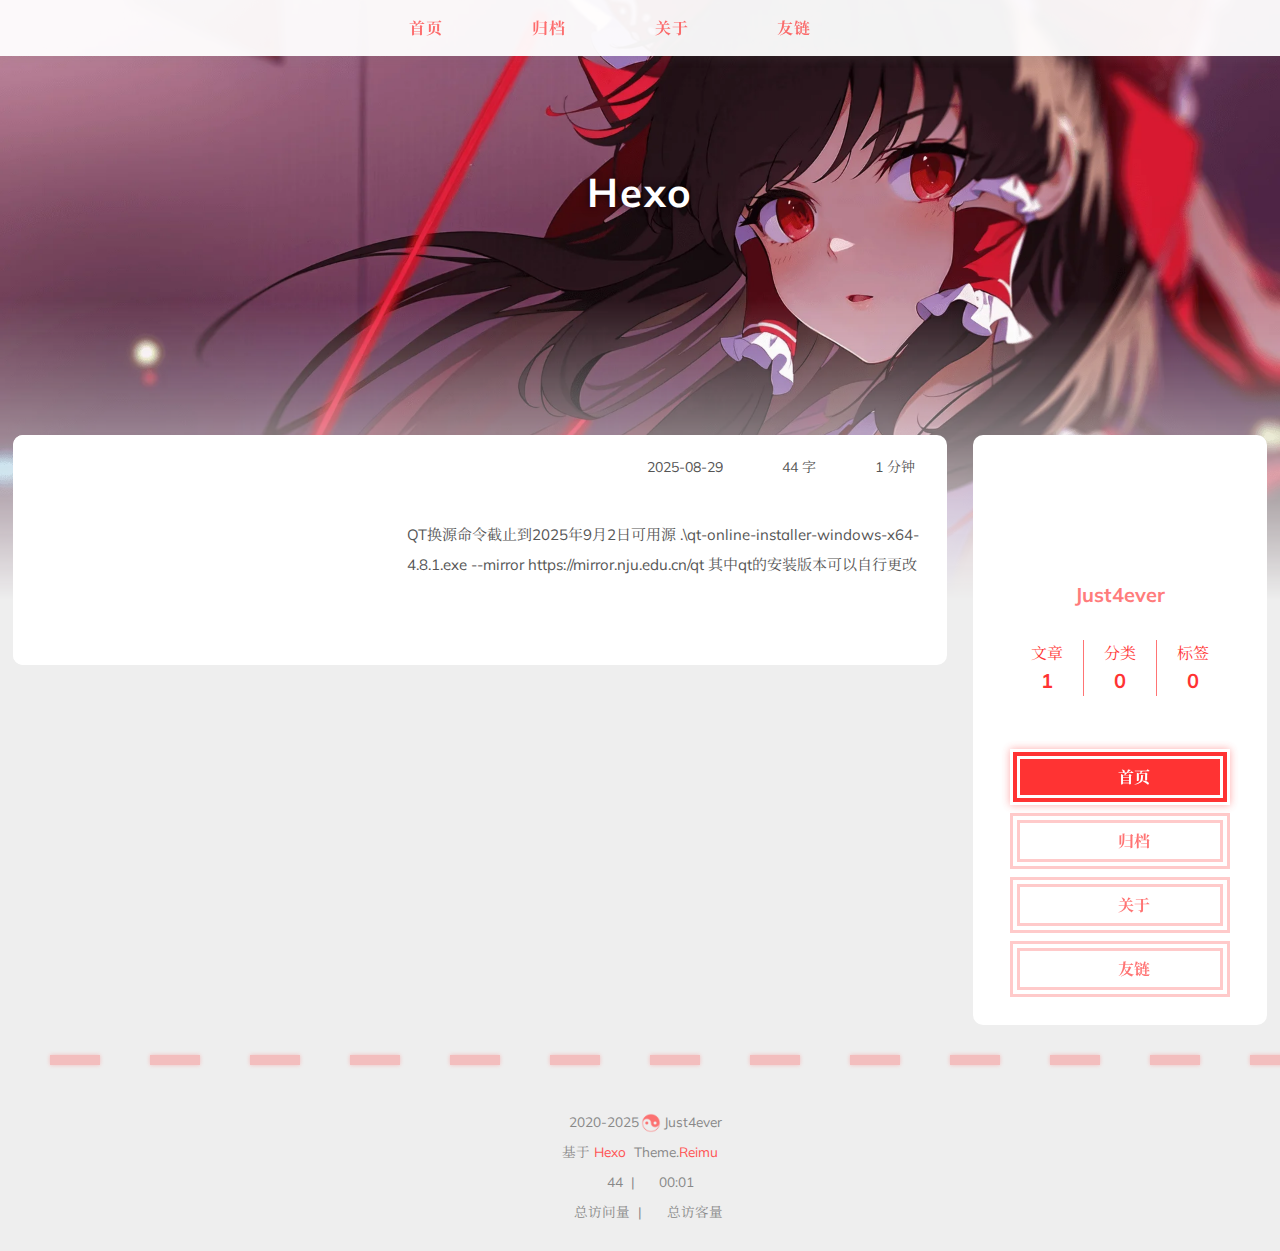
<file: index.html>
<!DOCTYPE html>
  <html lang="zh-CN"  
    
      data-theme-mode="auto"
    
  >
  <head>
  
  <meta charset="utf-8">
  

  

  

  <script>window.REIMU_CONFIG = {};window.REIMU_CONFIG.icon_font = '4552607_4k4bc36ef96';window.REIMU_CONFIG.clipboard_tips = {"success":{"en":"Copy successfully (*^▽^*)","zh-CN":"复制成功 (*^▽^*)","zh-TW":"複製成功 (*^▽^*)","ja":"コピー成功 (*^▽^*)","pt-BR":"Copiado com sucesso (*^▽^*)"},"fail":{"en":"Copy failed (ﾟ⊿ﾟ)ﾂ","zh-CN":"复制失败 (ﾟ⊿ﾟ)ﾂ","zh-TW":"複製失敗 (ﾟ⊿ﾟ)ﾂ","ja":"コピー失敗 (ﾟ⊿ﾟ)ﾂ","pt-BR":"Falha ao copiar (ﾟ⊿ﾟ)ﾂ"},"copyright":{"enable":false,"count":50,"license_type":"by-nc-sa"}};window.REIMU_CONFIG.clipboard_tips.copyright.content = '本博客所有文章除特别声明外，均采用 BY-NC-SA 许可协议。转载请注明出处！';window.REIMU_CONFIG.code_block = {"expand":true};window.REIMU_CONFIG.base = 'http://example.com';</script>
  
  <title>
    
    Hexo
  </title>
  <meta name="viewport" content="width=device-width, initial-scale=1, shrink-to-fit=no">
  
  
    <link rel="preconnect" href="https://fonts.gstatic.com/" crossorigin><link rel="preload" as="style" href="https://fonts.googleapis.com/css?family=Mulish:400,400italic,700,700italic%7CNoto%20Serif%20SC:400,400italic,700,700italic&display=swap"><link rel="stylesheet" href="https://fonts.googleapis.com/css?family=Mulish:400,400italic,700,700italic%7CNoto%20Serif%20SC:400,400italic,700,700italic&display=swap" media="print" onload="this.media&#x3D;&#39;all&#39;">
  
  
    <link rel="preload" href="//at.alicdn.com/t/c/font_4552607_4k4bc36ef96.woff2" as="font" type="font/woff2" crossorigin="anonymous">
  
  
    
<link rel="stylesheet" href="/css/loader.css">

  
  
    <meta property="og:type" content="website">
<meta property="og:title" content="Hexo">
<meta property="og:url" content="http://example.com/index.html">
<meta property="og:site_name" content="Hexo">
<meta property="og:locale" content="zh_CN">
<meta property="og:image" content="http://example.com/images/banner.webp">
<meta property="article:author" content="Just4ever">
<meta name="twitter:card" content="summary">
<meta name="twitter:image" content="http://example.com/images/banner.webp">
  
  
    <link rel="alternate" href="/atom.xml" title="Hexo" type="application/atom+xml">
  
  
    <link rel="shortcut icon" href="/images/favicon.ico">
  
  
<link rel="stylesheet" href="/css/style.css">

  <link rel="preload" as="style" onload="this.onload&#x3D;null;this.rel&#x3D;&#39;stylesheet&#39;" href="https://npm.webcache.cn/photoswipe@5.4.4/dist/photoswipe.css" integrity="sha384-IfxC36XL&#x2F;toUyJ939C73PcgMuRzAZuIzZxE38drsmO5p6jD7ei+Zx&#x2F;1oA&#x2F;0l8ysE" crossorigin="anonymous">
  
  
  
  
    
<script src="https://npm.webcache.cn/pace-js@1.2.4/pace.min.js" integrity="sha384-k6YtvFUEIuEFBdrLKJ3YAUbBki333tj1CSUisai5Cswsg9wcLNaPzsTHDswp4Az8" crossorigin="anonymous"></script>

  
  
    
<link rel="stylesheet" href="https://npm.webcache.cn/@reimujs/aos@0.1.2/dist/aos.css" integrity="sha384-GMRP93c6Hkz9JVKGAuRR3nTS7M07RwPgTFenXiosjq2VbVgvdDNcz1g6Mkj8AONa" crossorigin="anonymous">

  
  
  
<meta name="generator" content="Hexo 7.3.0"></head>

  <body>
    
    
  <div id='loader'>
    <div class="loading-left-bg loading-bg"></div>
    <div class="loading-right-bg loading-bg"></div>
    <div class="spinner-box">
      <div class="loading-taichi rotate">
        
          <svg width="150" height="150" viewBox="0 0 1024 1024" class="icon" version="1.1" xmlns="https://www.w3.org/2000/svg" shape-rendering="geometricPrecision">
            <path d="M303.5 432A80 80 0 0 1 291.5 592A80 80 0 0 1 303.5 432z" fill="var(--red-1, #ff5252)" />
            <path d="M512 65A447 447 0 0 1 512 959L512 929A417 417 0 0 0 512 95A417 417 0 0 0 512 929L512 959A447 447 0 0 1 512 65z 
           M512 95A417 417 0 0 1 929 512A208.5 208.5 0 0 1 720.5 720.5L720.5 592A80 80 0 0 0 720.5 432A80 80 0 0 0 720.5 592L720.5 720.5A208.5 208.5 0 0 1 512 512A208.5 208.5 0 0 0 303.5 303.5A208.5 208.5 0 0 0 95 512A417 417 0 0 1 512 95z" fill="var(--red-1, #ff5252)" />
          </svg>
        
      </div>
      
      
        
      
      <div class="loading-word">少女祈祷中...</div>
    </div>
  </div>
  </div>
  <script>
    var time = null;
    var startLoading = () => {
      time = Date.now();
      document.getElementById('loader').classList.remove("loading");
    }
    var endLoading = () => {
      if (!time) {
        document.body.style.overflow = 'auto';
        document.getElementById('loader').classList.add("loading");
      } else {
        if (Date.now() - time > 500) {
          time = null;
          document.body.style.overflow = 'auto';
          document.getElementById('loader').classList.add("loading");
        } else {
          setTimeout(endLoading, 500 - (Date.now() - time));
          time = null;
        }
      }
    }
    window.addEventListener('DOMContentLoaded', endLoading);
    document.getElementById('loader').addEventListener('click', endLoading);
  </script>

<div id="copy-tooltip" style="pointer-events: none; opacity: 0; transition: all 0.2s ease; position: fixed;top: 50%;left: 50%;z-index: 999;transform: translate(-50%, -50%);color: white;background: rgba(0, 0, 0, 0.5);padding: 10px 15px;border-radius: 10px;">
</div>
<div id="heatmap-tooltip"></div>


    <div id="container">
      <div id="wrap">
        <div id="header-nav">
  <nav id="main-nav">
    
      
        <span class="main-nav-link-wrap">
          <div class="main-nav-icon icon rotate">
             
              &#xe62b;
             
          </div>
          <a class="main-nav-link" href="/">首页</a>
        </span>
      
        <span class="main-nav-link-wrap">
          <div class="main-nav-icon icon rotate">
             
              &#xe62b;
             
          </div>
          <a class="main-nav-link" href="/archives">归档</a>
        </span>
      
        <span class="main-nav-link-wrap">
          <div class="main-nav-icon icon rotate">
             
              &#xe62b;
             
          </div>
          <a class="main-nav-link" href="/about">关于</a>
        </span>
      
        <span class="main-nav-link-wrap">
          <div class="main-nav-icon icon rotate">
             
              &#xe62b;
             
          </div>
          <a class="main-nav-link" href="/friend">友链</a>
        </span>
      
    
    <a id="main-nav-toggle" class="nav-icon"></a>
  </nav>
  <nav id="sub-nav">
    
      <a id="nav-rss-link" class="nav-icon" href="/atom.xml" title="RSS 订阅" target="_blank"></a>
    
    
    
  </nav>
  
</div>
<header id="header">
  
    
      <picture>
        
      </picture>
      
        <img  fetchpriority="high" src="/images/banner.webp" alt="">
      
    
  
  <div id="header-outer">
    <div id="header-title">
      
        
        
          <span id="logo">
            <h1 data-aos="slide-up">Hexo</h1>
          </span>
        
      
      
        
        <h2 id="subtitle-wrap" data-aos="slide-down">
          
        </h2>
      
    </div>
  </div>
</header>

        <div id="content"  class="sidebar-right" >
          <aside id="sidebar">
  
  <div class="sidebar-wrapper-container ">
  
    
    
  
 
  <div class="sidebar-wrapper">
    <div class="sidebar-wrap" data-aos="fade-up">
      
        <div class="sidebar-author">
  <img data-src="/avatar/avatar.webp" data-sizes="auto" alt="Just4ever" class="lazyload">
  <div class="sidebar-author-name">Just4ever</div>
  <div class="sidebar-description"></div>
</div>
<div class="sidebar-state">
  <div class="sidebar-state-article">
    <div>文章</div>
    <div class="sidebar-state-number">1</div>
  </div>
  <div class="sidebar-state-category">
    <div>分类</div>
    <div class="sidebar-state-number">0</div>
  </div>
  <div class="sidebar-state-tag">
    <div>标签</div>
    <div class="sidebar-state-number">0</div>
  </div>
</div>
<div class="sidebar-social">
  
</div>
<div class="sidebar-menu">
  
    
      <div class="sidebar-menu-link-wrap">
        <a class="sidebar-menu-link-dummy" href="/" aria-label="首页"></a>
        <div class="sidebar-menu-icon icon rotate">
          
            &#xe62b;
          
        </div>
        <div class="sidebar-menu-link">首页</div>
      </div>
    
      <div class="sidebar-menu-link-wrap">
        <a class="sidebar-menu-link-dummy" href="/archives" aria-label="归档"></a>
        <div class="sidebar-menu-icon icon rotate">
          
            &#xe62b;
          
        </div>
        <div class="sidebar-menu-link">归档</div>
      </div>
    
      <div class="sidebar-menu-link-wrap">
        <a class="sidebar-menu-link-dummy" href="/about" aria-label="关于"></a>
        <div class="sidebar-menu-icon icon rotate">
          
            &#xe62b;
          
        </div>
        <div class="sidebar-menu-link">关于</div>
      </div>
    
      <div class="sidebar-menu-link-wrap">
        <a class="sidebar-menu-link-dummy" href="/friend" aria-label="友链"></a>
        <div class="sidebar-menu-icon icon rotate">
          
            &#xe62b;
          
        </div>
        <div class="sidebar-menu-link">友链</div>
      </div>
    
  
</div>

      
      
    </div>
  </div>
  
  <div class="sidebar-widget">
  
  </div>
  
  </div>
  
</aside>

          <section id="main">
  
  
    
    
      <div class="post-wrapper">
  <div class="post-wrap-left" data-aos="fade-up">
    
      <a class="post-link" href="/2025/08/29/QT%E6%8D%A2%E6%BA%90%E5%91%BD%E4%BB%A4/" aria-label=""></a>
    
    
    <div class="post-cover-left">
      
        
        
          <img data-src="https://d-sketon.top/img/backimg/bg1.jpg" data-sizes="auto" alt="" class="lazyload">
        
      
    </div>
    <div class="post-info">
      <div class="post-meta">
        <span><span class="icon-calendar"></span>2025-08-29</span>
        
        <span><span class="icon-pencil"></span>44 字</span>
        <span><span class="icon-clock"></span>1 分钟</span>
      </div>
      <h2 class="post-title"></h2>
      <article class="post-article">
        
          
QT换源命令截止到2025年9月2日可用源
.\qt-online-installer-windows-x64-4.8.1.exe --mirror https://mirror.nju.edu.cn/qt  其中qt的安装版本可以自行更改

        
      </article>
    </div>
  </div>
</div>
      
    
  



</section>
        </div>
        
<footer id="footer">
  <div style="width: 100%; overflow: hidden">
    <div class="footer-line"></div>
  </div>
  <div id="footer-info">
    
    <div>
      <span class="icon-copyright"></span>
      
      
      
        2020-2025
      
      <span class="footer-info-sep rotate"></span>
      Just4ever
    </div>
    
      <div>
        基于&nbsp;<a href="https://hexo.io/" rel="noopener external nofollow noreferrer" target="_blank">Hexo</a>&nbsp;
        Theme.<a href="https://github.com/D-Sketon/hexo-theme-reimu" rel="noopener external nofollow noreferrer" target="_blank">Reimu</a>
      </div>
    
    
      <div>
        <span class="icon-brush"></span>
        44
        &nbsp;|&nbsp;
        <span class="icon-coffee"></span>
        00:01
      </div>
    
    
    
    
    
      <div>
        <span class="icon-eye"></span>
        <span id="busuanzi_container_site_pv">总访问量&nbsp;<span id="busuanzi_value_site_pv"></span></span>
        &nbsp;|&nbsp;
        <span class="icon-user"></span>
        <span id="busuanzi_container_site_uv">总访客量&nbsp;<span id="busuanzi_value_site_uv"></span></span>
      </div>
    
  </div>
</footer>

        
          <div class="sidebar-top">
            <div class="sidebar-top-taichi rotate"></div>
            <div class="arrow-up"></div>
          </div>
        
        <div id="mask" class="hide"></div>
      </div>
      <nav id="mobile-nav">
  <div class="sidebar-wrap">
    
      <div class="sidebar-author">
  <img data-src="/avatar/avatar.webp" data-sizes="auto" alt="Just4ever" class="lazyload">
  <div class="sidebar-author-name">Just4ever</div>
  <div class="sidebar-description"></div>
</div>
<div class="sidebar-state">
  <div class="sidebar-state-article">
    <div>文章</div>
    <div class="sidebar-state-number">1</div>
  </div>
  <div class="sidebar-state-category">
    <div>分类</div>
    <div class="sidebar-state-number">0</div>
  </div>
  <div class="sidebar-state-tag">
    <div>标签</div>
    <div class="sidebar-state-number">0</div>
  </div>
</div>
<div class="sidebar-social">
  
</div>
<div class="sidebar-menu">
  
    
      <div class="sidebar-menu-link-wrap">
        <a class="sidebar-menu-link-dummy" href="/" aria-label="首页"></a>
        <div class="sidebar-menu-icon icon rotate">
          
            &#xe62b;
          
        </div>
        <div class="sidebar-menu-link">首页</div>
      </div>
    
      <div class="sidebar-menu-link-wrap">
        <a class="sidebar-menu-link-dummy" href="/archives" aria-label="归档"></a>
        <div class="sidebar-menu-icon icon rotate">
          
            &#xe62b;
          
        </div>
        <div class="sidebar-menu-link">归档</div>
      </div>
    
      <div class="sidebar-menu-link-wrap">
        <a class="sidebar-menu-link-dummy" href="/about" aria-label="关于"></a>
        <div class="sidebar-menu-icon icon rotate">
          
            &#xe62b;
          
        </div>
        <div class="sidebar-menu-link">关于</div>
      </div>
    
      <div class="sidebar-menu-link-wrap">
        <a class="sidebar-menu-link-dummy" href="/friend" aria-label="友链"></a>
        <div class="sidebar-menu-icon icon rotate">
          
            &#xe62b;
          
        </div>
        <div class="sidebar-menu-link">友链</div>
      </div>
    
  
</div>

    
  </div>
  
</nav>

    </div>
    
    
    
    
<script src="https://npm.webcache.cn/lazysizes@5.3.2/lazysizes.min.js" integrity="sha384-3gT&#x2F;vsepWkfz&#x2F;ff7PpWNUeMzeWoH3cDhm&#x2F;A8jM7ouoAK0&#x2F;fP&#x2F;9bcHHR5kHq2nf+e" crossorigin="anonymous"></script>


<script src="https://npm.webcache.cn/clipboard@2.0.11/dist/clipboard.min.js" integrity="sha384-J08i8An&#x2F;QeARD9ExYpvphB8BsyOj3Gh2TSh1aLINKO3L0cMSH2dN3E22zFoXEi0Q" crossorigin="anonymous"></script>





<script src="/js/script.js"></script>



  
<script src="/js/aos.js"></script>

  <script>
    var aosInit = () => {
      AOS.init({
        duration: 1000,
        easing: "ease",
        once: true,
        offset: 50,
      });
    };
    if (document.readyState === 'loading') {
      document.addEventListener('DOMContentLoaded', aosInit);
    } else {
      aosInit();
    }
  </script>



<script src="/js/pjax_script.js" data-pjax></script>







  
<script src="https://npm.webcache.cn/mouse-firework@0.1.1/dist/index.umd.js" integrity="sha384-8LyaidD9GPxQQgLJO&#x2F;WRw&#x2F;O2h3BoNq&#x2F;ApI&#x2F;ecpvM6RsrCz2qP2ppBXUKihP4V&#x2F;2d" crossorigin="anonymous"></script>

  <script>
    window.firework && window.firework(JSON.parse('{"excludeElements":["a","button"],"particles":[{"shape":"circle","move":["emit"],"easing":"easeOutExpo","colors":["#3498db","#2980b9","#1abc9c"],"number":20,"duration":[1200,1800],"shapeOptions":{"radius":[16,32],"alpha":[0.3,0.5]}},{"shape":"circle","move":["diffuse"],"easing":"easeOutExpo","colors":["#3498db"],"number":1,"duration":[1200,1800],"shapeOptions":{"radius":20,"alpha":[0.2,0.5],"lineWidth":6}}]}'))
  </script>










<div id="lazy-script">
  <div>
       
    
    
      
    
    
  </div>
</div>


  <script>
    console.log(String.raw`%c 
 ______     ______     __     __    __     __  __    
/\  == \   /\  ___\   /\ \   /\ "-./  \   /\ \/\ \   
\ \  __<   \ \  __\   \ \ \  \ \ \-./\ \  \ \ \_\ \  
 \ \_\ \_\  \ \_____\  \ \_\  \ \_\ \ \_\  \ \_____\ 
  \/_/ /_/   \/_____/   \/_/   \/_/  \/_/   \/_____/ 
                                                  
`,'color: #ff5252;')
    console.log('%c Theme.Reimu v' + '1.9.1' + ' %c https://github.com/D-Sketon/hexo-theme-reimu ', 'color: white; background: #ff5252; padding:5px 0;', 'padding:4px;border:1px solid #ff5252;')
  </script>
  



  
<script src="https://npm.webcache.cn/busuanzi@2.3.0/bsz.pure.mini.js" integrity="sha384-0M75wtSkhjIInv4coYlaJU83+OypaRCIq2SukQVQX04eGTCBXJDuWAbJet56id+S" crossorigin="anonymous" async></script>




<script>
  if ('serviceWorker' in navigator) {
    navigator.serviceWorker.getRegistrations().then((registrations) => {
      for (let registration of registrations) {
        registration.unregister();
      }
    });
  }
</script>









    
  </body>
  </html>
</file>
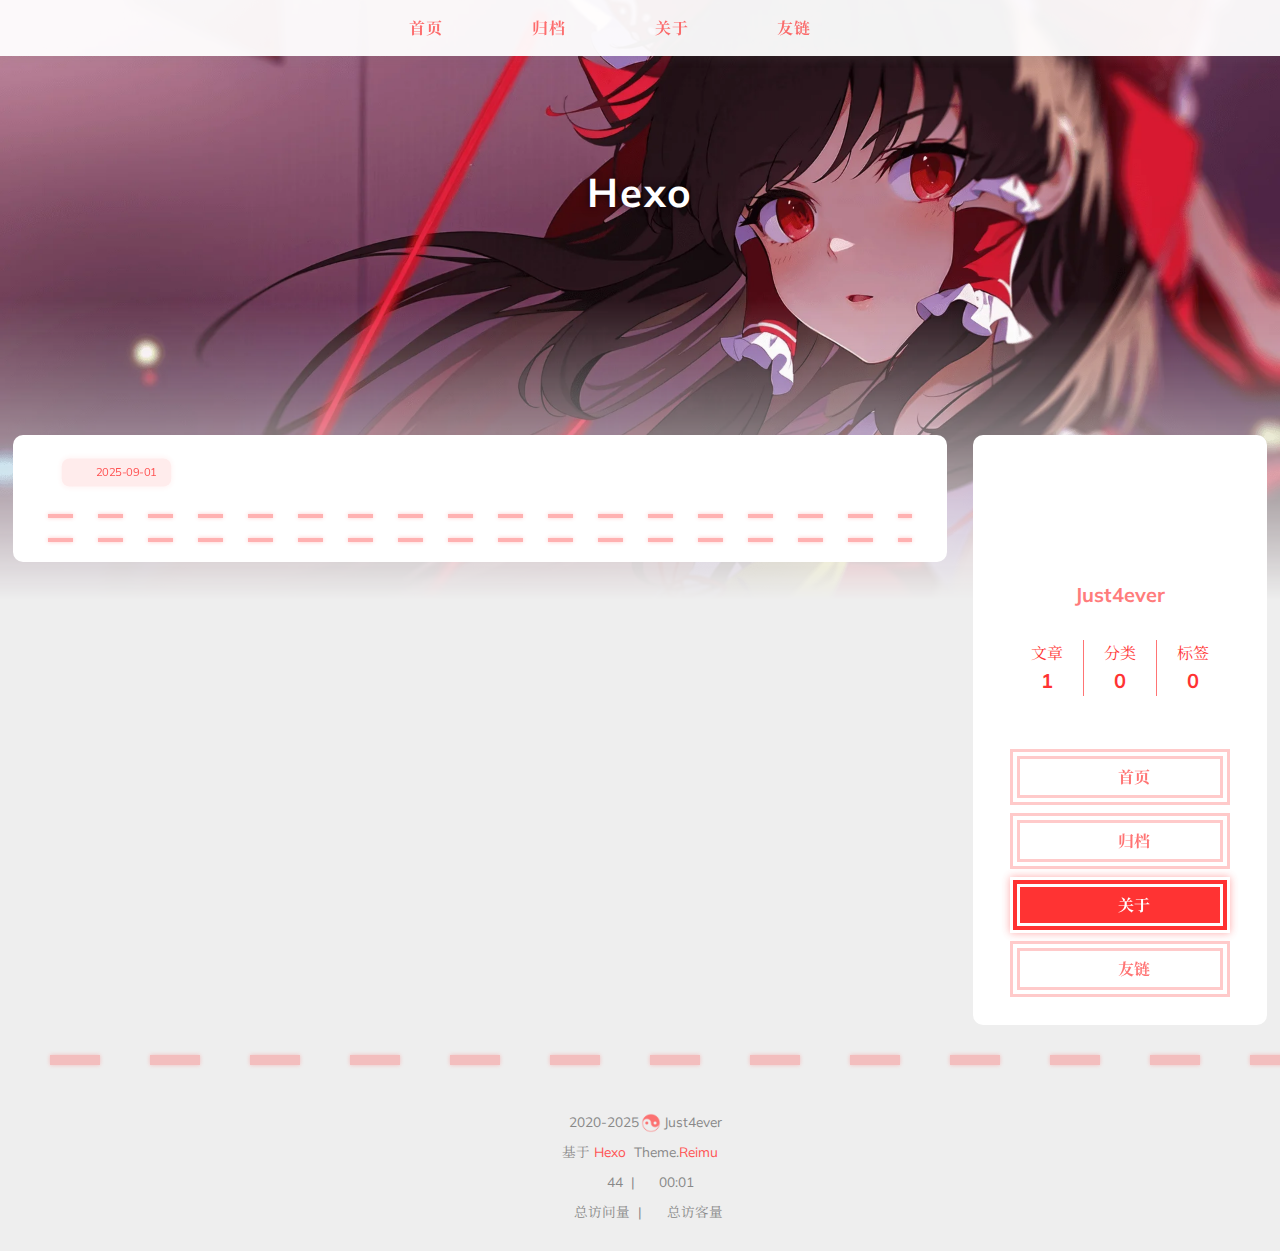
<file: about/index.html>
<!DOCTYPE html>
  <html lang="zh-CN"  
    
      data-theme-mode="auto"
    
  >
  <head>
  
  <meta charset="utf-8">
  

  

  

  <script>window.REIMU_CONFIG = {};window.REIMU_CONFIG.icon_font = '4552607_4k4bc36ef96';window.REIMU_CONFIG.clipboard_tips = {"success":{"en":"Copy successfully (*^▽^*)","zh-CN":"复制成功 (*^▽^*)","zh-TW":"複製成功 (*^▽^*)","ja":"コピー成功 (*^▽^*)","pt-BR":"Copiado com sucesso (*^▽^*)"},"fail":{"en":"Copy failed (ﾟ⊿ﾟ)ﾂ","zh-CN":"复制失败 (ﾟ⊿ﾟ)ﾂ","zh-TW":"複製失敗 (ﾟ⊿ﾟ)ﾂ","ja":"コピー失敗 (ﾟ⊿ﾟ)ﾂ","pt-BR":"Falha ao copiar (ﾟ⊿ﾟ)ﾂ"},"copyright":{"enable":false,"count":50,"license_type":"by-nc-sa"}};window.REIMU_CONFIG.clipboard_tips.copyright.content = '本博客所有文章除特别声明外，均采用 BY-NC-SA 许可协议。转载请注明出处！';window.REIMU_CONFIG.code_block = {"expand":true};window.REIMU_CONFIG.base = 'http://example.com';</script>
  
  <title>
    
    Hexo
  </title>
  <meta name="viewport" content="width=device-width, initial-scale=1, shrink-to-fit=no">
  
  
    <link rel="preconnect" href="https://fonts.gstatic.com/" crossorigin><link rel="preload" as="style" href="https://fonts.googleapis.com/css?family=Mulish:400,400italic,700,700italic%7CNoto%20Serif%20SC:400,400italic,700,700italic&display=swap"><link rel="stylesheet" href="https://fonts.googleapis.com/css?family=Mulish:400,400italic,700,700italic%7CNoto%20Serif%20SC:400,400italic,700,700italic&display=swap" media="print" onload="this.media&#x3D;&#39;all&#39;">
  
  
    <link rel="preload" href="//at.alicdn.com/t/c/font_4552607_4k4bc36ef96.woff2" as="font" type="font/woff2" crossorigin="anonymous">
  
  
    
<link rel="stylesheet" href="/css/loader.css">

  
  
    <meta property="og:type" content="website">
<meta property="og:title" content="Hexo">
<meta property="og:url" content="http://example.com/about/index.html">
<meta property="og:site_name" content="Hexo">
<meta property="og:locale" content="zh_CN">
<meta property="og:image" content="http://example.com/images/banner.webp">
<meta property="article:published_time" content="2025-09-01T08:07:49.605Z">
<meta property="article:modified_time" content="2025-09-01T08:07:45.733Z">
<meta property="article:author" content="Just4ever">
<meta name="twitter:card" content="summary">
<meta name="twitter:image" content="http://example.com/images/banner.webp">
  
  
    <link rel="alternate" href="/atom.xml" title="Hexo" type="application/atom+xml">
  
  
    <link rel="shortcut icon" href="/images/favicon.ico">
  
  
<link rel="stylesheet" href="/css/style.css">

  <link rel="preload" as="style" onload="this.onload&#x3D;null;this.rel&#x3D;&#39;stylesheet&#39;" href="https://npm.webcache.cn/photoswipe@5.4.4/dist/photoswipe.css" integrity="sha384-IfxC36XL&#x2F;toUyJ939C73PcgMuRzAZuIzZxE38drsmO5p6jD7ei+Zx&#x2F;1oA&#x2F;0l8ysE" crossorigin="anonymous">
  
  
  
  
    
<script src="https://npm.webcache.cn/pace-js@1.2.4/pace.min.js" integrity="sha384-k6YtvFUEIuEFBdrLKJ3YAUbBki333tj1CSUisai5Cswsg9wcLNaPzsTHDswp4Az8" crossorigin="anonymous"></script>

  
  
    
<link rel="stylesheet" href="https://npm.webcache.cn/@reimujs/aos@0.1.2/dist/aos.css" integrity="sha384-GMRP93c6Hkz9JVKGAuRR3nTS7M07RwPgTFenXiosjq2VbVgvdDNcz1g6Mkj8AONa" crossorigin="anonymous">

  
  
  
<meta name="generator" content="Hexo 7.3.0"></head>

  <body>
    
    
  <div id='loader'>
    <div class="loading-left-bg loading-bg"></div>
    <div class="loading-right-bg loading-bg"></div>
    <div class="spinner-box">
      <div class="loading-taichi rotate">
        
          <svg width="150" height="150" viewBox="0 0 1024 1024" class="icon" version="1.1" xmlns="https://www.w3.org/2000/svg" shape-rendering="geometricPrecision">
            <path d="M303.5 432A80 80 0 0 1 291.5 592A80 80 0 0 1 303.5 432z" fill="var(--red-1, #ff5252)" />
            <path d="M512 65A447 447 0 0 1 512 959L512 929A417 417 0 0 0 512 95A417 417 0 0 0 512 929L512 959A447 447 0 0 1 512 65z 
           M512 95A417 417 0 0 1 929 512A208.5 208.5 0 0 1 720.5 720.5L720.5 592A80 80 0 0 0 720.5 432A80 80 0 0 0 720.5 592L720.5 720.5A208.5 208.5 0 0 1 512 512A208.5 208.5 0 0 0 303.5 303.5A208.5 208.5 0 0 0 95 512A417 417 0 0 1 512 95z" fill="var(--red-1, #ff5252)" />
          </svg>
        
      </div>
      
      
        
      
      <div class="loading-word">少女祈祷中...</div>
    </div>
  </div>
  </div>
  <script>
    var time = null;
    var startLoading = () => {
      time = Date.now();
      document.getElementById('loader').classList.remove("loading");
    }
    var endLoading = () => {
      if (!time) {
        document.body.style.overflow = 'auto';
        document.getElementById('loader').classList.add("loading");
      } else {
        if (Date.now() - time > 500) {
          time = null;
          document.body.style.overflow = 'auto';
          document.getElementById('loader').classList.add("loading");
        } else {
          setTimeout(endLoading, 500 - (Date.now() - time));
          time = null;
        }
      }
    }
    window.addEventListener('DOMContentLoaded', endLoading);
    document.getElementById('loader').addEventListener('click', endLoading);
  </script>

<div id="copy-tooltip" style="pointer-events: none; opacity: 0; transition: all 0.2s ease; position: fixed;top: 50%;left: 50%;z-index: 999;transform: translate(-50%, -50%);color: white;background: rgba(0, 0, 0, 0.5);padding: 10px 15px;border-radius: 10px;">
</div>
<div id="heatmap-tooltip"></div>


    <div id="container">
      <div id="wrap">
        <div id="header-nav">
  <nav id="main-nav">
    
      
        <span class="main-nav-link-wrap">
          <div class="main-nav-icon icon rotate">
             
              &#xe62b;
             
          </div>
          <a class="main-nav-link" href="/">首页</a>
        </span>
      
        <span class="main-nav-link-wrap">
          <div class="main-nav-icon icon rotate">
             
              &#xe62b;
             
          </div>
          <a class="main-nav-link" href="/archives">归档</a>
        </span>
      
        <span class="main-nav-link-wrap">
          <div class="main-nav-icon icon rotate">
             
              &#xe62b;
             
          </div>
          <a class="main-nav-link" href="/about">关于</a>
        </span>
      
        <span class="main-nav-link-wrap">
          <div class="main-nav-icon icon rotate">
             
              &#xe62b;
             
          </div>
          <a class="main-nav-link" href="/friend">友链</a>
        </span>
      
    
    <a id="main-nav-toggle" class="nav-icon"></a>
  </nav>
  <nav id="sub-nav">
    
      <a id="nav-rss-link" class="nav-icon" href="/atom.xml" title="RSS 订阅" target="_blank"></a>
    
    
    
  </nav>
  
</div>
<header id="header">
  
    
      <picture>
        
      </picture>
      
        <img  fetchpriority="high" src="/images/banner.webp" alt="">
      
    
  
  <div id="header-outer">
    <div id="header-title">
      
        
        
          <span id="logo">
            <h1 data-aos="slide-up">Hexo</h1>
          </span>
        
      
      
        
        <h2 id="subtitle-wrap" data-aos="slide-down">
          
        </h2>
      
    </div>
  </div>
</header>

        <div id="content"  class="sidebar-right" >
          <aside id="sidebar">
  
  <div class="sidebar-wrapper-container ">
  
    
    
  
 
  <div class="sidebar-wrapper">
    <div class="sidebar-wrap" data-aos="fade-up">
      
        <div class="sidebar-author">
  <img data-src="/avatar/avatar.webp" data-sizes="auto" alt="Just4ever" class="lazyload">
  <div class="sidebar-author-name">Just4ever</div>
  <div class="sidebar-description"></div>
</div>
<div class="sidebar-state">
  <div class="sidebar-state-article">
    <div>文章</div>
    <div class="sidebar-state-number">1</div>
  </div>
  <div class="sidebar-state-category">
    <div>分类</div>
    <div class="sidebar-state-number">0</div>
  </div>
  <div class="sidebar-state-tag">
    <div>标签</div>
    <div class="sidebar-state-number">0</div>
  </div>
</div>
<div class="sidebar-social">
  
</div>
<div class="sidebar-menu">
  
    
      <div class="sidebar-menu-link-wrap">
        <a class="sidebar-menu-link-dummy" href="/" aria-label="首页"></a>
        <div class="sidebar-menu-icon icon rotate">
          
            &#xe62b;
          
        </div>
        <div class="sidebar-menu-link">首页</div>
      </div>
    
      <div class="sidebar-menu-link-wrap">
        <a class="sidebar-menu-link-dummy" href="/archives" aria-label="归档"></a>
        <div class="sidebar-menu-icon icon rotate">
          
            &#xe62b;
          
        </div>
        <div class="sidebar-menu-link">归档</div>
      </div>
    
      <div class="sidebar-menu-link-wrap">
        <a class="sidebar-menu-link-dummy" href="/about" aria-label="关于"></a>
        <div class="sidebar-menu-icon icon rotate">
          
            &#xe62b;
          
        </div>
        <div class="sidebar-menu-link">关于</div>
      </div>
    
      <div class="sidebar-menu-link-wrap">
        <a class="sidebar-menu-link-dummy" href="/friend" aria-label="友链"></a>
        <div class="sidebar-menu-icon icon rotate">
          
            &#xe62b;
          
        </div>
        <div class="sidebar-menu-link">友链</div>
      </div>
    
  
</div>

      
      
    </div>
  </div>
  
  <div class="sidebar-widget">
  
  </div>
  
  </div>
  
</aside>

          <section id="main"><article id="page-" class="h-entry article article-type-page" itemprop="blogPost" itemscope itemtype="https://schema.org/BlogPosting">
  <div class="article-inner" data-aos="fade-up">
    <div class="article-meta">
      <div class="article-date">
  <span class="article-date-link icon-calendar" data-aos="zoom-in">
    <time datetime="2025-09-01T08:07:49.605Z" itemprop="datePublished">2025-09-01</time>
    <time style="display: none;" id="post-update-time">2025-09-01</time>
  </span>
  
</div>

      

    </div>
    <div class="hr-line"></div>
    

    <div class="e-content article-entry" itemprop="articleBody">
      
      
        
      
    </div>
    <footer class="article-footer">
      
      
      
      
      
      
      
      
      

    </footer>
  </div>
  

</article>










</section>
        </div>
        
<footer id="footer">
  <div style="width: 100%; overflow: hidden">
    <div class="footer-line"></div>
  </div>
  <div id="footer-info">
    
    <div>
      <span class="icon-copyright"></span>
      
      
      
        2020-2025
      
      <span class="footer-info-sep rotate"></span>
      Just4ever
    </div>
    
      <div>
        基于&nbsp;<a href="https://hexo.io/" rel="noopener external nofollow noreferrer" target="_blank">Hexo</a>&nbsp;
        Theme.<a href="https://github.com/D-Sketon/hexo-theme-reimu" rel="noopener external nofollow noreferrer" target="_blank">Reimu</a>
      </div>
    
    
      <div>
        <span class="icon-brush"></span>
        44
        &nbsp;|&nbsp;
        <span class="icon-coffee"></span>
        00:01
      </div>
    
    
    
    
    
      <div>
        <span class="icon-eye"></span>
        <span id="busuanzi_container_site_pv">总访问量&nbsp;<span id="busuanzi_value_site_pv"></span></span>
        &nbsp;|&nbsp;
        <span class="icon-user"></span>
        <span id="busuanzi_container_site_uv">总访客量&nbsp;<span id="busuanzi_value_site_uv"></span></span>
      </div>
    
  </div>
</footer>

        
          <div class="sidebar-top">
            <div class="sidebar-top-taichi rotate"></div>
            <div class="arrow-up"></div>
          </div>
        
        <div id="mask" class="hide"></div>
      </div>
      <nav id="mobile-nav">
  <div class="sidebar-wrap">
    
      <div class="sidebar-author">
  <img data-src="/avatar/avatar.webp" data-sizes="auto" alt="Just4ever" class="lazyload">
  <div class="sidebar-author-name">Just4ever</div>
  <div class="sidebar-description"></div>
</div>
<div class="sidebar-state">
  <div class="sidebar-state-article">
    <div>文章</div>
    <div class="sidebar-state-number">1</div>
  </div>
  <div class="sidebar-state-category">
    <div>分类</div>
    <div class="sidebar-state-number">0</div>
  </div>
  <div class="sidebar-state-tag">
    <div>标签</div>
    <div class="sidebar-state-number">0</div>
  </div>
</div>
<div class="sidebar-social">
  
</div>
<div class="sidebar-menu">
  
    
      <div class="sidebar-menu-link-wrap">
        <a class="sidebar-menu-link-dummy" href="/" aria-label="首页"></a>
        <div class="sidebar-menu-icon icon rotate">
          
            &#xe62b;
          
        </div>
        <div class="sidebar-menu-link">首页</div>
      </div>
    
      <div class="sidebar-menu-link-wrap">
        <a class="sidebar-menu-link-dummy" href="/archives" aria-label="归档"></a>
        <div class="sidebar-menu-icon icon rotate">
          
            &#xe62b;
          
        </div>
        <div class="sidebar-menu-link">归档</div>
      </div>
    
      <div class="sidebar-menu-link-wrap">
        <a class="sidebar-menu-link-dummy" href="/about" aria-label="关于"></a>
        <div class="sidebar-menu-icon icon rotate">
          
            &#xe62b;
          
        </div>
        <div class="sidebar-menu-link">关于</div>
      </div>
    
      <div class="sidebar-menu-link-wrap">
        <a class="sidebar-menu-link-dummy" href="/friend" aria-label="友链"></a>
        <div class="sidebar-menu-icon icon rotate">
          
            &#xe62b;
          
        </div>
        <div class="sidebar-menu-link">友链</div>
      </div>
    
  
</div>

    
  </div>
  
</nav>

    </div>
    
    
    
    
<script src="https://npm.webcache.cn/lazysizes@5.3.2/lazysizes.min.js" integrity="sha384-3gT&#x2F;vsepWkfz&#x2F;ff7PpWNUeMzeWoH3cDhm&#x2F;A8jM7ouoAK0&#x2F;fP&#x2F;9bcHHR5kHq2nf+e" crossorigin="anonymous"></script>


<script src="https://npm.webcache.cn/clipboard@2.0.11/dist/clipboard.min.js" integrity="sha384-J08i8An&#x2F;QeARD9ExYpvphB8BsyOj3Gh2TSh1aLINKO3L0cMSH2dN3E22zFoXEi0Q" crossorigin="anonymous"></script>





<script src="/js/script.js"></script>



  
<script src="/js/aos.js"></script>

  <script>
    var aosInit = () => {
      AOS.init({
        duration: 1000,
        easing: "ease",
        once: true,
        offset: 50,
      });
    };
    if (document.readyState === 'loading') {
      document.addEventListener('DOMContentLoaded', aosInit);
    } else {
      aosInit();
    }
  </script>



<script src="/js/pjax_script.js" data-pjax></script>







  
<script src="https://npm.webcache.cn/mouse-firework@0.1.1/dist/index.umd.js" integrity="sha384-8LyaidD9GPxQQgLJO&#x2F;WRw&#x2F;O2h3BoNq&#x2F;ApI&#x2F;ecpvM6RsrCz2qP2ppBXUKihP4V&#x2F;2d" crossorigin="anonymous"></script>

  <script>
    window.firework && window.firework(JSON.parse('{"excludeElements":["a","button"],"particles":[{"shape":"circle","move":["emit"],"easing":"easeOutExpo","colors":["#3498db","#2980b9","#1abc9c"],"number":20,"duration":[1200,1800],"shapeOptions":{"radius":[16,32],"alpha":[0.3,0.5]}},{"shape":"circle","move":["diffuse"],"easing":"easeOutExpo","colors":["#3498db"],"number":1,"duration":[1200,1800],"shapeOptions":{"radius":20,"alpha":[0.2,0.5],"lineWidth":6}}]}'))
  </script>










<div id="lazy-script">
  <div>
    
      
      
      <script data-pjax>
        window.REIMU_POST = {
          author: "Just4ever",
          title: "",
          url: "http://example.com/about/index.html",
          excerpt: "",
          description: "",
          stripContent: "",
          date: "Mon Sep 01 2025 16:07:49 GMT+0800",
          updated: "Mon Sep 01 2025 16:07:45 GMT+0800",
          cover: "/images/banner.webp",
        };
      </script>
       
    
    
      
        
<script src="/js/insert_highlight.js" data-pjax></script>

        
      
    
    
      <script type="module" data-pjax>
        const PhotoSwipeLightbox = (await safeImport("https://npm.webcache.cn/photoswipe@5.4.4/dist/photoswipe-lightbox.esm.min.js", "sha384-DiL6M/gG+wmTxmCRZyD1zee6lIhawn5TGvED0FOh7fXcN9B0aZ9dexSF/N6lrZi/")).default;
        
        const pswp = () => {
          if (_$$('.article-entry a.article-gallery-item').length > 0) {
            new PhotoSwipeLightbox({
              gallery: '.article-entry',
              children: 'a.article-gallery-item',
              pswpModule: () => safeImport("https://npm.webcache.cn/photoswipe@5.4.4/dist/photoswipe.esm.min.js", "sha384-WkkO3GCmgkC3VQWpaV8DqhKJqpzpF9JoByxDmnV8+oTJ7m3DfYEWX1fu1scuS4+s")
            }).init();
          }
          if(_$$('.article-gallery a.article-gallery-item').length > 0) {
            new PhotoSwipeLightbox({
              gallery: '.article-gallery',
              children: 'a.article-gallery-item',
              pswpModule: () => safeImport("https://npm.webcache.cn/photoswipe@5.4.4/dist/photoswipe.esm.min.js", "sha384-WkkO3GCmgkC3VQWpaV8DqhKJqpzpF9JoByxDmnV8+oTJ7m3DfYEWX1fu1scuS4+s")
            }).init();
          }
          window.lightboxStatus = 'done';
          window.removeEventListener('lightbox:ready', pswp);
        }
        if(window.lightboxStatus === 'ready') {
          pswp()
        } else {
          window.addEventListener('lightbox:ready', pswp);
        }
      </script>
      
        








      
    
  </div>
</div>


  <script>
    console.log(String.raw`%c 
 ______     ______     __     __    __     __  __    
/\  == \   /\  ___\   /\ \   /\ "-./  \   /\ \/\ \   
\ \  __<   \ \  __\   \ \ \  \ \ \-./\ \  \ \ \_\ \  
 \ \_\ \_\  \ \_____\  \ \_\  \ \_\ \ \_\  \ \_____\ 
  \/_/ /_/   \/_____/   \/_/   \/_/  \/_/   \/_____/ 
                                                  
`,'color: #ff5252;')
    console.log('%c Theme.Reimu v' + '1.9.1' + ' %c https://github.com/D-Sketon/hexo-theme-reimu ', 'color: white; background: #ff5252; padding:5px 0;', 'padding:4px;border:1px solid #ff5252;')
  </script>
  



  
<script src="https://npm.webcache.cn/busuanzi@2.3.0/bsz.pure.mini.js" integrity="sha384-0M75wtSkhjIInv4coYlaJU83+OypaRCIq2SukQVQX04eGTCBXJDuWAbJet56id+S" crossorigin="anonymous" async></script>




<script>
  if ('serviceWorker' in navigator) {
    navigator.serviceWorker.getRegistrations().then((registrations) => {
      for (let registration of registrations) {
        registration.unregister();
      }
    });
  }
</script>









    
  </body>
  </html>
</file>
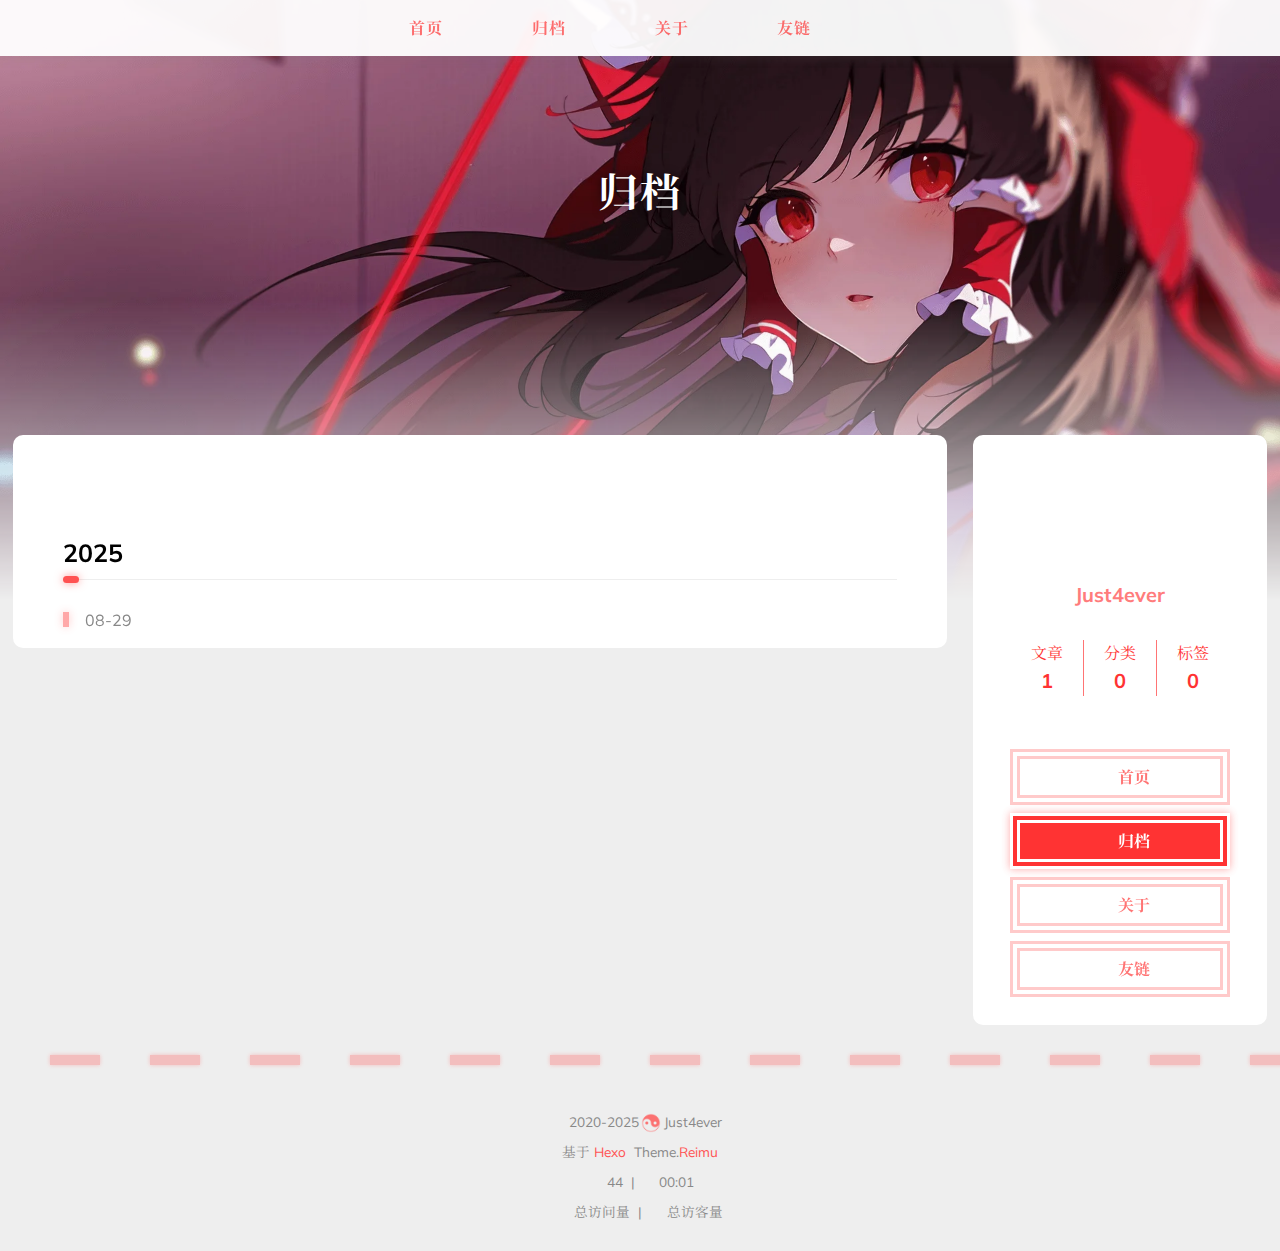
<file: archives/index.html>
<!DOCTYPE html>
  <html lang="zh-CN"  
    
      data-theme-mode="auto"
    
  >
  <head>
  
  <meta charset="utf-8">
  

  

  

  <script>window.REIMU_CONFIG = {};window.REIMU_CONFIG.icon_font = '4552607_4k4bc36ef96';window.REIMU_CONFIG.clipboard_tips = {"success":{"en":"Copy successfully (*^▽^*)","zh-CN":"复制成功 (*^▽^*)","zh-TW":"複製成功 (*^▽^*)","ja":"コピー成功 (*^▽^*)","pt-BR":"Copiado com sucesso (*^▽^*)"},"fail":{"en":"Copy failed (ﾟ⊿ﾟ)ﾂ","zh-CN":"复制失败 (ﾟ⊿ﾟ)ﾂ","zh-TW":"複製失敗 (ﾟ⊿ﾟ)ﾂ","ja":"コピー失敗 (ﾟ⊿ﾟ)ﾂ","pt-BR":"Falha ao copiar (ﾟ⊿ﾟ)ﾂ"},"copyright":{"enable":false,"count":50,"license_type":"by-nc-sa"}};window.REIMU_CONFIG.clipboard_tips.copyright.content = '本博客所有文章除特别声明外，均采用 BY-NC-SA 许可协议。转载请注明出处！';window.REIMU_CONFIG.code_block = {"expand":true};window.REIMU_CONFIG.base = 'http://example.com';</script>
  
  <title>
    归档 |
    
    Hexo
  </title>
  <meta name="viewport" content="width=device-width, initial-scale=1, shrink-to-fit=no">
  
  
    <link rel="preconnect" href="https://fonts.gstatic.com/" crossorigin><link rel="preload" as="style" href="https://fonts.googleapis.com/css?family=Mulish:400,400italic,700,700italic%7CNoto%20Serif%20SC:400,400italic,700,700italic&display=swap"><link rel="stylesheet" href="https://fonts.googleapis.com/css?family=Mulish:400,400italic,700,700italic%7CNoto%20Serif%20SC:400,400italic,700,700italic&display=swap" media="print" onload="this.media&#x3D;&#39;all&#39;">
  
  
    <link rel="preload" href="//at.alicdn.com/t/c/font_4552607_4k4bc36ef96.woff2" as="font" type="font/woff2" crossorigin="anonymous">
  
  
    
<link rel="stylesheet" href="/css/loader.css">

  
  
    <meta property="og:type" content="website">
<meta property="og:title" content="Hexo">
<meta property="og:url" content="http://example.com/archives/index.html">
<meta property="og:site_name" content="Hexo">
<meta property="og:locale" content="zh_CN">
<meta property="og:image" content="http://example.com/images/banner.webp">
<meta property="article:author" content="Just4ever">
<meta name="twitter:card" content="summary">
<meta name="twitter:image" content="http://example.com/images/banner.webp">
  
  
    <link rel="alternate" href="/atom.xml" title="Hexo" type="application/atom+xml">
  
  
    <link rel="shortcut icon" href="/images/favicon.ico">
  
  
<link rel="stylesheet" href="/css/style.css">

  <link rel="preload" as="style" onload="this.onload&#x3D;null;this.rel&#x3D;&#39;stylesheet&#39;" href="https://npm.webcache.cn/photoswipe@5.4.4/dist/photoswipe.css" integrity="sha384-IfxC36XL&#x2F;toUyJ939C73PcgMuRzAZuIzZxE38drsmO5p6jD7ei+Zx&#x2F;1oA&#x2F;0l8ysE" crossorigin="anonymous">
  
  
  
  
    
<script src="https://npm.webcache.cn/pace-js@1.2.4/pace.min.js" integrity="sha384-k6YtvFUEIuEFBdrLKJ3YAUbBki333tj1CSUisai5Cswsg9wcLNaPzsTHDswp4Az8" crossorigin="anonymous"></script>

  
  
    
<link rel="stylesheet" href="https://npm.webcache.cn/@reimujs/aos@0.1.2/dist/aos.css" integrity="sha384-GMRP93c6Hkz9JVKGAuRR3nTS7M07RwPgTFenXiosjq2VbVgvdDNcz1g6Mkj8AONa" crossorigin="anonymous">

  
  
  
<meta name="generator" content="Hexo 7.3.0"></head>

  <body>
    
    
  <div id='loader'>
    <div class="loading-left-bg loading-bg"></div>
    <div class="loading-right-bg loading-bg"></div>
    <div class="spinner-box">
      <div class="loading-taichi rotate">
        
          <svg width="150" height="150" viewBox="0 0 1024 1024" class="icon" version="1.1" xmlns="https://www.w3.org/2000/svg" shape-rendering="geometricPrecision">
            <path d="M303.5 432A80 80 0 0 1 291.5 592A80 80 0 0 1 303.5 432z" fill="var(--red-1, #ff5252)" />
            <path d="M512 65A447 447 0 0 1 512 959L512 929A417 417 0 0 0 512 95A417 417 0 0 0 512 929L512 959A447 447 0 0 1 512 65z 
           M512 95A417 417 0 0 1 929 512A208.5 208.5 0 0 1 720.5 720.5L720.5 592A80 80 0 0 0 720.5 432A80 80 0 0 0 720.5 592L720.5 720.5A208.5 208.5 0 0 1 512 512A208.5 208.5 0 0 0 303.5 303.5A208.5 208.5 0 0 0 95 512A417 417 0 0 1 512 95z" fill="var(--red-1, #ff5252)" />
          </svg>
        
      </div>
      
      
        
      
      <div class="loading-word">少女祈祷中...</div>
    </div>
  </div>
  </div>
  <script>
    var time = null;
    var startLoading = () => {
      time = Date.now();
      document.getElementById('loader').classList.remove("loading");
    }
    var endLoading = () => {
      if (!time) {
        document.body.style.overflow = 'auto';
        document.getElementById('loader').classList.add("loading");
      } else {
        if (Date.now() - time > 500) {
          time = null;
          document.body.style.overflow = 'auto';
          document.getElementById('loader').classList.add("loading");
        } else {
          setTimeout(endLoading, 500 - (Date.now() - time));
          time = null;
        }
      }
    }
    window.addEventListener('DOMContentLoaded', endLoading);
    document.getElementById('loader').addEventListener('click', endLoading);
  </script>

<div id="copy-tooltip" style="pointer-events: none; opacity: 0; transition: all 0.2s ease; position: fixed;top: 50%;left: 50%;z-index: 999;transform: translate(-50%, -50%);color: white;background: rgba(0, 0, 0, 0.5);padding: 10px 15px;border-radius: 10px;">
</div>
<div id="heatmap-tooltip"></div>


    <div id="container">
      <div id="wrap">
        <div id="header-nav">
  <nav id="main-nav">
    
      
        <span class="main-nav-link-wrap">
          <div class="main-nav-icon icon rotate">
             
              &#xe62b;
             
          </div>
          <a class="main-nav-link" href="/">首页</a>
        </span>
      
        <span class="main-nav-link-wrap">
          <div class="main-nav-icon icon rotate">
             
              &#xe62b;
             
          </div>
          <a class="main-nav-link" href="/archives">归档</a>
        </span>
      
        <span class="main-nav-link-wrap">
          <div class="main-nav-icon icon rotate">
             
              &#xe62b;
             
          </div>
          <a class="main-nav-link" href="/about">关于</a>
        </span>
      
        <span class="main-nav-link-wrap">
          <div class="main-nav-icon icon rotate">
             
              &#xe62b;
             
          </div>
          <a class="main-nav-link" href="/friend">友链</a>
        </span>
      
    
    <a id="main-nav-toggle" class="nav-icon"></a>
  </nav>
  <nav id="sub-nav">
    
      <a id="nav-rss-link" class="nav-icon" href="/atom.xml" title="RSS 订阅" target="_blank"></a>
    
    
    
  </nav>
  
</div>
<header id="header">
  
    
      <picture>
        
      </picture>
      
        <img  fetchpriority="high" src="/images/banner.webp" alt="">
      
    
  
  <div id="header-outer">
    <div id="header-title">
      
        
        
          <span id="logo">
            <h1 data-aos="slide-up">归档</h1>
          </span>
        
      
      
        
        <h2 id="subtitle-wrap" data-aos="slide-down">
          
        </h2>
      
    </div>
  </div>
</header>

        <div id="content"  class="sidebar-right" >
          <aside id="sidebar">
  
  <div class="sidebar-wrapper-container ">
  
    
    
  
 
  <div class="sidebar-wrapper">
    <div class="sidebar-wrap" data-aos="fade-up">
      
        <div class="sidebar-author">
  <img data-src="/avatar/avatar.webp" data-sizes="auto" alt="Just4ever" class="lazyload">
  <div class="sidebar-author-name">Just4ever</div>
  <div class="sidebar-description"></div>
</div>
<div class="sidebar-state">
  <div class="sidebar-state-article">
    <div>文章</div>
    <div class="sidebar-state-number">1</div>
  </div>
  <div class="sidebar-state-category">
    <div>分类</div>
    <div class="sidebar-state-number">0</div>
  </div>
  <div class="sidebar-state-tag">
    <div>标签</div>
    <div class="sidebar-state-number">0</div>
  </div>
</div>
<div class="sidebar-social">
  
</div>
<div class="sidebar-menu">
  
    
      <div class="sidebar-menu-link-wrap">
        <a class="sidebar-menu-link-dummy" href="/" aria-label="首页"></a>
        <div class="sidebar-menu-icon icon rotate">
          
            &#xe62b;
          
        </div>
        <div class="sidebar-menu-link">首页</div>
      </div>
    
      <div class="sidebar-menu-link-wrap">
        <a class="sidebar-menu-link-dummy" href="/archives" aria-label="归档"></a>
        <div class="sidebar-menu-icon icon rotate">
          
            &#xe62b;
          
        </div>
        <div class="sidebar-menu-link">归档</div>
      </div>
    
      <div class="sidebar-menu-link-wrap">
        <a class="sidebar-menu-link-dummy" href="/about" aria-label="关于"></a>
        <div class="sidebar-menu-icon icon rotate">
          
            &#xe62b;
          
        </div>
        <div class="sidebar-menu-link">关于</div>
      </div>
    
      <div class="sidebar-menu-link-wrap">
        <a class="sidebar-menu-link-dummy" href="/friend" aria-label="友链"></a>
        <div class="sidebar-menu-icon icon rotate">
          
            &#xe62b;
          
        </div>
        <div class="sidebar-menu-link">友链</div>
      </div>
    
  
</div>

      
      
    </div>
  </div>
  
  <div class="sidebar-widget">
  
  </div>
  
  </div>
  
</aside>

          <section id="main">
<div class="archives-outer-wrap" data-aos="fade-up">
  
    <div class="tag-wrap">
  
</div>
<div class="category-wrap">
  
</div>
  
  
    
    
    
      
      
        
        
        <section class="archives-wrap" data-aos="fade-up">
          <div class="archive-year-wrap">
            <a href="/archives/2025" class="archive-year">2025</a>
          </div>
          <ul>
            
            <li class="archive-article">
  <div class="archive-article-date-wrap">
    <span>
      <time class="dt-published" datetime="2025-08-29T13:56:12.706Z" itemprop="datePublished">08-29</time>
    </span>
  </div>
  
</li>

            
            
          </ul>
        </section>
    
  
  </div>



</section>
        </div>
        
<footer id="footer">
  <div style="width: 100%; overflow: hidden">
    <div class="footer-line"></div>
  </div>
  <div id="footer-info">
    
    <div>
      <span class="icon-copyright"></span>
      
      
      
        2020-2025
      
      <span class="footer-info-sep rotate"></span>
      Just4ever
    </div>
    
      <div>
        基于&nbsp;<a href="https://hexo.io/" rel="noopener external nofollow noreferrer" target="_blank">Hexo</a>&nbsp;
        Theme.<a href="https://github.com/D-Sketon/hexo-theme-reimu" rel="noopener external nofollow noreferrer" target="_blank">Reimu</a>
      </div>
    
    
      <div>
        <span class="icon-brush"></span>
        44
        &nbsp;|&nbsp;
        <span class="icon-coffee"></span>
        00:01
      </div>
    
    
    
    
    
      <div>
        <span class="icon-eye"></span>
        <span id="busuanzi_container_site_pv">总访问量&nbsp;<span id="busuanzi_value_site_pv"></span></span>
        &nbsp;|&nbsp;
        <span class="icon-user"></span>
        <span id="busuanzi_container_site_uv">总访客量&nbsp;<span id="busuanzi_value_site_uv"></span></span>
      </div>
    
  </div>
</footer>

        
          <div class="sidebar-top">
            <div class="sidebar-top-taichi rotate"></div>
            <div class="arrow-up"></div>
          </div>
        
        <div id="mask" class="hide"></div>
      </div>
      <nav id="mobile-nav">
  <div class="sidebar-wrap">
    
      <div class="sidebar-author">
  <img data-src="/avatar/avatar.webp" data-sizes="auto" alt="Just4ever" class="lazyload">
  <div class="sidebar-author-name">Just4ever</div>
  <div class="sidebar-description"></div>
</div>
<div class="sidebar-state">
  <div class="sidebar-state-article">
    <div>文章</div>
    <div class="sidebar-state-number">1</div>
  </div>
  <div class="sidebar-state-category">
    <div>分类</div>
    <div class="sidebar-state-number">0</div>
  </div>
  <div class="sidebar-state-tag">
    <div>标签</div>
    <div class="sidebar-state-number">0</div>
  </div>
</div>
<div class="sidebar-social">
  
</div>
<div class="sidebar-menu">
  
    
      <div class="sidebar-menu-link-wrap">
        <a class="sidebar-menu-link-dummy" href="/" aria-label="首页"></a>
        <div class="sidebar-menu-icon icon rotate">
          
            &#xe62b;
          
        </div>
        <div class="sidebar-menu-link">首页</div>
      </div>
    
      <div class="sidebar-menu-link-wrap">
        <a class="sidebar-menu-link-dummy" href="/archives" aria-label="归档"></a>
        <div class="sidebar-menu-icon icon rotate">
          
            &#xe62b;
          
        </div>
        <div class="sidebar-menu-link">归档</div>
      </div>
    
      <div class="sidebar-menu-link-wrap">
        <a class="sidebar-menu-link-dummy" href="/about" aria-label="关于"></a>
        <div class="sidebar-menu-icon icon rotate">
          
            &#xe62b;
          
        </div>
        <div class="sidebar-menu-link">关于</div>
      </div>
    
      <div class="sidebar-menu-link-wrap">
        <a class="sidebar-menu-link-dummy" href="/friend" aria-label="友链"></a>
        <div class="sidebar-menu-icon icon rotate">
          
            &#xe62b;
          
        </div>
        <div class="sidebar-menu-link">友链</div>
      </div>
    
  
</div>

    
  </div>
  
</nav>

    </div>
    
    
    
    
<script src="https://npm.webcache.cn/lazysizes@5.3.2/lazysizes.min.js" integrity="sha384-3gT&#x2F;vsepWkfz&#x2F;ff7PpWNUeMzeWoH3cDhm&#x2F;A8jM7ouoAK0&#x2F;fP&#x2F;9bcHHR5kHq2nf+e" crossorigin="anonymous"></script>


<script src="https://npm.webcache.cn/clipboard@2.0.11/dist/clipboard.min.js" integrity="sha384-J08i8An&#x2F;QeARD9ExYpvphB8BsyOj3Gh2TSh1aLINKO3L0cMSH2dN3E22zFoXEi0Q" crossorigin="anonymous"></script>





<script src="/js/script.js"></script>



  
<script src="/js/aos.js"></script>

  <script>
    var aosInit = () => {
      AOS.init({
        duration: 1000,
        easing: "ease",
        once: true,
        offset: 50,
      });
    };
    if (document.readyState === 'loading') {
      document.addEventListener('DOMContentLoaded', aosInit);
    } else {
      aosInit();
    }
  </script>



<script src="/js/pjax_script.js" data-pjax></script>







  
<script src="https://npm.webcache.cn/mouse-firework@0.1.1/dist/index.umd.js" integrity="sha384-8LyaidD9GPxQQgLJO&#x2F;WRw&#x2F;O2h3BoNq&#x2F;ApI&#x2F;ecpvM6RsrCz2qP2ppBXUKihP4V&#x2F;2d" crossorigin="anonymous"></script>

  <script>
    window.firework && window.firework(JSON.parse('{"excludeElements":["a","button"],"particles":[{"shape":"circle","move":["emit"],"easing":"easeOutExpo","colors":["#3498db","#2980b9","#1abc9c"],"number":20,"duration":[1200,1800],"shapeOptions":{"radius":[16,32],"alpha":[0.3,0.5]}},{"shape":"circle","move":["diffuse"],"easing":"easeOutExpo","colors":["#3498db"],"number":1,"duration":[1200,1800],"shapeOptions":{"radius":20,"alpha":[0.2,0.5],"lineWidth":6}}]}'))
  </script>










<div id="lazy-script">
  <div>
       
    
    
      
    
    
  </div>
</div>


  <script>
    console.log(String.raw`%c 
 ______     ______     __     __    __     __  __    
/\  == \   /\  ___\   /\ \   /\ "-./  \   /\ \/\ \   
\ \  __<   \ \  __\   \ \ \  \ \ \-./\ \  \ \ \_\ \  
 \ \_\ \_\  \ \_____\  \ \_\  \ \_\ \ \_\  \ \_____\ 
  \/_/ /_/   \/_____/   \/_/   \/_/  \/_/   \/_____/ 
                                                  
`,'color: #ff5252;')
    console.log('%c Theme.Reimu v' + '1.9.1' + ' %c https://github.com/D-Sketon/hexo-theme-reimu ', 'color: white; background: #ff5252; padding:5px 0;', 'padding:4px;border:1px solid #ff5252;')
  </script>
  



  
<script src="https://npm.webcache.cn/busuanzi@2.3.0/bsz.pure.mini.js" integrity="sha384-0M75wtSkhjIInv4coYlaJU83+OypaRCIq2SukQVQX04eGTCBXJDuWAbJet56id+S" crossorigin="anonymous" async></script>




<script>
  if ('serviceWorker' in navigator) {
    navigator.serviceWorker.getRegistrations().then((registrations) => {
      for (let registration of registrations) {
        registration.unregister();
      }
    });
  }
</script>









    
  </body>
  </html>
</file>
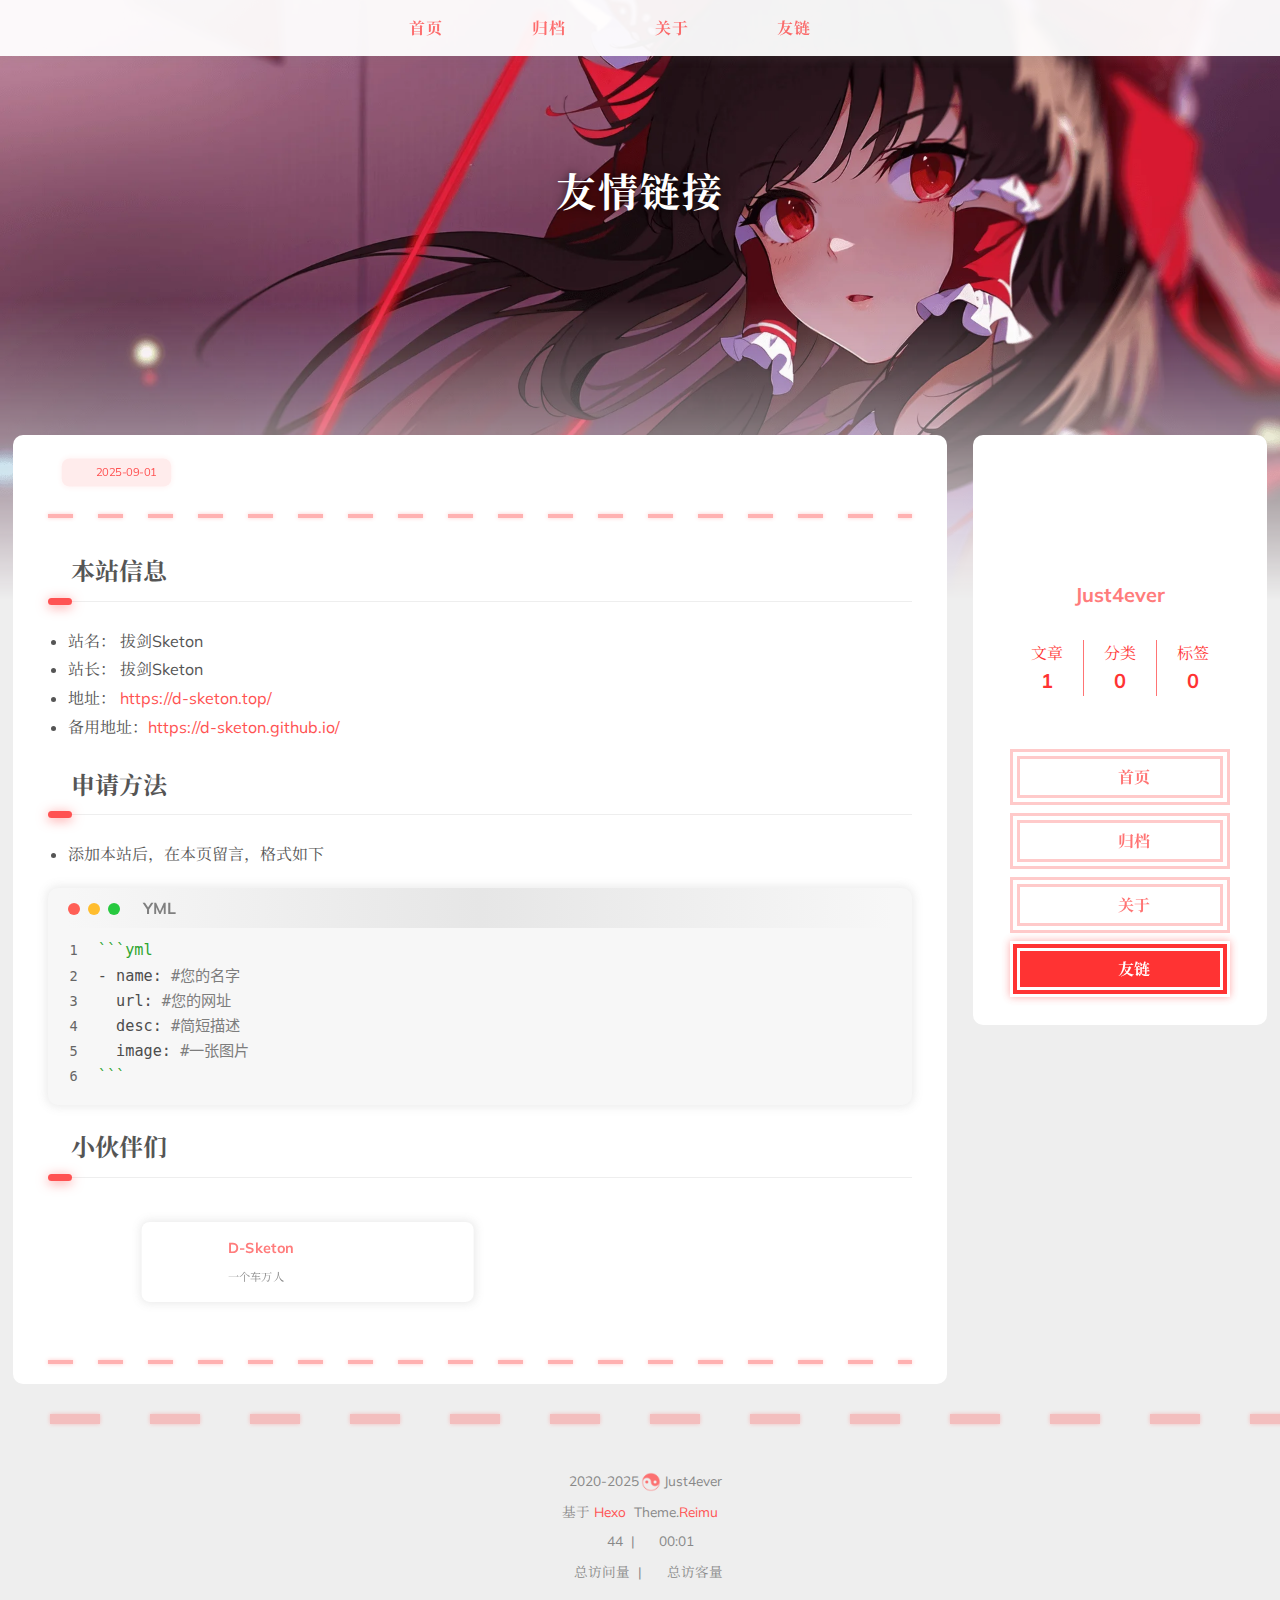
<file: friend/index.html>
<!DOCTYPE html>
  <html lang="zh-CN"  
    
      data-theme-mode="auto"
    
  >
  <head>
  
  <meta charset="utf-8">
  

  

  

  <script>window.REIMU_CONFIG = {};window.REIMU_CONFIG.icon_font = '4552607_4k4bc36ef96';window.REIMU_CONFIG.clipboard_tips = {"success":{"en":"Copy successfully (*^▽^*)","zh-CN":"复制成功 (*^▽^*)","zh-TW":"複製成功 (*^▽^*)","ja":"コピー成功 (*^▽^*)","pt-BR":"Copiado com sucesso (*^▽^*)"},"fail":{"en":"Copy failed (ﾟ⊿ﾟ)ﾂ","zh-CN":"复制失败 (ﾟ⊿ﾟ)ﾂ","zh-TW":"複製失敗 (ﾟ⊿ﾟ)ﾂ","ja":"コピー失敗 (ﾟ⊿ﾟ)ﾂ","pt-BR":"Falha ao copiar (ﾟ⊿ﾟ)ﾂ"},"copyright":{"enable":false,"count":50,"license_type":"by-nc-sa"}};window.REIMU_CONFIG.clipboard_tips.copyright.content = '本博客所有文章除特别声明外，均采用 BY-NC-SA 许可协议。转载请注明出处！';window.REIMU_CONFIG.code_block = {"expand":true};window.REIMU_CONFIG.base = 'http://example.com';</script>
  
  <title>
    友情链接 |
    
    Hexo
  </title>
  <meta name="viewport" content="width=device-width, initial-scale=1, shrink-to-fit=no">
  
  
    <link rel="preconnect" href="https://fonts.gstatic.com/" crossorigin><link rel="preload" as="style" href="https://fonts.googleapis.com/css?family=Mulish:400,400italic,700,700italic%7CNoto%20Serif%20SC:400,400italic,700,700italic&display=swap"><link rel="stylesheet" href="https://fonts.googleapis.com/css?family=Mulish:400,400italic,700,700italic%7CNoto%20Serif%20SC:400,400italic,700,700italic&display=swap" media="print" onload="this.media&#x3D;&#39;all&#39;">
  
  
    <link rel="preload" href="//at.alicdn.com/t/c/font_4552607_4k4bc36ef96.woff2" as="font" type="font/woff2" crossorigin="anonymous">
  
  
    
<link rel="stylesheet" href="/css/loader.css">

  
  
    <meta name="description" content="本站信息 站名： 拔剑Sketon 站长： 拔剑Sketon 地址： https:&#x2F;&#x2F;d-sketon.top&#x2F; 备用地址：https:&#x2F;&#x2F;d-sketon.github.io&#x2F;  申请方法 添加本站后，在本页留言，格式如下  123456&#96;&#96;&#96;yml- name: #您的名字  url: #您的网址  desc: #简短描述  image: #一张图片&#96;&#96;&#96;  小伙伴们">
<meta property="og:type" content="website">
<meta property="og:title" content="友情链接">
<meta property="og:url" content="http://example.com/friend/index.html">
<meta property="og:site_name" content="Hexo">
<meta property="og:description" content="本站信息 站名： 拔剑Sketon 站长： 拔剑Sketon 地址： https:&#x2F;&#x2F;d-sketon.top&#x2F; 备用地址：https:&#x2F;&#x2F;d-sketon.github.io&#x2F;  申请方法 添加本站后，在本页留言，格式如下  123456&#96;&#96;&#96;yml- name: #您的名字  url: #您的网址  desc: #简短描述  image: #一张图片&#96;&#96;&#96;  小伙伴们">
<meta property="og:locale" content="zh_CN">
<meta property="og:image" content="http://example.com/images/banner.webp">
<meta property="article:published_time" content="2025-09-01T08:08:39.745Z">
<meta property="article:modified_time" content="2025-08-29T14:40:01.213Z">
<meta property="article:author" content="Just4ever">
<meta name="twitter:card" content="summary">
<meta name="twitter:image" content="http://example.com/images/banner.webp">
  
  
    <link rel="alternate" href="/atom.xml" title="Hexo" type="application/atom+xml">
  
  
    <link rel="shortcut icon" href="/images/favicon.ico">
  
  
<link rel="stylesheet" href="/css/style.css">

  <link rel="preload" as="style" onload="this.onload&#x3D;null;this.rel&#x3D;&#39;stylesheet&#39;" href="https://npm.webcache.cn/photoswipe@5.4.4/dist/photoswipe.css" integrity="sha384-IfxC36XL&#x2F;toUyJ939C73PcgMuRzAZuIzZxE38drsmO5p6jD7ei+Zx&#x2F;1oA&#x2F;0l8ysE" crossorigin="anonymous">
  
  
  
  
    
<script src="https://npm.webcache.cn/pace-js@1.2.4/pace.min.js" integrity="sha384-k6YtvFUEIuEFBdrLKJ3YAUbBki333tj1CSUisai5Cswsg9wcLNaPzsTHDswp4Az8" crossorigin="anonymous"></script>

  
  
    
<link rel="stylesheet" href="https://npm.webcache.cn/@reimujs/aos@0.1.2/dist/aos.css" integrity="sha384-GMRP93c6Hkz9JVKGAuRR3nTS7M07RwPgTFenXiosjq2VbVgvdDNcz1g6Mkj8AONa" crossorigin="anonymous">

  
  
  
<meta name="generator" content="Hexo 7.3.0"></head>

  <body>
    
    
  <div id='loader'>
    <div class="loading-left-bg loading-bg"></div>
    <div class="loading-right-bg loading-bg"></div>
    <div class="spinner-box">
      <div class="loading-taichi rotate">
        
          <svg width="150" height="150" viewBox="0 0 1024 1024" class="icon" version="1.1" xmlns="https://www.w3.org/2000/svg" shape-rendering="geometricPrecision">
            <path d="M303.5 432A80 80 0 0 1 291.5 592A80 80 0 0 1 303.5 432z" fill="var(--red-1, #ff5252)" />
            <path d="M512 65A447 447 0 0 1 512 959L512 929A417 417 0 0 0 512 95A417 417 0 0 0 512 929L512 959A447 447 0 0 1 512 65z 
           M512 95A417 417 0 0 1 929 512A208.5 208.5 0 0 1 720.5 720.5L720.5 592A80 80 0 0 0 720.5 432A80 80 0 0 0 720.5 592L720.5 720.5A208.5 208.5 0 0 1 512 512A208.5 208.5 0 0 0 303.5 303.5A208.5 208.5 0 0 0 95 512A417 417 0 0 1 512 95z" fill="var(--red-1, #ff5252)" />
          </svg>
        
      </div>
      
      
        
      
      <div class="loading-word">少女祈祷中...</div>
    </div>
  </div>
  </div>
  <script>
    var time = null;
    var startLoading = () => {
      time = Date.now();
      document.getElementById('loader').classList.remove("loading");
    }
    var endLoading = () => {
      if (!time) {
        document.body.style.overflow = 'auto';
        document.getElementById('loader').classList.add("loading");
      } else {
        if (Date.now() - time > 500) {
          time = null;
          document.body.style.overflow = 'auto';
          document.getElementById('loader').classList.add("loading");
        } else {
          setTimeout(endLoading, 500 - (Date.now() - time));
          time = null;
        }
      }
    }
    window.addEventListener('DOMContentLoaded', endLoading);
    document.getElementById('loader').addEventListener('click', endLoading);
  </script>

<div id="copy-tooltip" style="pointer-events: none; opacity: 0; transition: all 0.2s ease; position: fixed;top: 50%;left: 50%;z-index: 999;transform: translate(-50%, -50%);color: white;background: rgba(0, 0, 0, 0.5);padding: 10px 15px;border-radius: 10px;">
</div>
<div id="heatmap-tooltip"></div>


    <div id="container">
      <div id="wrap">
        <div id="header-nav">
  <nav id="main-nav">
    
      
        <span class="main-nav-link-wrap">
          <div class="main-nav-icon icon rotate">
             
              &#xe62b;
             
          </div>
          <a class="main-nav-link" href="/">首页</a>
        </span>
      
        <span class="main-nav-link-wrap">
          <div class="main-nav-icon icon rotate">
             
              &#xe62b;
             
          </div>
          <a class="main-nav-link" href="/archives">归档</a>
        </span>
      
        <span class="main-nav-link-wrap">
          <div class="main-nav-icon icon rotate">
             
              &#xe62b;
             
          </div>
          <a class="main-nav-link" href="/about">关于</a>
        </span>
      
        <span class="main-nav-link-wrap">
          <div class="main-nav-icon icon rotate">
             
              &#xe62b;
             
          </div>
          <a class="main-nav-link" href="/friend">友链</a>
        </span>
      
    
    <a id="main-nav-toggle" class="nav-icon"></a>
  </nav>
  <nav id="sub-nav">
    
      <a id="nav-rss-link" class="nav-icon" href="/atom.xml" title="RSS 订阅" target="_blank"></a>
    
    
    
  </nav>
  
</div>
<header id="header">
  
    
      <picture>
        
      </picture>
      
        <img  fetchpriority="high" src="/images/banner.webp" alt="友情链接">
      
    
  
  <div id="header-outer">
    <div id="header-title">
      
        
        
          <span id="logo">
            <h1 data-aos="slide-up">友情链接</h1>
          </span>
        
      
      
        
        <h2 id="subtitle-wrap" data-aos="slide-down">
          
        </h2>
      
    </div>
  </div>
</header>

        <div id="content"  class="sidebar-right" >
          <aside id="sidebar">
  
  <div class="sidebar-wrapper-container ">
  
    
    
  
 
  <div class="sidebar-wrapper">
    <div class="sidebar-wrap" data-aos="fade-up">
      
        <div class="sidebar-author">
  <img data-src="/avatar/avatar.webp" data-sizes="auto" alt="Just4ever" class="lazyload">
  <div class="sidebar-author-name">Just4ever</div>
  <div class="sidebar-description"></div>
</div>
<div class="sidebar-state">
  <div class="sidebar-state-article">
    <div>文章</div>
    <div class="sidebar-state-number">1</div>
  </div>
  <div class="sidebar-state-category">
    <div>分类</div>
    <div class="sidebar-state-number">0</div>
  </div>
  <div class="sidebar-state-tag">
    <div>标签</div>
    <div class="sidebar-state-number">0</div>
  </div>
</div>
<div class="sidebar-social">
  
</div>
<div class="sidebar-menu">
  
    
      <div class="sidebar-menu-link-wrap">
        <a class="sidebar-menu-link-dummy" href="/" aria-label="首页"></a>
        <div class="sidebar-menu-icon icon rotate">
          
            &#xe62b;
          
        </div>
        <div class="sidebar-menu-link">首页</div>
      </div>
    
      <div class="sidebar-menu-link-wrap">
        <a class="sidebar-menu-link-dummy" href="/archives" aria-label="归档"></a>
        <div class="sidebar-menu-icon icon rotate">
          
            &#xe62b;
          
        </div>
        <div class="sidebar-menu-link">归档</div>
      </div>
    
      <div class="sidebar-menu-link-wrap">
        <a class="sidebar-menu-link-dummy" href="/about" aria-label="关于"></a>
        <div class="sidebar-menu-icon icon rotate">
          
            &#xe62b;
          
        </div>
        <div class="sidebar-menu-link">关于</div>
      </div>
    
      <div class="sidebar-menu-link-wrap">
        <a class="sidebar-menu-link-dummy" href="/friend" aria-label="友链"></a>
        <div class="sidebar-menu-icon icon rotate">
          
            &#xe62b;
          
        </div>
        <div class="sidebar-menu-link">友链</div>
      </div>
    
  
</div>

      
      
    </div>
  </div>
  
  <div class="sidebar-widget">
  
  </div>
  
  </div>
  
</aside>

          <section id="main"><article id="page-" class="h-entry article article-type-page" itemprop="blogPost" itemscope itemtype="https://schema.org/BlogPosting">
  <div class="article-inner" data-aos="fade-up">
    <div class="article-meta">
      <div class="article-date">
  <span class="article-date-link icon-calendar" data-aos="zoom-in">
    <time datetime="2025-09-01T08:08:39.745Z" itemprop="datePublished">2025-09-01</time>
    <time style="display: none;" id="post-update-time">2025-08-29</time>
  </span>
  
</div>

      

    </div>
    <div class="hr-line"></div>
    

    <div class="e-content article-entry" itemprop="articleBody">
      
      
        <h2 id="本站信息"><a href="#本站信息" class="headerlink" title="本站信息"></a>本站信息</h2><ul>
<li>站名： 拔剑Sketon</li>
<li>站长： 拔剑Sketon</li>
<li>地址： <a target="_blank" rel="noopener" href="https://d-sketon.top/">https://d-sketon.top/</a></li>
<li>备用地址：<a target="_blank" rel="noopener" href="https://d-sketon.github.io/">https://d-sketon.github.io/</a></li>
</ul>
<h2 id="申请方法"><a href="#申请方法" class="headerlink" title="申请方法"></a>申请方法</h2><ul>
<li>添加本站后，在本页留言，格式如下</li>
</ul>
<figure class="highlight yml"><table><tr><td class="gutter"><pre><span class="line">1</span><br><span class="line">2</span><br><span class="line">3</span><br><span class="line">4</span><br><span class="line">5</span><br><span class="line">6</span><br></pre></td><td class="code"><pre><span class="line"><span class="string">```yml</span></span><br><span class="line"><span class="bullet">-</span> <span class="attr">name:</span> <span class="comment">#您的名字</span></span><br><span class="line">  <span class="attr">url:</span> <span class="comment">#您的网址</span></span><br><span class="line">  <span class="attr">desc:</span> <span class="comment">#简短描述</span></span><br><span class="line">  <span class="attr">image:</span> <span class="comment">#一张图片</span></span><br><span class="line"><span class="string">```</span></span><br></pre></td></tr></table></figure>

<h2 id="小伙伴们"><a href="#小伙伴们" class="headerlink" title="小伙伴们"></a>小伙伴们</h2><div class="friend-wrap" data-aos="zoom-in"><div class="friend-item-wrap">
    <a href="https://d-sketon.github.io/" rel="noopener external nofollow noreferrer" target="_blank"></a>
    <div class="friend-icon-wrap">
      <div class="friend-icon">
          <img data-src="https://d-sketon.github.io/avatar/avatar.webp" data-sizes="auto" alt="D-Sketon" class="lazyload">
      </div>
    </div>
    <div class="friend-info-wrap">
      <div class="friend-name">
          D-Sketon 
      </div>
      <div class="friend-desc">
        一个车万人
      </div>
    </div>
  </div></div>

      
    </div>
    <footer class="article-footer">
      
      
      
      
      
      
      
      
      

    </footer>
  </div>
  

</article>










</section>
        </div>
        
<footer id="footer">
  <div style="width: 100%; overflow: hidden">
    <div class="footer-line"></div>
  </div>
  <div id="footer-info">
    
    <div>
      <span class="icon-copyright"></span>
      
      
      
        2020-2025
      
      <span class="footer-info-sep rotate"></span>
      Just4ever
    </div>
    
      <div>
        基于&nbsp;<a href="https://hexo.io/" rel="noopener external nofollow noreferrer" target="_blank">Hexo</a>&nbsp;
        Theme.<a href="https://github.com/D-Sketon/hexo-theme-reimu" rel="noopener external nofollow noreferrer" target="_blank">Reimu</a>
      </div>
    
    
      <div>
        <span class="icon-brush"></span>
        44
        &nbsp;|&nbsp;
        <span class="icon-coffee"></span>
        00:01
      </div>
    
    
    
    
    
      <div>
        <span class="icon-eye"></span>
        <span id="busuanzi_container_site_pv">总访问量&nbsp;<span id="busuanzi_value_site_pv"></span></span>
        &nbsp;|&nbsp;
        <span class="icon-user"></span>
        <span id="busuanzi_container_site_uv">总访客量&nbsp;<span id="busuanzi_value_site_uv"></span></span>
      </div>
    
  </div>
</footer>

        
          <div class="sidebar-top">
            <div class="sidebar-top-taichi rotate"></div>
            <div class="arrow-up"></div>
          </div>
        
        <div id="mask" class="hide"></div>
      </div>
      <nav id="mobile-nav">
  <div class="sidebar-wrap">
    
      <div class="sidebar-author">
  <img data-src="/avatar/avatar.webp" data-sizes="auto" alt="Just4ever" class="lazyload">
  <div class="sidebar-author-name">Just4ever</div>
  <div class="sidebar-description"></div>
</div>
<div class="sidebar-state">
  <div class="sidebar-state-article">
    <div>文章</div>
    <div class="sidebar-state-number">1</div>
  </div>
  <div class="sidebar-state-category">
    <div>分类</div>
    <div class="sidebar-state-number">0</div>
  </div>
  <div class="sidebar-state-tag">
    <div>标签</div>
    <div class="sidebar-state-number">0</div>
  </div>
</div>
<div class="sidebar-social">
  
</div>
<div class="sidebar-menu">
  
    
      <div class="sidebar-menu-link-wrap">
        <a class="sidebar-menu-link-dummy" href="/" aria-label="首页"></a>
        <div class="sidebar-menu-icon icon rotate">
          
            &#xe62b;
          
        </div>
        <div class="sidebar-menu-link">首页</div>
      </div>
    
      <div class="sidebar-menu-link-wrap">
        <a class="sidebar-menu-link-dummy" href="/archives" aria-label="归档"></a>
        <div class="sidebar-menu-icon icon rotate">
          
            &#xe62b;
          
        </div>
        <div class="sidebar-menu-link">归档</div>
      </div>
    
      <div class="sidebar-menu-link-wrap">
        <a class="sidebar-menu-link-dummy" href="/about" aria-label="关于"></a>
        <div class="sidebar-menu-icon icon rotate">
          
            &#xe62b;
          
        </div>
        <div class="sidebar-menu-link">关于</div>
      </div>
    
      <div class="sidebar-menu-link-wrap">
        <a class="sidebar-menu-link-dummy" href="/friend" aria-label="友链"></a>
        <div class="sidebar-menu-icon icon rotate">
          
            &#xe62b;
          
        </div>
        <div class="sidebar-menu-link">友链</div>
      </div>
    
  
</div>

    
  </div>
  
</nav>

    </div>
    
    
    
    
<script src="https://npm.webcache.cn/lazysizes@5.3.2/lazysizes.min.js" integrity="sha384-3gT&#x2F;vsepWkfz&#x2F;ff7PpWNUeMzeWoH3cDhm&#x2F;A8jM7ouoAK0&#x2F;fP&#x2F;9bcHHR5kHq2nf+e" crossorigin="anonymous"></script>


<script src="https://npm.webcache.cn/clipboard@2.0.11/dist/clipboard.min.js" integrity="sha384-J08i8An&#x2F;QeARD9ExYpvphB8BsyOj3Gh2TSh1aLINKO3L0cMSH2dN3E22zFoXEi0Q" crossorigin="anonymous"></script>





<script src="/js/script.js"></script>



  
<script src="/js/aos.js"></script>

  <script>
    var aosInit = () => {
      AOS.init({
        duration: 1000,
        easing: "ease",
        once: true,
        offset: 50,
      });
    };
    if (document.readyState === 'loading') {
      document.addEventListener('DOMContentLoaded', aosInit);
    } else {
      aosInit();
    }
  </script>



<script src="/js/pjax_script.js" data-pjax></script>







  
<script src="https://npm.webcache.cn/mouse-firework@0.1.1/dist/index.umd.js" integrity="sha384-8LyaidD9GPxQQgLJO&#x2F;WRw&#x2F;O2h3BoNq&#x2F;ApI&#x2F;ecpvM6RsrCz2qP2ppBXUKihP4V&#x2F;2d" crossorigin="anonymous"></script>

  <script>
    window.firework && window.firework(JSON.parse('{"excludeElements":["a","button"],"particles":[{"shape":"circle","move":["emit"],"easing":"easeOutExpo","colors":["#3498db","#2980b9","#1abc9c"],"number":20,"duration":[1200,1800],"shapeOptions":{"radius":[16,32],"alpha":[0.3,0.5]}},{"shape":"circle","move":["diffuse"],"easing":"easeOutExpo","colors":["#3498db"],"number":1,"duration":[1200,1800],"shapeOptions":{"radius":20,"alpha":[0.2,0.5],"lineWidth":6}}]}'))
  </script>










<div id="lazy-script">
  <div>
    
      
      
      <script data-pjax>
        window.REIMU_POST = {
          author: "Just4ever",
          title: "友情链接",
          url: "http://example.com/friend/index.html",
          excerpt: "",
          description: "",
          stripContent: "本站信息 站名： 拔剑Sketon 站长： 拔剑Sketon 地址： https://d-sketon.top/ 备用地址：https://d-sketon.github.io/  申请方法 添加本站后，在本页留言，格式如下  123456```yml- name: #您的名字  url: #您的网址  desc: #简短描述  image: #一张图片```  小伙伴们                                                               ",
          date: "Mon Sep 01 2025 16:08:39 GMT+0800",
          updated: "Fri Aug 29 2025 22:40:01 GMT+0800",
          cover: "/images/banner.webp",
        };
      </script>
       
    
    
      
        
<script src="/js/insert_highlight.js" data-pjax></script>

        
      
    
    
      <script type="module" data-pjax>
        const PhotoSwipeLightbox = (await safeImport("https://npm.webcache.cn/photoswipe@5.4.4/dist/photoswipe-lightbox.esm.min.js", "sha384-DiL6M/gG+wmTxmCRZyD1zee6lIhawn5TGvED0FOh7fXcN9B0aZ9dexSF/N6lrZi/")).default;
        
        const pswp = () => {
          if (_$$('.article-entry a.article-gallery-item').length > 0) {
            new PhotoSwipeLightbox({
              gallery: '.article-entry',
              children: 'a.article-gallery-item',
              pswpModule: () => safeImport("https://npm.webcache.cn/photoswipe@5.4.4/dist/photoswipe.esm.min.js", "sha384-WkkO3GCmgkC3VQWpaV8DqhKJqpzpF9JoByxDmnV8+oTJ7m3DfYEWX1fu1scuS4+s")
            }).init();
          }
          if(_$$('.article-gallery a.article-gallery-item').length > 0) {
            new PhotoSwipeLightbox({
              gallery: '.article-gallery',
              children: 'a.article-gallery-item',
              pswpModule: () => safeImport("https://npm.webcache.cn/photoswipe@5.4.4/dist/photoswipe.esm.min.js", "sha384-WkkO3GCmgkC3VQWpaV8DqhKJqpzpF9JoByxDmnV8+oTJ7m3DfYEWX1fu1scuS4+s")
            }).init();
          }
          window.lightboxStatus = 'done';
          window.removeEventListener('lightbox:ready', pswp);
        }
        if(window.lightboxStatus === 'ready') {
          pswp()
        } else {
          window.addEventListener('lightbox:ready', pswp);
        }
      </script>
      
        








      
    
  </div>
</div>


  <script>
    console.log(String.raw`%c 
 ______     ______     __     __    __     __  __    
/\  == \   /\  ___\   /\ \   /\ "-./  \   /\ \/\ \   
\ \  __<   \ \  __\   \ \ \  \ \ \-./\ \  \ \ \_\ \  
 \ \_\ \_\  \ \_____\  \ \_\  \ \_\ \ \_\  \ \_____\ 
  \/_/ /_/   \/_____/   \/_/   \/_/  \/_/   \/_____/ 
                                                  
`,'color: #ff5252;')
    console.log('%c Theme.Reimu v' + '1.9.1' + ' %c https://github.com/D-Sketon/hexo-theme-reimu ', 'color: white; background: #ff5252; padding:5px 0;', 'padding:4px;border:1px solid #ff5252;')
  </script>
  



  
<script src="https://npm.webcache.cn/busuanzi@2.3.0/bsz.pure.mini.js" integrity="sha384-0M75wtSkhjIInv4coYlaJU83+OypaRCIq2SukQVQX04eGTCBXJDuWAbJet56id+S" crossorigin="anonymous" async></script>




<script>
  if ('serviceWorker' in navigator) {
    navigator.serviceWorker.getRegistrations().then((registrations) => {
      for (let registration of registrations) {
        registration.unregister();
      }
    });
  }
</script>









    
  </body>
  </html>
</file>
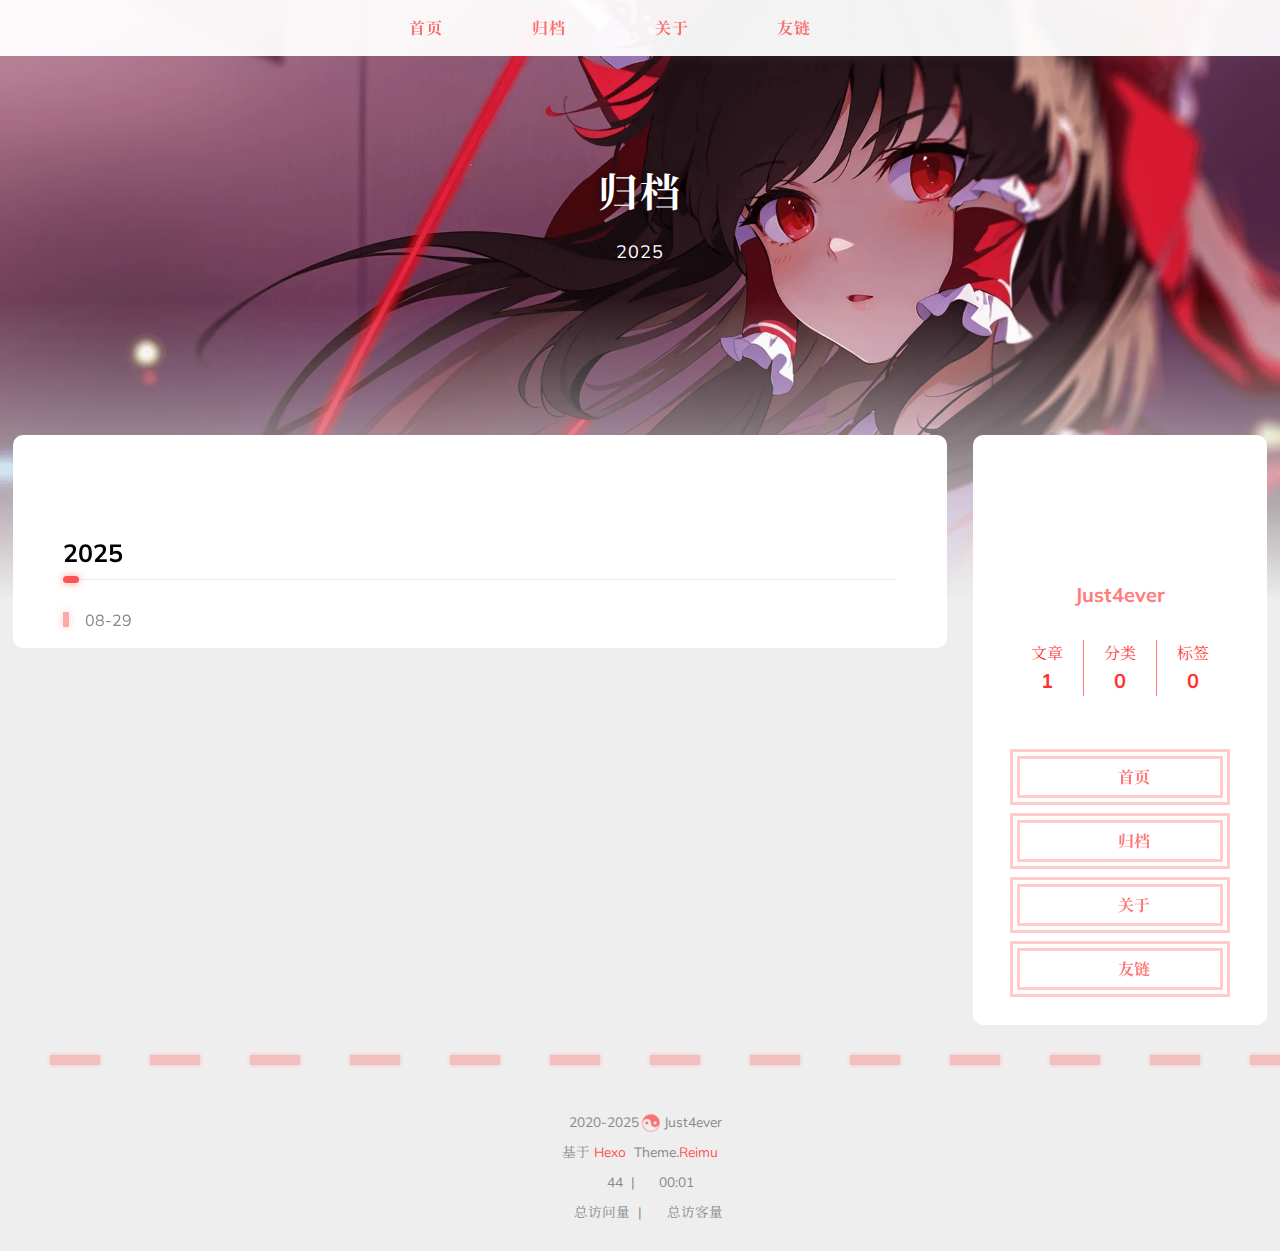
<file: archives/2025/index.html>
<!DOCTYPE html>
  <html lang="zh-CN"  
    
      data-theme-mode="auto"
    
  >
  <head>
  
  <meta charset="utf-8">
  

  

  

  <script>window.REIMU_CONFIG = {};window.REIMU_CONFIG.icon_font = '4552607_4k4bc36ef96';window.REIMU_CONFIG.clipboard_tips = {"success":{"en":"Copy successfully (*^▽^*)","zh-CN":"复制成功 (*^▽^*)","zh-TW":"複製成功 (*^▽^*)","ja":"コピー成功 (*^▽^*)","pt-BR":"Copiado com sucesso (*^▽^*)"},"fail":{"en":"Copy failed (ﾟ⊿ﾟ)ﾂ","zh-CN":"复制失败 (ﾟ⊿ﾟ)ﾂ","zh-TW":"複製失敗 (ﾟ⊿ﾟ)ﾂ","ja":"コピー失敗 (ﾟ⊿ﾟ)ﾂ","pt-BR":"Falha ao copiar (ﾟ⊿ﾟ)ﾂ"},"copyright":{"enable":false,"count":50,"license_type":"by-nc-sa"}};window.REIMU_CONFIG.clipboard_tips.copyright.content = '本博客所有文章除特别声明外，均采用 BY-NC-SA 许可协议。转载请注明出处！';window.REIMU_CONFIG.code_block = {"expand":true};window.REIMU_CONFIG.base = 'http://example.com';</script>
  
  <title>
    归档: 2025 |
    
    Hexo
  </title>
  <meta name="viewport" content="width=device-width, initial-scale=1, shrink-to-fit=no">
  
  
    <link rel="preconnect" href="https://fonts.gstatic.com/" crossorigin><link rel="preload" as="style" href="https://fonts.googleapis.com/css?family=Mulish:400,400italic,700,700italic%7CNoto%20Serif%20SC:400,400italic,700,700italic&display=swap"><link rel="stylesheet" href="https://fonts.googleapis.com/css?family=Mulish:400,400italic,700,700italic%7CNoto%20Serif%20SC:400,400italic,700,700italic&display=swap" media="print" onload="this.media&#x3D;&#39;all&#39;">
  
  
    <link rel="preload" href="//at.alicdn.com/t/c/font_4552607_4k4bc36ef96.woff2" as="font" type="font/woff2" crossorigin="anonymous">
  
  
    
<link rel="stylesheet" href="/css/loader.css">

  
  
    <meta property="og:type" content="website">
<meta property="og:title" content="Hexo">
<meta property="og:url" content="http://example.com/archives/2025/index.html">
<meta property="og:site_name" content="Hexo">
<meta property="og:locale" content="zh_CN">
<meta property="og:image" content="http://example.com/images/banner.webp">
<meta property="article:author" content="Just4ever">
<meta name="twitter:card" content="summary">
<meta name="twitter:image" content="http://example.com/images/banner.webp">
  
  
    <link rel="alternate" href="/atom.xml" title="Hexo" type="application/atom+xml">
  
  
    <link rel="shortcut icon" href="/images/favicon.ico">
  
  
<link rel="stylesheet" href="/css/style.css">

  <link rel="preload" as="style" onload="this.onload&#x3D;null;this.rel&#x3D;&#39;stylesheet&#39;" href="https://npm.webcache.cn/photoswipe@5.4.4/dist/photoswipe.css" integrity="sha384-IfxC36XL&#x2F;toUyJ939C73PcgMuRzAZuIzZxE38drsmO5p6jD7ei+Zx&#x2F;1oA&#x2F;0l8ysE" crossorigin="anonymous">
  
  
  
  
    
<script src="https://npm.webcache.cn/pace-js@1.2.4/pace.min.js" integrity="sha384-k6YtvFUEIuEFBdrLKJ3YAUbBki333tj1CSUisai5Cswsg9wcLNaPzsTHDswp4Az8" crossorigin="anonymous"></script>

  
  
    
<link rel="stylesheet" href="https://npm.webcache.cn/@reimujs/aos@0.1.2/dist/aos.css" integrity="sha384-GMRP93c6Hkz9JVKGAuRR3nTS7M07RwPgTFenXiosjq2VbVgvdDNcz1g6Mkj8AONa" crossorigin="anonymous">

  
  
  
<meta name="generator" content="Hexo 7.3.0"></head>

  <body>
    
    
  <div id='loader'>
    <div class="loading-left-bg loading-bg"></div>
    <div class="loading-right-bg loading-bg"></div>
    <div class="spinner-box">
      <div class="loading-taichi rotate">
        
          <svg width="150" height="150" viewBox="0 0 1024 1024" class="icon" version="1.1" xmlns="https://www.w3.org/2000/svg" shape-rendering="geometricPrecision">
            <path d="M303.5 432A80 80 0 0 1 291.5 592A80 80 0 0 1 303.5 432z" fill="var(--red-1, #ff5252)" />
            <path d="M512 65A447 447 0 0 1 512 959L512 929A417 417 0 0 0 512 95A417 417 0 0 0 512 929L512 959A447 447 0 0 1 512 65z 
           M512 95A417 417 0 0 1 929 512A208.5 208.5 0 0 1 720.5 720.5L720.5 592A80 80 0 0 0 720.5 432A80 80 0 0 0 720.5 592L720.5 720.5A208.5 208.5 0 0 1 512 512A208.5 208.5 0 0 0 303.5 303.5A208.5 208.5 0 0 0 95 512A417 417 0 0 1 512 95z" fill="var(--red-1, #ff5252)" />
          </svg>
        
      </div>
      
      
        
      
      <div class="loading-word">少女祈祷中...</div>
    </div>
  </div>
  </div>
  <script>
    var time = null;
    var startLoading = () => {
      time = Date.now();
      document.getElementById('loader').classList.remove("loading");
    }
    var endLoading = () => {
      if (!time) {
        document.body.style.overflow = 'auto';
        document.getElementById('loader').classList.add("loading");
      } else {
        if (Date.now() - time > 500) {
          time = null;
          document.body.style.overflow = 'auto';
          document.getElementById('loader').classList.add("loading");
        } else {
          setTimeout(endLoading, 500 - (Date.now() - time));
          time = null;
        }
      }
    }
    window.addEventListener('DOMContentLoaded', endLoading);
    document.getElementById('loader').addEventListener('click', endLoading);
  </script>

<div id="copy-tooltip" style="pointer-events: none; opacity: 0; transition: all 0.2s ease; position: fixed;top: 50%;left: 50%;z-index: 999;transform: translate(-50%, -50%);color: white;background: rgba(0, 0, 0, 0.5);padding: 10px 15px;border-radius: 10px;">
</div>
<div id="heatmap-tooltip"></div>


    <div id="container">
      <div id="wrap">
        <div id="header-nav">
  <nav id="main-nav">
    
      
        <span class="main-nav-link-wrap">
          <div class="main-nav-icon icon rotate">
             
              &#xe62b;
             
          </div>
          <a class="main-nav-link" href="/">首页</a>
        </span>
      
        <span class="main-nav-link-wrap">
          <div class="main-nav-icon icon rotate">
             
              &#xe62b;
             
          </div>
          <a class="main-nav-link" href="/archives">归档</a>
        </span>
      
        <span class="main-nav-link-wrap">
          <div class="main-nav-icon icon rotate">
             
              &#xe62b;
             
          </div>
          <a class="main-nav-link" href="/about">关于</a>
        </span>
      
        <span class="main-nav-link-wrap">
          <div class="main-nav-icon icon rotate">
             
              &#xe62b;
             
          </div>
          <a class="main-nav-link" href="/friend">友链</a>
        </span>
      
    
    <a id="main-nav-toggle" class="nav-icon"></a>
  </nav>
  <nav id="sub-nav">
    
      <a id="nav-rss-link" class="nav-icon" href="/atom.xml" title="RSS 订阅" target="_blank"></a>
    
    
    
  </nav>
  
</div>
<header id="header">
  
    
      <picture>
        
      </picture>
      
        <img  fetchpriority="high" src="/images/banner.webp" alt="">
      
    
  
  <div id="header-outer">
    <div id="header-title">
      
        
        
          <span id="logo">
            <h1 data-aos="slide-up">归档</h1>
          </span>
        
      
      
        
        <h2 id="subtitle-wrap" data-aos="slide-down">
          
            <span id="subtitle">2025</span>
          
        </h2>
      
    </div>
  </div>
</header>

        <div id="content"  class="sidebar-right" >
          <aside id="sidebar">
  
  <div class="sidebar-wrapper-container ">
  
    
    
  
 
  <div class="sidebar-wrapper">
    <div class="sidebar-wrap" data-aos="fade-up">
      
        <div class="sidebar-author">
  <img data-src="/avatar/avatar.webp" data-sizes="auto" alt="Just4ever" class="lazyload">
  <div class="sidebar-author-name">Just4ever</div>
  <div class="sidebar-description"></div>
</div>
<div class="sidebar-state">
  <div class="sidebar-state-article">
    <div>文章</div>
    <div class="sidebar-state-number">1</div>
  </div>
  <div class="sidebar-state-category">
    <div>分类</div>
    <div class="sidebar-state-number">0</div>
  </div>
  <div class="sidebar-state-tag">
    <div>标签</div>
    <div class="sidebar-state-number">0</div>
  </div>
</div>
<div class="sidebar-social">
  
</div>
<div class="sidebar-menu">
  
    
      <div class="sidebar-menu-link-wrap">
        <a class="sidebar-menu-link-dummy" href="/" aria-label="首页"></a>
        <div class="sidebar-menu-icon icon rotate">
          
            &#xe62b;
          
        </div>
        <div class="sidebar-menu-link">首页</div>
      </div>
    
      <div class="sidebar-menu-link-wrap">
        <a class="sidebar-menu-link-dummy" href="/archives" aria-label="归档"></a>
        <div class="sidebar-menu-icon icon rotate">
          
            &#xe62b;
          
        </div>
        <div class="sidebar-menu-link">归档</div>
      </div>
    
      <div class="sidebar-menu-link-wrap">
        <a class="sidebar-menu-link-dummy" href="/about" aria-label="关于"></a>
        <div class="sidebar-menu-icon icon rotate">
          
            &#xe62b;
          
        </div>
        <div class="sidebar-menu-link">关于</div>
      </div>
    
      <div class="sidebar-menu-link-wrap">
        <a class="sidebar-menu-link-dummy" href="/friend" aria-label="友链"></a>
        <div class="sidebar-menu-icon icon rotate">
          
            &#xe62b;
          
        </div>
        <div class="sidebar-menu-link">友链</div>
      </div>
    
  
</div>

      
      
    </div>
  </div>
  
  <div class="sidebar-widget">
  
  </div>
  
  </div>
  
</aside>

          <section id="main">
<div class="archives-outer-wrap" data-aos="fade-up">
  
    <div class="tag-wrap">
  
</div>
<div class="category-wrap">
  
</div>
  
  
    
    
    
      
      
        
        
        <section class="archives-wrap" data-aos="fade-up">
          <div class="archive-year-wrap">
            <a href="/archives/2025" class="archive-year">2025</a>
          </div>
          <ul>
            
            <li class="archive-article">
  <div class="archive-article-date-wrap">
    <span>
      <time class="dt-published" datetime="2025-08-29T13:56:12.706Z" itemprop="datePublished">08-29</time>
    </span>
  </div>
  
</li>

            
            
          </ul>
        </section>
    
  
  </div>



</section>
        </div>
        
<footer id="footer">
  <div style="width: 100%; overflow: hidden">
    <div class="footer-line"></div>
  </div>
  <div id="footer-info">
    
    <div>
      <span class="icon-copyright"></span>
      
      
      
        2020-2025
      
      <span class="footer-info-sep rotate"></span>
      Just4ever
    </div>
    
      <div>
        基于&nbsp;<a href="https://hexo.io/" rel="noopener external nofollow noreferrer" target="_blank">Hexo</a>&nbsp;
        Theme.<a href="https://github.com/D-Sketon/hexo-theme-reimu" rel="noopener external nofollow noreferrer" target="_blank">Reimu</a>
      </div>
    
    
      <div>
        <span class="icon-brush"></span>
        44
        &nbsp;|&nbsp;
        <span class="icon-coffee"></span>
        00:01
      </div>
    
    
    
    
    
      <div>
        <span class="icon-eye"></span>
        <span id="busuanzi_container_site_pv">总访问量&nbsp;<span id="busuanzi_value_site_pv"></span></span>
        &nbsp;|&nbsp;
        <span class="icon-user"></span>
        <span id="busuanzi_container_site_uv">总访客量&nbsp;<span id="busuanzi_value_site_uv"></span></span>
      </div>
    
  </div>
</footer>

        
          <div class="sidebar-top">
            <div class="sidebar-top-taichi rotate"></div>
            <div class="arrow-up"></div>
          </div>
        
        <div id="mask" class="hide"></div>
      </div>
      <nav id="mobile-nav">
  <div class="sidebar-wrap">
    
      <div class="sidebar-author">
  <img data-src="/avatar/avatar.webp" data-sizes="auto" alt="Just4ever" class="lazyload">
  <div class="sidebar-author-name">Just4ever</div>
  <div class="sidebar-description"></div>
</div>
<div class="sidebar-state">
  <div class="sidebar-state-article">
    <div>文章</div>
    <div class="sidebar-state-number">1</div>
  </div>
  <div class="sidebar-state-category">
    <div>分类</div>
    <div class="sidebar-state-number">0</div>
  </div>
  <div class="sidebar-state-tag">
    <div>标签</div>
    <div class="sidebar-state-number">0</div>
  </div>
</div>
<div class="sidebar-social">
  
</div>
<div class="sidebar-menu">
  
    
      <div class="sidebar-menu-link-wrap">
        <a class="sidebar-menu-link-dummy" href="/" aria-label="首页"></a>
        <div class="sidebar-menu-icon icon rotate">
          
            &#xe62b;
          
        </div>
        <div class="sidebar-menu-link">首页</div>
      </div>
    
      <div class="sidebar-menu-link-wrap">
        <a class="sidebar-menu-link-dummy" href="/archives" aria-label="归档"></a>
        <div class="sidebar-menu-icon icon rotate">
          
            &#xe62b;
          
        </div>
        <div class="sidebar-menu-link">归档</div>
      </div>
    
      <div class="sidebar-menu-link-wrap">
        <a class="sidebar-menu-link-dummy" href="/about" aria-label="关于"></a>
        <div class="sidebar-menu-icon icon rotate">
          
            &#xe62b;
          
        </div>
        <div class="sidebar-menu-link">关于</div>
      </div>
    
      <div class="sidebar-menu-link-wrap">
        <a class="sidebar-menu-link-dummy" href="/friend" aria-label="友链"></a>
        <div class="sidebar-menu-icon icon rotate">
          
            &#xe62b;
          
        </div>
        <div class="sidebar-menu-link">友链</div>
      </div>
    
  
</div>

    
  </div>
  
</nav>

    </div>
    
    
    
    
<script src="https://npm.webcache.cn/lazysizes@5.3.2/lazysizes.min.js" integrity="sha384-3gT&#x2F;vsepWkfz&#x2F;ff7PpWNUeMzeWoH3cDhm&#x2F;A8jM7ouoAK0&#x2F;fP&#x2F;9bcHHR5kHq2nf+e" crossorigin="anonymous"></script>


<script src="https://npm.webcache.cn/clipboard@2.0.11/dist/clipboard.min.js" integrity="sha384-J08i8An&#x2F;QeARD9ExYpvphB8BsyOj3Gh2TSh1aLINKO3L0cMSH2dN3E22zFoXEi0Q" crossorigin="anonymous"></script>





<script src="/js/script.js"></script>



  
<script src="/js/aos.js"></script>

  <script>
    var aosInit = () => {
      AOS.init({
        duration: 1000,
        easing: "ease",
        once: true,
        offset: 50,
      });
    };
    if (document.readyState === 'loading') {
      document.addEventListener('DOMContentLoaded', aosInit);
    } else {
      aosInit();
    }
  </script>



<script src="/js/pjax_script.js" data-pjax></script>







  
<script src="https://npm.webcache.cn/mouse-firework@0.1.1/dist/index.umd.js" integrity="sha384-8LyaidD9GPxQQgLJO&#x2F;WRw&#x2F;O2h3BoNq&#x2F;ApI&#x2F;ecpvM6RsrCz2qP2ppBXUKihP4V&#x2F;2d" crossorigin="anonymous"></script>

  <script>
    window.firework && window.firework(JSON.parse('{"excludeElements":["a","button"],"particles":[{"shape":"circle","move":["emit"],"easing":"easeOutExpo","colors":["#3498db","#2980b9","#1abc9c"],"number":20,"duration":[1200,1800],"shapeOptions":{"radius":[16,32],"alpha":[0.3,0.5]}},{"shape":"circle","move":["diffuse"],"easing":"easeOutExpo","colors":["#3498db"],"number":1,"duration":[1200,1800],"shapeOptions":{"radius":20,"alpha":[0.2,0.5],"lineWidth":6}}]}'))
  </script>










<div id="lazy-script">
  <div>
       
    
    
      
    
    
  </div>
</div>


  <script>
    console.log(String.raw`%c 
 ______     ______     __     __    __     __  __    
/\  == \   /\  ___\   /\ \   /\ "-./  \   /\ \/\ \   
\ \  __<   \ \  __\   \ \ \  \ \ \-./\ \  \ \ \_\ \  
 \ \_\ \_\  \ \_____\  \ \_\  \ \_\ \ \_\  \ \_____\ 
  \/_/ /_/   \/_____/   \/_/   \/_/  \/_/   \/_____/ 
                                                  
`,'color: #ff5252;')
    console.log('%c Theme.Reimu v' + '1.9.1' + ' %c https://github.com/D-Sketon/hexo-theme-reimu ', 'color: white; background: #ff5252; padding:5px 0;', 'padding:4px;border:1px solid #ff5252;')
  </script>
  



  
<script src="https://npm.webcache.cn/busuanzi@2.3.0/bsz.pure.mini.js" integrity="sha384-0M75wtSkhjIInv4coYlaJU83+OypaRCIq2SukQVQX04eGTCBXJDuWAbJet56id+S" crossorigin="anonymous" async></script>




<script>
  if ('serviceWorker' in navigator) {
    navigator.serviceWorker.getRegistrations().then((registrations) => {
      for (let registration of registrations) {
        registration.unregister();
      }
    });
  }
</script>









    
  </body>
  </html>
</file>
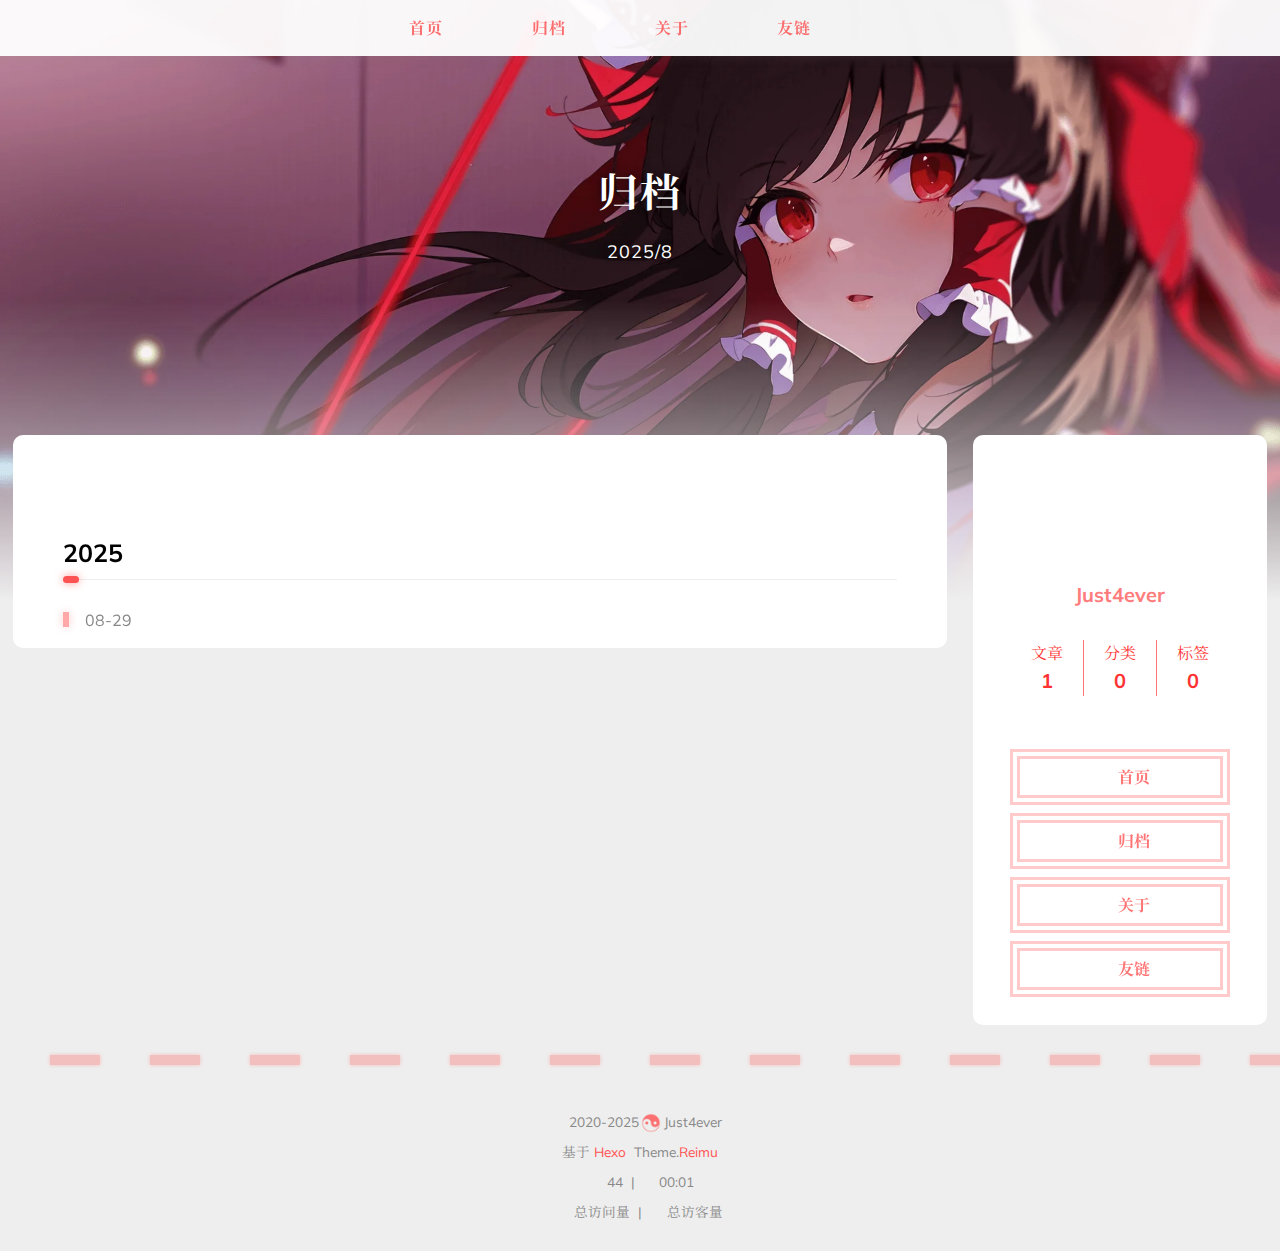
<file: archives/2025/08/index.html>
<!DOCTYPE html>
  <html lang="zh-CN"  
    
      data-theme-mode="auto"
    
  >
  <head>
  
  <meta charset="utf-8">
  

  

  

  <script>window.REIMU_CONFIG = {};window.REIMU_CONFIG.icon_font = '4552607_4k4bc36ef96';window.REIMU_CONFIG.clipboard_tips = {"success":{"en":"Copy successfully (*^▽^*)","zh-CN":"复制成功 (*^▽^*)","zh-TW":"複製成功 (*^▽^*)","ja":"コピー成功 (*^▽^*)","pt-BR":"Copiado com sucesso (*^▽^*)"},"fail":{"en":"Copy failed (ﾟ⊿ﾟ)ﾂ","zh-CN":"复制失败 (ﾟ⊿ﾟ)ﾂ","zh-TW":"複製失敗 (ﾟ⊿ﾟ)ﾂ","ja":"コピー失敗 (ﾟ⊿ﾟ)ﾂ","pt-BR":"Falha ao copiar (ﾟ⊿ﾟ)ﾂ"},"copyright":{"enable":false,"count":50,"license_type":"by-nc-sa"}};window.REIMU_CONFIG.clipboard_tips.copyright.content = '本博客所有文章除特别声明外，均采用 BY-NC-SA 许可协议。转载请注明出处！';window.REIMU_CONFIG.code_block = {"expand":true};window.REIMU_CONFIG.base = 'http://example.com';</script>
  
  <title>
    归档: 2025/8 |
    
    Hexo
  </title>
  <meta name="viewport" content="width=device-width, initial-scale=1, shrink-to-fit=no">
  
  
    <link rel="preconnect" href="https://fonts.gstatic.com/" crossorigin><link rel="preload" as="style" href="https://fonts.googleapis.com/css?family=Mulish:400,400italic,700,700italic%7CNoto%20Serif%20SC:400,400italic,700,700italic&display=swap"><link rel="stylesheet" href="https://fonts.googleapis.com/css?family=Mulish:400,400italic,700,700italic%7CNoto%20Serif%20SC:400,400italic,700,700italic&display=swap" media="print" onload="this.media&#x3D;&#39;all&#39;">
  
  
    <link rel="preload" href="//at.alicdn.com/t/c/font_4552607_4k4bc36ef96.woff2" as="font" type="font/woff2" crossorigin="anonymous">
  
  
    
<link rel="stylesheet" href="/css/loader.css">

  
  
    <meta property="og:type" content="website">
<meta property="og:title" content="Hexo">
<meta property="og:url" content="http://example.com/archives/2025/08/index.html">
<meta property="og:site_name" content="Hexo">
<meta property="og:locale" content="zh_CN">
<meta property="og:image" content="http://example.com/images/banner.webp">
<meta property="article:author" content="Just4ever">
<meta name="twitter:card" content="summary">
<meta name="twitter:image" content="http://example.com/images/banner.webp">
  
  
    <link rel="alternate" href="/atom.xml" title="Hexo" type="application/atom+xml">
  
  
    <link rel="shortcut icon" href="/images/favicon.ico">
  
  
<link rel="stylesheet" href="/css/style.css">

  <link rel="preload" as="style" onload="this.onload&#x3D;null;this.rel&#x3D;&#39;stylesheet&#39;" href="https://npm.webcache.cn/photoswipe@5.4.4/dist/photoswipe.css" integrity="sha384-IfxC36XL&#x2F;toUyJ939C73PcgMuRzAZuIzZxE38drsmO5p6jD7ei+Zx&#x2F;1oA&#x2F;0l8ysE" crossorigin="anonymous">
  
  
  
  
    
<script src="https://npm.webcache.cn/pace-js@1.2.4/pace.min.js" integrity="sha384-k6YtvFUEIuEFBdrLKJ3YAUbBki333tj1CSUisai5Cswsg9wcLNaPzsTHDswp4Az8" crossorigin="anonymous"></script>

  
  
    
<link rel="stylesheet" href="https://npm.webcache.cn/@reimujs/aos@0.1.2/dist/aos.css" integrity="sha384-GMRP93c6Hkz9JVKGAuRR3nTS7M07RwPgTFenXiosjq2VbVgvdDNcz1g6Mkj8AONa" crossorigin="anonymous">

  
  
  
<meta name="generator" content="Hexo 7.3.0"></head>

  <body>
    
    
  <div id='loader'>
    <div class="loading-left-bg loading-bg"></div>
    <div class="loading-right-bg loading-bg"></div>
    <div class="spinner-box">
      <div class="loading-taichi rotate">
        
          <svg width="150" height="150" viewBox="0 0 1024 1024" class="icon" version="1.1" xmlns="https://www.w3.org/2000/svg" shape-rendering="geometricPrecision">
            <path d="M303.5 432A80 80 0 0 1 291.5 592A80 80 0 0 1 303.5 432z" fill="var(--red-1, #ff5252)" />
            <path d="M512 65A447 447 0 0 1 512 959L512 929A417 417 0 0 0 512 95A417 417 0 0 0 512 929L512 959A447 447 0 0 1 512 65z 
           M512 95A417 417 0 0 1 929 512A208.5 208.5 0 0 1 720.5 720.5L720.5 592A80 80 0 0 0 720.5 432A80 80 0 0 0 720.5 592L720.5 720.5A208.5 208.5 0 0 1 512 512A208.5 208.5 0 0 0 303.5 303.5A208.5 208.5 0 0 0 95 512A417 417 0 0 1 512 95z" fill="var(--red-1, #ff5252)" />
          </svg>
        
      </div>
      
      
        
      
      <div class="loading-word">少女祈祷中...</div>
    </div>
  </div>
  </div>
  <script>
    var time = null;
    var startLoading = () => {
      time = Date.now();
      document.getElementById('loader').classList.remove("loading");
    }
    var endLoading = () => {
      if (!time) {
        document.body.style.overflow = 'auto';
        document.getElementById('loader').classList.add("loading");
      } else {
        if (Date.now() - time > 500) {
          time = null;
          document.body.style.overflow = 'auto';
          document.getElementById('loader').classList.add("loading");
        } else {
          setTimeout(endLoading, 500 - (Date.now() - time));
          time = null;
        }
      }
    }
    window.addEventListener('DOMContentLoaded', endLoading);
    document.getElementById('loader').addEventListener('click', endLoading);
  </script>

<div id="copy-tooltip" style="pointer-events: none; opacity: 0; transition: all 0.2s ease; position: fixed;top: 50%;left: 50%;z-index: 999;transform: translate(-50%, -50%);color: white;background: rgba(0, 0, 0, 0.5);padding: 10px 15px;border-radius: 10px;">
</div>
<div id="heatmap-tooltip"></div>


    <div id="container">
      <div id="wrap">
        <div id="header-nav">
  <nav id="main-nav">
    
      
        <span class="main-nav-link-wrap">
          <div class="main-nav-icon icon rotate">
             
              &#xe62b;
             
          </div>
          <a class="main-nav-link" href="/">首页</a>
        </span>
      
        <span class="main-nav-link-wrap">
          <div class="main-nav-icon icon rotate">
             
              &#xe62b;
             
          </div>
          <a class="main-nav-link" href="/archives">归档</a>
        </span>
      
        <span class="main-nav-link-wrap">
          <div class="main-nav-icon icon rotate">
             
              &#xe62b;
             
          </div>
          <a class="main-nav-link" href="/about">关于</a>
        </span>
      
        <span class="main-nav-link-wrap">
          <div class="main-nav-icon icon rotate">
             
              &#xe62b;
             
          </div>
          <a class="main-nav-link" href="/friend">友链</a>
        </span>
      
    
    <a id="main-nav-toggle" class="nav-icon"></a>
  </nav>
  <nav id="sub-nav">
    
      <a id="nav-rss-link" class="nav-icon" href="/atom.xml" title="RSS 订阅" target="_blank"></a>
    
    
    
  </nav>
  
</div>
<header id="header">
  
    
      <picture>
        
      </picture>
      
        <img  fetchpriority="high" src="/images/banner.webp" alt="">
      
    
  
  <div id="header-outer">
    <div id="header-title">
      
        
        
          <span id="logo">
            <h1 data-aos="slide-up">归档</h1>
          </span>
        
      
      
        
        <h2 id="subtitle-wrap" data-aos="slide-down">
          
            <span id="subtitle">2025/8</span>
          
        </h2>
      
    </div>
  </div>
</header>

        <div id="content"  class="sidebar-right" >
          <aside id="sidebar">
  
  <div class="sidebar-wrapper-container ">
  
    
    
  
 
  <div class="sidebar-wrapper">
    <div class="sidebar-wrap" data-aos="fade-up">
      
        <div class="sidebar-author">
  <img data-src="/avatar/avatar.webp" data-sizes="auto" alt="Just4ever" class="lazyload">
  <div class="sidebar-author-name">Just4ever</div>
  <div class="sidebar-description"></div>
</div>
<div class="sidebar-state">
  <div class="sidebar-state-article">
    <div>文章</div>
    <div class="sidebar-state-number">1</div>
  </div>
  <div class="sidebar-state-category">
    <div>分类</div>
    <div class="sidebar-state-number">0</div>
  </div>
  <div class="sidebar-state-tag">
    <div>标签</div>
    <div class="sidebar-state-number">0</div>
  </div>
</div>
<div class="sidebar-social">
  
</div>
<div class="sidebar-menu">
  
    
      <div class="sidebar-menu-link-wrap">
        <a class="sidebar-menu-link-dummy" href="/" aria-label="首页"></a>
        <div class="sidebar-menu-icon icon rotate">
          
            &#xe62b;
          
        </div>
        <div class="sidebar-menu-link">首页</div>
      </div>
    
      <div class="sidebar-menu-link-wrap">
        <a class="sidebar-menu-link-dummy" href="/archives" aria-label="归档"></a>
        <div class="sidebar-menu-icon icon rotate">
          
            &#xe62b;
          
        </div>
        <div class="sidebar-menu-link">归档</div>
      </div>
    
      <div class="sidebar-menu-link-wrap">
        <a class="sidebar-menu-link-dummy" href="/about" aria-label="关于"></a>
        <div class="sidebar-menu-icon icon rotate">
          
            &#xe62b;
          
        </div>
        <div class="sidebar-menu-link">关于</div>
      </div>
    
      <div class="sidebar-menu-link-wrap">
        <a class="sidebar-menu-link-dummy" href="/friend" aria-label="友链"></a>
        <div class="sidebar-menu-icon icon rotate">
          
            &#xe62b;
          
        </div>
        <div class="sidebar-menu-link">友链</div>
      </div>
    
  
</div>

      
      
    </div>
  </div>
  
  <div class="sidebar-widget">
  
  </div>
  
  </div>
  
</aside>

          <section id="main">
<div class="archives-outer-wrap" data-aos="fade-up">
  
    <div class="tag-wrap">
  
</div>
<div class="category-wrap">
  
</div>
  
  
    
    
    
      
      
        
        
        <section class="archives-wrap" data-aos="fade-up">
          <div class="archive-year-wrap">
            <a href="/archives/2025" class="archive-year">2025</a>
          </div>
          <ul>
            
            <li class="archive-article">
  <div class="archive-article-date-wrap">
    <span>
      <time class="dt-published" datetime="2025-08-29T13:56:12.706Z" itemprop="datePublished">08-29</time>
    </span>
  </div>
  
</li>

            
            
          </ul>
        </section>
    
  
  </div>



</section>
        </div>
        
<footer id="footer">
  <div style="width: 100%; overflow: hidden">
    <div class="footer-line"></div>
  </div>
  <div id="footer-info">
    
    <div>
      <span class="icon-copyright"></span>
      
      
      
        2020-2025
      
      <span class="footer-info-sep rotate"></span>
      Just4ever
    </div>
    
      <div>
        基于&nbsp;<a href="https://hexo.io/" rel="noopener external nofollow noreferrer" target="_blank">Hexo</a>&nbsp;
        Theme.<a href="https://github.com/D-Sketon/hexo-theme-reimu" rel="noopener external nofollow noreferrer" target="_blank">Reimu</a>
      </div>
    
    
      <div>
        <span class="icon-brush"></span>
        44
        &nbsp;|&nbsp;
        <span class="icon-coffee"></span>
        00:01
      </div>
    
    
    
    
    
      <div>
        <span class="icon-eye"></span>
        <span id="busuanzi_container_site_pv">总访问量&nbsp;<span id="busuanzi_value_site_pv"></span></span>
        &nbsp;|&nbsp;
        <span class="icon-user"></span>
        <span id="busuanzi_container_site_uv">总访客量&nbsp;<span id="busuanzi_value_site_uv"></span></span>
      </div>
    
  </div>
</footer>

        
          <div class="sidebar-top">
            <div class="sidebar-top-taichi rotate"></div>
            <div class="arrow-up"></div>
          </div>
        
        <div id="mask" class="hide"></div>
      </div>
      <nav id="mobile-nav">
  <div class="sidebar-wrap">
    
      <div class="sidebar-author">
  <img data-src="/avatar/avatar.webp" data-sizes="auto" alt="Just4ever" class="lazyload">
  <div class="sidebar-author-name">Just4ever</div>
  <div class="sidebar-description"></div>
</div>
<div class="sidebar-state">
  <div class="sidebar-state-article">
    <div>文章</div>
    <div class="sidebar-state-number">1</div>
  </div>
  <div class="sidebar-state-category">
    <div>分类</div>
    <div class="sidebar-state-number">0</div>
  </div>
  <div class="sidebar-state-tag">
    <div>标签</div>
    <div class="sidebar-state-number">0</div>
  </div>
</div>
<div class="sidebar-social">
  
</div>
<div class="sidebar-menu">
  
    
      <div class="sidebar-menu-link-wrap">
        <a class="sidebar-menu-link-dummy" href="/" aria-label="首页"></a>
        <div class="sidebar-menu-icon icon rotate">
          
            &#xe62b;
          
        </div>
        <div class="sidebar-menu-link">首页</div>
      </div>
    
      <div class="sidebar-menu-link-wrap">
        <a class="sidebar-menu-link-dummy" href="/archives" aria-label="归档"></a>
        <div class="sidebar-menu-icon icon rotate">
          
            &#xe62b;
          
        </div>
        <div class="sidebar-menu-link">归档</div>
      </div>
    
      <div class="sidebar-menu-link-wrap">
        <a class="sidebar-menu-link-dummy" href="/about" aria-label="关于"></a>
        <div class="sidebar-menu-icon icon rotate">
          
            &#xe62b;
          
        </div>
        <div class="sidebar-menu-link">关于</div>
      </div>
    
      <div class="sidebar-menu-link-wrap">
        <a class="sidebar-menu-link-dummy" href="/friend" aria-label="友链"></a>
        <div class="sidebar-menu-icon icon rotate">
          
            &#xe62b;
          
        </div>
        <div class="sidebar-menu-link">友链</div>
      </div>
    
  
</div>

    
  </div>
  
</nav>

    </div>
    
    
    
    
<script src="https://npm.webcache.cn/lazysizes@5.3.2/lazysizes.min.js" integrity="sha384-3gT&#x2F;vsepWkfz&#x2F;ff7PpWNUeMzeWoH3cDhm&#x2F;A8jM7ouoAK0&#x2F;fP&#x2F;9bcHHR5kHq2nf+e" crossorigin="anonymous"></script>


<script src="https://npm.webcache.cn/clipboard@2.0.11/dist/clipboard.min.js" integrity="sha384-J08i8An&#x2F;QeARD9ExYpvphB8BsyOj3Gh2TSh1aLINKO3L0cMSH2dN3E22zFoXEi0Q" crossorigin="anonymous"></script>





<script src="/js/script.js"></script>



  
<script src="/js/aos.js"></script>

  <script>
    var aosInit = () => {
      AOS.init({
        duration: 1000,
        easing: "ease",
        once: true,
        offset: 50,
      });
    };
    if (document.readyState === 'loading') {
      document.addEventListener('DOMContentLoaded', aosInit);
    } else {
      aosInit();
    }
  </script>



<script src="/js/pjax_script.js" data-pjax></script>







  
<script src="https://npm.webcache.cn/mouse-firework@0.1.1/dist/index.umd.js" integrity="sha384-8LyaidD9GPxQQgLJO&#x2F;WRw&#x2F;O2h3BoNq&#x2F;ApI&#x2F;ecpvM6RsrCz2qP2ppBXUKihP4V&#x2F;2d" crossorigin="anonymous"></script>

  <script>
    window.firework && window.firework(JSON.parse('{"excludeElements":["a","button"],"particles":[{"shape":"circle","move":["emit"],"easing":"easeOutExpo","colors":["#3498db","#2980b9","#1abc9c"],"number":20,"duration":[1200,1800],"shapeOptions":{"radius":[16,32],"alpha":[0.3,0.5]}},{"shape":"circle","move":["diffuse"],"easing":"easeOutExpo","colors":["#3498db"],"number":1,"duration":[1200,1800],"shapeOptions":{"radius":20,"alpha":[0.2,0.5],"lineWidth":6}}]}'))
  </script>










<div id="lazy-script">
  <div>
       
    
    
      
    
    
  </div>
</div>


  <script>
    console.log(String.raw`%c 
 ______     ______     __     __    __     __  __    
/\  == \   /\  ___\   /\ \   /\ "-./  \   /\ \/\ \   
\ \  __<   \ \  __\   \ \ \  \ \ \-./\ \  \ \ \_\ \  
 \ \_\ \_\  \ \_____\  \ \_\  \ \_\ \ \_\  \ \_____\ 
  \/_/ /_/   \/_____/   \/_/   \/_/  \/_/   \/_____/ 
                                                  
`,'color: #ff5252;')
    console.log('%c Theme.Reimu v' + '1.9.1' + ' %c https://github.com/D-Sketon/hexo-theme-reimu ', 'color: white; background: #ff5252; padding:5px 0;', 'padding:4px;border:1px solid #ff5252;')
  </script>
  



  
<script src="https://npm.webcache.cn/busuanzi@2.3.0/bsz.pure.mini.js" integrity="sha384-0M75wtSkhjIInv4coYlaJU83+OypaRCIq2SukQVQX04eGTCBXJDuWAbJet56id+S" crossorigin="anonymous" async></script>




<script>
  if ('serviceWorker' in navigator) {
    navigator.serviceWorker.getRegistrations().then((registrations) => {
      for (let registration of registrations) {
        registration.unregister();
      }
    });
  }
</script>









    
  </body>
  </html>
</file>
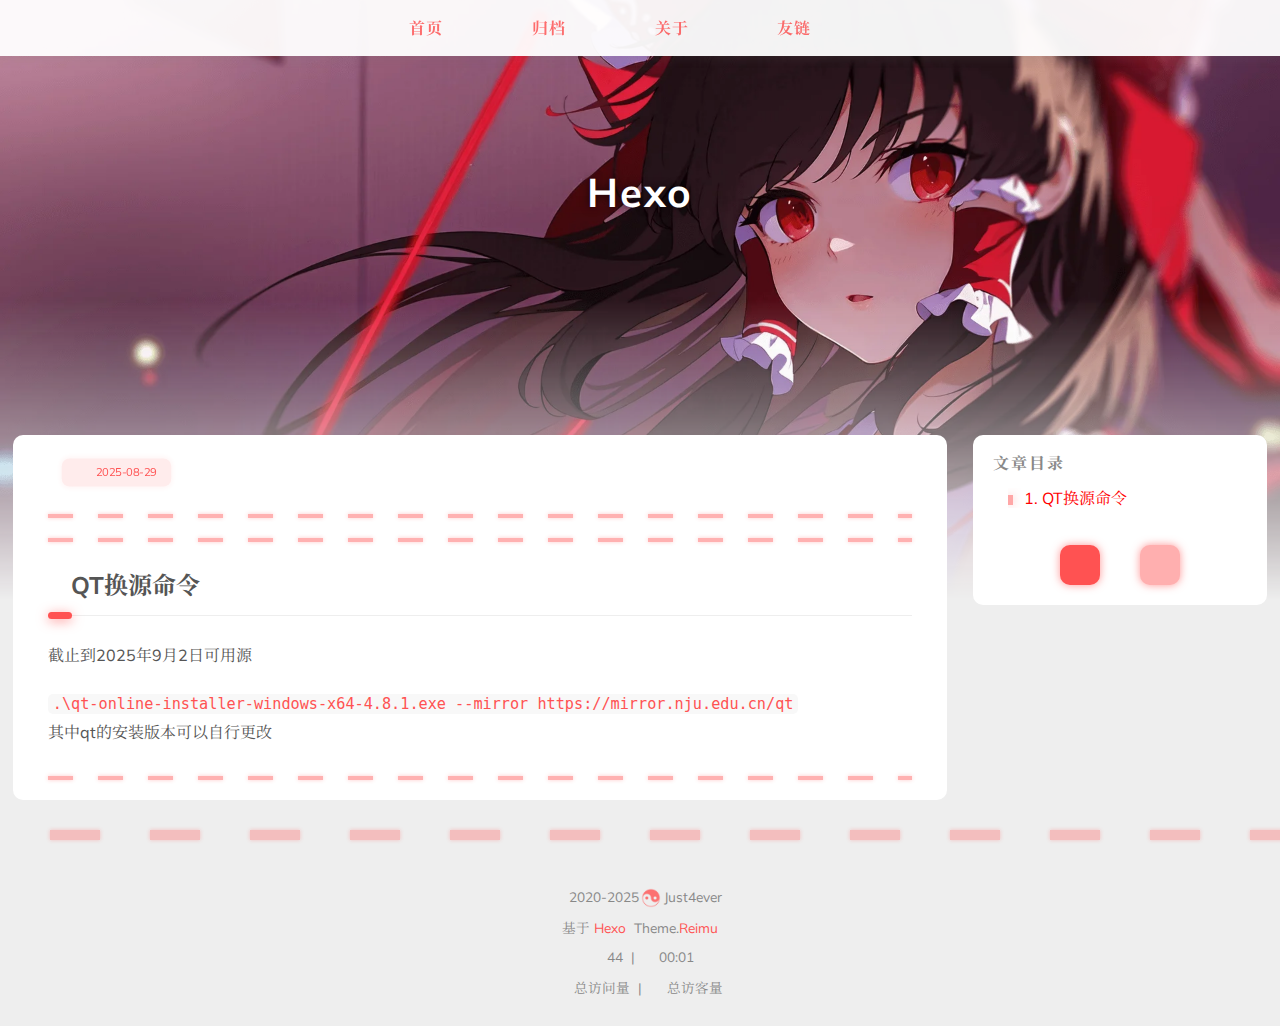
<file: 2025/08/29/QT换源命令/index.html>
<!DOCTYPE html>
  <html lang="zh-CN"  
    
      data-theme-mode="auto"
    
  >
  <head>
  
  <meta charset="utf-8">
  

  

  

  <script>window.REIMU_CONFIG = {};window.REIMU_CONFIG.icon_font = '4552607_4k4bc36ef96';window.REIMU_CONFIG.clipboard_tips = {"success":{"en":"Copy successfully (*^▽^*)","zh-CN":"复制成功 (*^▽^*)","zh-TW":"複製成功 (*^▽^*)","ja":"コピー成功 (*^▽^*)","pt-BR":"Copiado com sucesso (*^▽^*)"},"fail":{"en":"Copy failed (ﾟ⊿ﾟ)ﾂ","zh-CN":"复制失败 (ﾟ⊿ﾟ)ﾂ","zh-TW":"複製失敗 (ﾟ⊿ﾟ)ﾂ","ja":"コピー失敗 (ﾟ⊿ﾟ)ﾂ","pt-BR":"Falha ao copiar (ﾟ⊿ﾟ)ﾂ"},"copyright":{"enable":false,"count":50,"license_type":"by-nc-sa"}};window.REIMU_CONFIG.clipboard_tips.copyright.content = '本博客所有文章除特别声明外，均采用 BY-NC-SA 许可协议。转载请注明出处！';window.REIMU_CONFIG.code_block = {"expand":true};window.REIMU_CONFIG.base = 'http://example.com';</script>
  
  <title>
    
    Hexo
  </title>
  <meta name="viewport" content="width=device-width, initial-scale=1, shrink-to-fit=no">
  
  
    <link rel="preconnect" href="https://fonts.gstatic.com/" crossorigin><link rel="preload" as="style" href="https://fonts.googleapis.com/css?family=Mulish:400,400italic,700,700italic%7CNoto%20Serif%20SC:400,400italic,700,700italic&display=swap"><link rel="stylesheet" href="https://fonts.googleapis.com/css?family=Mulish:400,400italic,700,700italic%7CNoto%20Serif%20SC:400,400italic,700,700italic&display=swap" media="print" onload="this.media&#x3D;&#39;all&#39;">
  
  
    <link rel="preload" href="//at.alicdn.com/t/c/font_4552607_4k4bc36ef96.woff2" as="font" type="font/woff2" crossorigin="anonymous">
  
  
    
<link rel="stylesheet" href="/css/loader.css">

  
  
    <meta name="description" content="QT换源命令截止到2025年9月2日可用源 .\qt-online-installer-windows-x64-4.8.1.exe --mirror https:&#x2F;&#x2F;mirror.nju.edu.cn&#x2F;qt  其中qt的安装版本可以自行更改">
<meta property="og:type" content="article">
<meta property="og:title" content="Hexo">
<meta property="og:url" content="http://example.com/2025/08/29/QT%E6%8D%A2%E6%BA%90%E5%91%BD%E4%BB%A4/index.html">
<meta property="og:site_name" content="Hexo">
<meta property="og:description" content="QT换源命令截止到2025年9月2日可用源 .\qt-online-installer-windows-x64-4.8.1.exe --mirror https:&#x2F;&#x2F;mirror.nju.edu.cn&#x2F;qt  其中qt的安装版本可以自行更改">
<meta property="og:locale" content="zh_CN">
<meta property="article:published_time" content="2025-08-29T13:56:12.706Z">
<meta property="article:modified_time" content="2025-09-02T06:45:51.049Z">
<meta property="article:author" content="Just4ever">
<meta name="twitter:card" content="summary">
  
  
    <link rel="alternate" href="/atom.xml" title="Hexo" type="application/atom+xml">
  
  
    <link rel="shortcut icon" href="/images/favicon.ico">
  
  
<link rel="stylesheet" href="/css/style.css">

  <link rel="preload" as="style" onload="this.onload&#x3D;null;this.rel&#x3D;&#39;stylesheet&#39;" href="https://npm.webcache.cn/photoswipe@5.4.4/dist/photoswipe.css" integrity="sha384-IfxC36XL&#x2F;toUyJ939C73PcgMuRzAZuIzZxE38drsmO5p6jD7ei+Zx&#x2F;1oA&#x2F;0l8ysE" crossorigin="anonymous">
  
  
  
  
    
<script src="https://npm.webcache.cn/pace-js@1.2.4/pace.min.js" integrity="sha384-k6YtvFUEIuEFBdrLKJ3YAUbBki333tj1CSUisai5Cswsg9wcLNaPzsTHDswp4Az8" crossorigin="anonymous"></script>

  
  
    
<link rel="stylesheet" href="https://npm.webcache.cn/@reimujs/aos@0.1.2/dist/aos.css" integrity="sha384-GMRP93c6Hkz9JVKGAuRR3nTS7M07RwPgTFenXiosjq2VbVgvdDNcz1g6Mkj8AONa" crossorigin="anonymous">

  
  
  
<meta name="generator" content="Hexo 7.3.0"></head>

  <body>
    
    
  <div id='loader'>
    <div class="loading-left-bg loading-bg"></div>
    <div class="loading-right-bg loading-bg"></div>
    <div class="spinner-box">
      <div class="loading-taichi rotate">
        
          <svg width="150" height="150" viewBox="0 0 1024 1024" class="icon" version="1.1" xmlns="https://www.w3.org/2000/svg" shape-rendering="geometricPrecision">
            <path d="M303.5 432A80 80 0 0 1 291.5 592A80 80 0 0 1 303.5 432z" fill="var(--red-1, #ff5252)" />
            <path d="M512 65A447 447 0 0 1 512 959L512 929A417 417 0 0 0 512 95A417 417 0 0 0 512 929L512 959A447 447 0 0 1 512 65z 
           M512 95A417 417 0 0 1 929 512A208.5 208.5 0 0 1 720.5 720.5L720.5 592A80 80 0 0 0 720.5 432A80 80 0 0 0 720.5 592L720.5 720.5A208.5 208.5 0 0 1 512 512A208.5 208.5 0 0 0 303.5 303.5A208.5 208.5 0 0 0 95 512A417 417 0 0 1 512 95z" fill="var(--red-1, #ff5252)" />
          </svg>
        
      </div>
      
      
        
      
      <div class="loading-word">少女祈祷中...</div>
    </div>
  </div>
  </div>
  <script>
    var time = null;
    var startLoading = () => {
      time = Date.now();
      document.getElementById('loader').classList.remove("loading");
    }
    var endLoading = () => {
      if (!time) {
        document.body.style.overflow = 'auto';
        document.getElementById('loader').classList.add("loading");
      } else {
        if (Date.now() - time > 500) {
          time = null;
          document.body.style.overflow = 'auto';
          document.getElementById('loader').classList.add("loading");
        } else {
          setTimeout(endLoading, 500 - (Date.now() - time));
          time = null;
        }
      }
    }
    window.addEventListener('DOMContentLoaded', endLoading);
    document.getElementById('loader').addEventListener('click', endLoading);
  </script>

<div id="copy-tooltip" style="pointer-events: none; opacity: 0; transition: all 0.2s ease; position: fixed;top: 50%;left: 50%;z-index: 999;transform: translate(-50%, -50%);color: white;background: rgba(0, 0, 0, 0.5);padding: 10px 15px;border-radius: 10px;">
</div>
<div id="heatmap-tooltip"></div>


    <div id="container">
      <div id="wrap">
        <div id="header-nav">
  <nav id="main-nav">
    
      
        <span class="main-nav-link-wrap">
          <div class="main-nav-icon icon rotate">
             
              &#xe62b;
             
          </div>
          <a class="main-nav-link" href="/">首页</a>
        </span>
      
        <span class="main-nav-link-wrap">
          <div class="main-nav-icon icon rotate">
             
              &#xe62b;
             
          </div>
          <a class="main-nav-link" href="/archives">归档</a>
        </span>
      
        <span class="main-nav-link-wrap">
          <div class="main-nav-icon icon rotate">
             
              &#xe62b;
             
          </div>
          <a class="main-nav-link" href="/about">关于</a>
        </span>
      
        <span class="main-nav-link-wrap">
          <div class="main-nav-icon icon rotate">
             
              &#xe62b;
             
          </div>
          <a class="main-nav-link" href="/friend">友链</a>
        </span>
      
    
    <a id="main-nav-toggle" class="nav-icon"></a>
  </nav>
  <nav id="sub-nav">
    
      <a id="nav-rss-link" class="nav-icon" href="/atom.xml" title="RSS 订阅" target="_blank"></a>
    
    
    
  </nav>
  
</div>
<header id="header">
  
    
      
        <picture>
          
        </picture>
        
          <img  fetchpriority="high" src="/images/banner.webp" alt="">
        
      
    
  
  <div id="header-outer">
    <div id="header-title">
      
        
        
          <span id="logo">
            <h1 data-aos="slide-up">Hexo</h1>
          </span>
        
      
      
        
        <h2 id="subtitle-wrap" data-aos="slide-down">
          
        </h2>
      
    </div>
  </div>
</header>

        <div id="content"  class="sidebar-right" >
          <aside id="sidebar">
  
  <div class="sidebar-wrapper-container sticky">
  
    
    
  
 
  <div class="sidebar-wrapper">
    <div class="sidebar-wrap" data-aos="fade-up">
      
        
          <div class="sidebar-toc-sidebar"><h3 class="toc-title">文章目录</h3>
<div class="sidebar-toc-wrapper toc-div-class" >
  
    <ol class="toc"><li class="toc-item toc-level-2"><a class="toc-link" href="#QT%E6%8D%A2%E6%BA%90%E5%91%BD%E4%BB%A4"><span class="toc-number">1.</span> <span class="toc-text">QT换源命令</span></a></li></ol>
  
</div>
</div>
          <div class="sidebar-common-sidebar hidden"><div class="sidebar-author">
  <img data-src="/avatar/avatar.webp" data-sizes="auto" alt="Just4ever" class="lazyload">
  <div class="sidebar-author-name">Just4ever</div>
  <div class="sidebar-description"></div>
</div>
<div class="sidebar-state">
  <div class="sidebar-state-article">
    <div>文章</div>
    <div class="sidebar-state-number">1</div>
  </div>
  <div class="sidebar-state-category">
    <div>分类</div>
    <div class="sidebar-state-number">0</div>
  </div>
  <div class="sidebar-state-tag">
    <div>标签</div>
    <div class="sidebar-state-number">0</div>
  </div>
</div>
<div class="sidebar-social">
  
</div>
<div class="sidebar-menu">
  
    
      <div class="sidebar-menu-link-wrap">
        <a class="sidebar-menu-link-dummy" href="/" aria-label="首页"></a>
        <div class="sidebar-menu-icon icon rotate">
          
            &#xe62b;
          
        </div>
        <div class="sidebar-menu-link">首页</div>
      </div>
    
      <div class="sidebar-menu-link-wrap">
        <a class="sidebar-menu-link-dummy" href="/archives" aria-label="归档"></a>
        <div class="sidebar-menu-icon icon rotate">
          
            &#xe62b;
          
        </div>
        <div class="sidebar-menu-link">归档</div>
      </div>
    
      <div class="sidebar-menu-link-wrap">
        <a class="sidebar-menu-link-dummy" href="/about" aria-label="关于"></a>
        <div class="sidebar-menu-icon icon rotate">
          
            &#xe62b;
          
        </div>
        <div class="sidebar-menu-link">关于</div>
      </div>
    
      <div class="sidebar-menu-link-wrap">
        <a class="sidebar-menu-link-dummy" href="/friend" aria-label="友链"></a>
        <div class="sidebar-menu-icon icon rotate">
          
            &#xe62b;
          
        </div>
        <div class="sidebar-menu-link">友链</div>
      </div>
    
  
</div>
</div>
        
      
      
        
          <div class="sidebar-btn-wrapper" style="position:static">
            <div class="sidebar-toc-btn current"></div>
            <div class="sidebar-common-btn"></div>
          </div>
        
      
    </div>
  </div>
  
  <div class="sidebar-widget">
  
  </div>
  
  </div>
  
</aside>

          <section id="main"><article id="post-QT换源命令" class="h-entry article article-type-post" itemprop="blogPost" itemscope itemtype="https://schema.org/BlogPosting">
  <div class="article-inner" data-aos="fade-up">
    <div class="article-meta">
      <div class="article-date">
  <span class="article-date-link icon-calendar" data-aos="zoom-in">
    <time datetime="2025-08-29T13:56:12.706Z" itemprop="datePublished">2025-08-29</time>
    <time style="display: none;" id="post-update-time">2025-09-02</time>
  </span>
  
</div>

      

    </div>
    <div class="hr-line"></div>
    

    <div class="e-content article-entry" itemprop="articleBody">
      
      
        <hr>
<h2 id="QT换源命令"><a href="#QT换源命令" class="headerlink" title="QT换源命令"></a>QT换源命令</h2><p>截止到2025年9月2日可用源</p>
<p><code>.\qt-online-installer-windows-x64-4.8.1.exe --mirror https://mirror.nju.edu.cn/qt  </code><br>其中qt的安装版本可以自行更改</p>

      
    </div>
    <footer class="article-footer">
      
      
      
      
      
      
      
      
      

    </footer>
  </div>
  

</article>










</section>
        </div>
        
<footer id="footer">
  <div style="width: 100%; overflow: hidden">
    <div class="footer-line"></div>
  </div>
  <div id="footer-info">
    
    <div>
      <span class="icon-copyright"></span>
      
      
      
        2020-2025
      
      <span class="footer-info-sep rotate"></span>
      Just4ever
    </div>
    
      <div>
        基于&nbsp;<a href="https://hexo.io/" rel="noopener external nofollow noreferrer" target="_blank">Hexo</a>&nbsp;
        Theme.<a href="https://github.com/D-Sketon/hexo-theme-reimu" rel="noopener external nofollow noreferrer" target="_blank">Reimu</a>
      </div>
    
    
      <div>
        <span class="icon-brush"></span>
        44
        &nbsp;|&nbsp;
        <span class="icon-coffee"></span>
        00:01
      </div>
    
    
    
    
    
      <div>
        <span class="icon-eye"></span>
        <span id="busuanzi_container_site_pv">总访问量&nbsp;<span id="busuanzi_value_site_pv"></span></span>
        &nbsp;|&nbsp;
        <span class="icon-user"></span>
        <span id="busuanzi_container_site_uv">总访客量&nbsp;<span id="busuanzi_value_site_uv"></span></span>
      </div>
    
  </div>
</footer>

        
          <div class="sidebar-top">
            <div class="sidebar-top-taichi rotate"></div>
            <div class="arrow-up"></div>
          </div>
        
        <div id="mask" class="hide"></div>
      </div>
      <nav id="mobile-nav">
  <div class="sidebar-wrap">
    
      
        <div class="sidebar-toc-sidebar"><h3 class="toc-title">文章目录</h3>
<div class="sidebar-toc-wrapper toc-div-class" >
  
    <ol class="toc"><li class="toc-item toc-level-2"><a class="toc-link" href="#QT%E6%8D%A2%E6%BA%90%E5%91%BD%E4%BB%A4"><span class="toc-number">1.</span> <span class="toc-text">QT换源命令</span></a></li></ol>
  
</div>
</div>
        <div class="sidebar-common-sidebar hidden"><div class="sidebar-author">
  <img data-src="/avatar/avatar.webp" data-sizes="auto" alt="Just4ever" class="lazyload">
  <div class="sidebar-author-name">Just4ever</div>
  <div class="sidebar-description"></div>
</div>
<div class="sidebar-state">
  <div class="sidebar-state-article">
    <div>文章</div>
    <div class="sidebar-state-number">1</div>
  </div>
  <div class="sidebar-state-category">
    <div>分类</div>
    <div class="sidebar-state-number">0</div>
  </div>
  <div class="sidebar-state-tag">
    <div>标签</div>
    <div class="sidebar-state-number">0</div>
  </div>
</div>
<div class="sidebar-social">
  
</div>
<div class="sidebar-menu">
  
    
      <div class="sidebar-menu-link-wrap">
        <a class="sidebar-menu-link-dummy" href="/" aria-label="首页"></a>
        <div class="sidebar-menu-icon icon rotate">
          
            &#xe62b;
          
        </div>
        <div class="sidebar-menu-link">首页</div>
      </div>
    
      <div class="sidebar-menu-link-wrap">
        <a class="sidebar-menu-link-dummy" href="/archives" aria-label="归档"></a>
        <div class="sidebar-menu-icon icon rotate">
          
            &#xe62b;
          
        </div>
        <div class="sidebar-menu-link">归档</div>
      </div>
    
      <div class="sidebar-menu-link-wrap">
        <a class="sidebar-menu-link-dummy" href="/about" aria-label="关于"></a>
        <div class="sidebar-menu-icon icon rotate">
          
            &#xe62b;
          
        </div>
        <div class="sidebar-menu-link">关于</div>
      </div>
    
      <div class="sidebar-menu-link-wrap">
        <a class="sidebar-menu-link-dummy" href="/friend" aria-label="友链"></a>
        <div class="sidebar-menu-icon icon rotate">
          
            &#xe62b;
          
        </div>
        <div class="sidebar-menu-link">友链</div>
      </div>
    
  
</div>
</div>
      
    
  </div>
  
    
      <div class="sidebar-btn-wrapper">
        <div class="sidebar-toc-btn current"></div>
        <div class="sidebar-common-btn"></div>
      </div>
    
  
</nav>

    </div>
    
    
    
    
<script src="https://npm.webcache.cn/lazysizes@5.3.2/lazysizes.min.js" integrity="sha384-3gT&#x2F;vsepWkfz&#x2F;ff7PpWNUeMzeWoH3cDhm&#x2F;A8jM7ouoAK0&#x2F;fP&#x2F;9bcHHR5kHq2nf+e" crossorigin="anonymous"></script>


<script src="https://npm.webcache.cn/clipboard@2.0.11/dist/clipboard.min.js" integrity="sha384-J08i8An&#x2F;QeARD9ExYpvphB8BsyOj3Gh2TSh1aLINKO3L0cMSH2dN3E22zFoXEi0Q" crossorigin="anonymous"></script>





<script src="/js/script.js"></script>



  
<script src="/js/aos.js"></script>

  <script>
    var aosInit = () => {
      AOS.init({
        duration: 1000,
        easing: "ease",
        once: true,
        offset: 50,
      });
    };
    if (document.readyState === 'loading') {
      document.addEventListener('DOMContentLoaded', aosInit);
    } else {
      aosInit();
    }
  </script>



<script src="/js/pjax_script.js" data-pjax></script>







  
<script src="https://npm.webcache.cn/mouse-firework@0.1.1/dist/index.umd.js" integrity="sha384-8LyaidD9GPxQQgLJO&#x2F;WRw&#x2F;O2h3BoNq&#x2F;ApI&#x2F;ecpvM6RsrCz2qP2ppBXUKihP4V&#x2F;2d" crossorigin="anonymous"></script>

  <script>
    window.firework && window.firework(JSON.parse('{"excludeElements":["a","button"],"particles":[{"shape":"circle","move":["emit"],"easing":"easeOutExpo","colors":["#3498db","#2980b9","#1abc9c"],"number":20,"duration":[1200,1800],"shapeOptions":{"radius":[16,32],"alpha":[0.3,0.5]}},{"shape":"circle","move":["diffuse"],"easing":"easeOutExpo","colors":["#3498db"],"number":1,"duration":[1200,1800],"shapeOptions":{"radius":20,"alpha":[0.2,0.5],"lineWidth":6}}]}'))
  </script>










<div id="lazy-script">
  <div>
    
      
      
      <script data-pjax>
        window.REIMU_POST = {
          author: "Just4ever",
          title: "",
          url: "http://example.com/2025/08/29/QT%E6%8D%A2%E6%BA%90%E5%91%BD%E4%BB%A4/",
          excerpt: "",
          description: "",
          stripContent: " QT换源命令截止到2025年9月2日可用源 .\qt-online-installer-windows-x64-4.8.1.exe --mirror https://mirror.nju.edu.cn/qt  其中qt的安装版本可以自行更改 ",
          date: "Fri Aug 29 2025 21:56:12 GMT+0800",
          updated: "Tue Sep 02 2025 14:45:51 GMT+0800",
          cover: "/images/banner.webp",
        };
      </script>
       
    
    
      
        
<script src="/js/insert_highlight.js" data-pjax></script>

        
      
    
    
      <script type="module" data-pjax>
        const PhotoSwipeLightbox = (await safeImport("https://npm.webcache.cn/photoswipe@5.4.4/dist/photoswipe-lightbox.esm.min.js", "sha384-DiL6M/gG+wmTxmCRZyD1zee6lIhawn5TGvED0FOh7fXcN9B0aZ9dexSF/N6lrZi/")).default;
        
        const pswp = () => {
          if (_$$('.article-entry a.article-gallery-item').length > 0) {
            new PhotoSwipeLightbox({
              gallery: '.article-entry',
              children: 'a.article-gallery-item',
              pswpModule: () => safeImport("https://npm.webcache.cn/photoswipe@5.4.4/dist/photoswipe.esm.min.js", "sha384-WkkO3GCmgkC3VQWpaV8DqhKJqpzpF9JoByxDmnV8+oTJ7m3DfYEWX1fu1scuS4+s")
            }).init();
          }
          if(_$$('.article-gallery a.article-gallery-item').length > 0) {
            new PhotoSwipeLightbox({
              gallery: '.article-gallery',
              children: 'a.article-gallery-item',
              pswpModule: () => safeImport("https://npm.webcache.cn/photoswipe@5.4.4/dist/photoswipe.esm.min.js", "sha384-WkkO3GCmgkC3VQWpaV8DqhKJqpzpF9JoByxDmnV8+oTJ7m3DfYEWX1fu1scuS4+s")
            }).init();
          }
          window.lightboxStatus = 'done';
          window.removeEventListener('lightbox:ready', pswp);
        }
        if(window.lightboxStatus === 'ready') {
          pswp()
        } else {
          window.addEventListener('lightbox:ready', pswp);
        }
      </script>
      
        








      
    
  </div>
</div>


  <script>
    console.log(String.raw`%c 
 ______     ______     __     __    __     __  __    
/\  == \   /\  ___\   /\ \   /\ "-./  \   /\ \/\ \   
\ \  __<   \ \  __\   \ \ \  \ \ \-./\ \  \ \ \_\ \  
 \ \_\ \_\  \ \_____\  \ \_\  \ \_\ \ \_\  \ \_____\ 
  \/_/ /_/   \/_____/   \/_/   \/_/  \/_/   \/_____/ 
                                                  
`,'color: #ff5252;')
    console.log('%c Theme.Reimu v' + '1.9.1' + ' %c https://github.com/D-Sketon/hexo-theme-reimu ', 'color: white; background: #ff5252; padding:5px 0;', 'padding:4px;border:1px solid #ff5252;')
  </script>
  



  
<script src="https://npm.webcache.cn/busuanzi@2.3.0/bsz.pure.mini.js" integrity="sha384-0M75wtSkhjIInv4coYlaJU83+OypaRCIq2SukQVQX04eGTCBXJDuWAbJet56id+S" crossorigin="anonymous" async></script>




<script>
  if ('serviceWorker' in navigator) {
    navigator.serviceWorker.getRegistrations().then((registrations) => {
      for (let registration of registrations) {
        registration.unregister();
      }
    });
  }
</script>









    
  </body>
  </html>
</file>
<file: css/loader.css>
[data-theme="dark"] #loader .loading-bg {
  background-color: rgba(37,37,37,0.9);
}
[data-theme="dark"] #loader .spinner-box .loading-word {
  color: var(--red-1, #ff5252);
}
#loader .loading-bg {
  position: fixed;
  z-index: 1000;
  width: 50%;
  height: 100%;
  background-color: rgba(255,255,255,0.9);
  transition: 0.8s;
}
#loader .loading-right-bg {
  right: 0;
}
#loader .spinner-box {
  position: fixed;
  z-index: 1001;
  display: flex;
  justify-content: center;
  align-items: center;
  width: 100%;
  height: 100vh;
  opacity: 1;
  transition: 0.5s;
}
#loader .spinner-box .loading-taichi {
  opacity: 0.8;
}
#loader .spinner-box .rotate {
  animation: rotate-all 2s linear infinite;
}
#loader .spinner-box .loading-word {
  position: absolute;
  color: var(--red-1, #ff5252);
  top: calc(50% + 110px);
  left: 50%;
  transform: translate(-50%, -50%);
  font: 700 1.2rem  'Mulish','Noto Serif SC', '-apple-system','PingFang SC','Microsoft YaHei','sans-serif';
}
#loader.loading .loading-left-bg {
  transform: translate(-100%, 0);
}
#loader.loading .loading-right-bg {
  transform: translate(100%, 0);
}
#loader.loading .spinner-box {
  opacity: 0;
  visibility: hidden;
}
@keyframes rotate-all {
  100% {
    transform: rotate(360deg);
  }
}
</file>
<file: css/style.css>
:root {
  --red-0: #ff0000;
  --red-1: #ff5252;
  --red-2: #ff7c7c;
  --red-3: #ffafaf;
  --red-4: #ffd0d0;
  --red-5: #ffecec;
  --red-5-5: #fff3f3;
  --red-6: #fff7f7;
  --grey-9: #888;
  --grey-7: var(--color-default);
  --color-archive-year: #000;
  --color-default: #555;
  --color-border: var(--red-3);
  --color-link: var(--red-1);
  --color-background: #eee;
  --color-code-background: #f8f8f8;
  --color-header-background: rgba(255,255,255,0.9);
  --color-footer-background: #fff;
  --color-mobile-nav-background: #fff;
  --color-wrap: #fff;
  --color-sticky: #fff;
  --color-h2-border: #eee;
  --color-meta-shadow: var(--red-6);
  --color-hover-shadow: rgba(120,120,120,0.15);
  --color-h2-after: var(--red-1);
  --color-red-6-shadow: rgba(255, 78, 78, 0.6);
  --color-red-3-shadow: rgba(255, 78, 78, 0.3);
  --highlight-nav: #e6e6e6;
  --highlight-scrollbar: #d6d6d6;
  --highlight-background: #f7f7f7;
  --highlight-current-line: #dadada;
  --highlight-selection: #e9e9e9;
  --highlight-foreground: #4d4d4d;
  --highlight-comment: #7d7d7d;
  --highlight-red: #c8362b;
  --highlight-orange: #b66014;
  --highlight-yellow: #cb911d;
  --highlight-green: #2ea52e;
  --highlight-aqua: #479d9d;
  --highlight-blue: #1973b8;
  --highlight-purple: #7135ac;
  --cursor-default: url("../images/cursor/reimu-cursor-default.png"), auto;
  --cursor-pointer: url("../images/cursor/reimu-cursor-pointer.png"), pointer;
  --cursor-text: url("../images/cursor/reimu-cursor-text.png"), text;
  --footer-icon: url("../images/taichi.png");
  --sponsor-icon: url("../images/taichi.png");
  --top-icon: url("../images/taichi.png");
  --shadow-meta: 0 0 5px 2px var(--color-meta-shadow);
  --shadow-meta-hover: 0 0 6px 4px var(--color-meta-shadow);
  --shadow-card: 0 0 10px 2px var(--color-hover-shadow);
  --shadow-card-hover: 0 0 10px 4px var(--color-hover-shadow);
  --shadow-red-6-shadow: 0 0 8px var(--color-red-6-shadow);
}
[data-theme="dark"]:root {
  --red-0: var(--red-1);
  --red-4: rgba(255, 208, 208, 0.5);
  --red-5: rgba(255,228,228,0.15);
  --red-5-5: rgba(255,236,236,0.05);
  --red-6: rgba(255, 243, 243, 0.2);
  --color-archive-year: #999;
  --color-default: #999;
  --color-border: var(--red-5);
  --color-background: #21252b;
  --color-code-background: rgba(232,232,232,0.1);
  --color-header-background: #222;
  --color-footer-background: #21252b;
  --color-mobile-nav-background: #21252b;
  --color-wrap: #272b30;
  --color-h2-border: #47474a;
  --color-meta-shadow: rgba(0,0,0,0.2);
  --color-hover-shadow: rgba(0,0,0,0.2);
  --highlight-nav: #2e353f;
  --highlight-scrollbar: #454d59;
  --highlight-background: #22272e;
  --highlight-current-line: #393939;
  --highlight-selection: #515151;
  --highlight-foreground: #cccccc;
  --highlight-comment: #999999;
  --highlight-red: #f47067;
  --highlight-orange: #f69d50;
  --highlight-yellow: #ffcc66;
  --highlight-green: #99cc99;
  --highlight-aqua: #66cccc;
  --highlight-blue: #54b6ff;
  --highlight-purple: #dcbdfb;
}
[data-theme="dark"]:root img {
  filter: brightness(70%);
}
[data-theme="dark"]:root .pswp__img {
  opacity: 1;
  filter: none;
  animation: none;
}
[data-theme="dark"]:root img.lazyloaded {
  opacity: 1;
  animation: blur-darken 0.8s ease-in-out forwards;
}
body [data-aos='fade-up'] {
  transform: translate3d(0, 30px, 0);
}
body [data-aos='zoom-in'] {
  transform: scale(0.8);
}
[data-aos^=fade],
[data-aos^=zoom] {
  transition-property: all !important;
}
@keyframes blur {
  0% {
    filter: blur(10px);
  }
  to {
    filter: blur(0);
  }
}
@keyframes blur-darken {
  0% {
    filter: blur(10px) brightness(70%);
  }
  to {
    filter: blur(0) brightness(70%);
  }
}
@keyframes rotate-all {
  100% {
    transform: rotate(360deg);
  }
}
@keyframes transform-all {
  100% {
    transform: translateX(-100px);
  }
}
.article-entry h1 {
  font-size: 2em;
}
.article-entry h2 {
  font-size: 1.5em;
  position: relative;
}
.article-entry h2:before {
  content: "";
  position: absolute;
  width: 100%;
  border-bottom: 1px solid var(--color-h2-border);
  bottom: -15px;
  box-sizing: unset;
  transition: 1s;
}
.article-entry h2:after {
  content: "";
  position: absolute;
  background: var(--color-h2-after);
  width: 1em;
  height: 7px;
  bottom: -18px;
  left: 0;
  border-radius: 10px;
  box-shadow: 0 2px 12px var(--color-red-6-shadow);
  transition: 0.3s;
}
.article-entry h2:hover:after {
  width: 3em;
}
.article-entry h3 {
  font-size: 1.3em;
}
.article-entry h4 {
  font-size: 1.2em;
}
.article-entry h5 {
  font-size: 1em;
}
.article-entry h6 {
  font-size: 1em;
  color: var(--grey-9);
}
.article-entry hr {
  margin: 10px 0;
  opacity: 0.3;
  height: 4px;
  background-image: linear-gradient(to right, var(--red-0) 50%, transparent 0%);
  background-size: 50px 4px;
  background-repeat: repeat-x;
  border: none;
  filter: drop-shadow(0px 0px 2px var(--red-1));
  transition: opacity 0.3s, color 0.3s;
}
.article-entry hr:hover {
  opacity: 0.5;
}
.article-entry strong {
  font-weight: bold;
}
.article-entry em,
.article-entry cite {
  font-style: italic;
}
.article-entry sup,
.article-entry sub {
  font-size: 0.75em;
  line-height: 0;
  position: relative;
  vertical-align: baseline;
}
.article-entry sup {
  top: -0.5em;
}
.article-entry sub {
  bottom: -0.2em;
}
.article-entry small {
  font-size: 0.85em;
}
.article-entry acronym,
.article-entry abbr {
  text-decoration: none;
  border-bottom: 1px dotted;
}
.article-entry ul,
.article-entry ol,
.article-entry dl {
  margin: 0 20px;
  line-height: 1.8em;
}
.article-entry ul ul,
.article-entry ol ul,
.article-entry ul ol,
.article-entry ol ol {
  margin-top: 0;
  margin-bottom: 0;
}
.article-entry ul {
  list-style: disc;
}
.article-entry ol {
  list-style: decimal;
}
.article-entry dt {
  font-weight: bold;
}
@font-face {
  font-family: "iconfont";
  src: url("//at.alicdn.com/t/c/font_4552607_4k4bc36ef96.woff2") format('woff2');
  font-display: swap;
}
.archives-tag-list-link:before {
  font-family: "iconfont";
  content: "\e622";
}
.archives-category-list-link:before {
  font-family: "iconfont";
  content: "\e604";
}
.article-date-link:before {
  font-family: "iconfont";
  content: "\e606";
}
.article-category-link:before {
  font-family: "iconfont";
  content: "\e604";
}
.article-tag-list-link:before {
  font-family: "iconfont";
  content: "\e622";
}
.article-comment-link:before {
  font-family: "iconfont";
  content: "\e608";
}
.icon-copyright:before {
  font-family: "iconfont";
  content: "\e60a";
}
.icon-brush:before {
  font-family: "iconfont";
  content: "\e618";
}
.icon-coffee:before {
  font-family: "iconfont";
  content: "\e607";
}
.icon-eye:before {
  font-family: "iconfont";
  content: "\e60f";
}
.icon-user:before {
  font-family: "iconfont";
  content: "\e628";
}
#main-nav-toggle:before {
  font-family: "iconfont";
  content: "\e62f";
}
#nav-rss-link:before {
  font-family: "iconfont";
  content: "\e61f";
}
#nav-search-btn:before {
  font-family: "iconfont";
  content: "\e631";
}
#nav-sun-btn:before {
  font-family: "iconfont";
  content: "\e621";
}
#nav-moon-btn:before {
  font-family: "iconfont";
  content: "\e617";
}
#nav-circle-half-stroke-btn:before {
  font-family: "iconfont";
  content: "\e641";
}
#nav-language-btn:before {
  font-family: "iconfont";
  content: "\e642";
}
.icon-copy:before {
  font-family: "iconfont";
  content: "\e60c";
}
.icon-chevron-down:before {
  font-family: "iconfont";
  content: "\e609";
}
.icon-check:before {
  font-family: "iconfont";
  content: "\e636";
}
.icon-times:before {
  font-family: "iconfont";
  content: "\e637";
}
.icon-calendar:before {
  font-family: "iconfont";
  content: "\e605";
}
.icon-calendar-plus:before {
  font-family: "iconfont";
  content: "\e648";
}
.icon-pencil:before {
  font-family: "iconfont";
  content: "\e61b";
}
.icon-clock:before {
  font-family: "iconfont";
  content: "\e613";
}
.post-sticky:before {
  font-family: "iconfont";
  content: "\e627";
}
.popup-btn-close:before {
  font-family: "iconfont";
  content: "\e626";
}
.reimu-search-input-icon:before {
  font-family: "iconfont";
  content: "\e631";
}
.ais-pagination--item__previous a:before {
  font-family: "iconfont";
  content: "\e601";
}
.ais-pagination--item__next a:before {
  font-family: "iconfont";
  content: "\e630";
}
.sidebar-btn-wrapper .sidebar-toc-btn:before {
  font-family: "iconfont";
  content: "\e633";
}
.sidebar-btn-wrapper .sidebar-common-btn:before {
  font-family: "iconfont";
  content: "\e632";
}
.sidebar-top .arrow-up:before {
  font-family: "iconfont";
  content: "\e634";
}
.icon-link:before {
  font-family: "iconfont";
  content: "\e639";
}
.icon-globe:before {
  font-family: "iconfont";
  content: "\e638";
}
.icon-creative-commons:before {
  font-family: "iconfont";
  content: "\e63a";
}
.icon-taichi:before {
  font-family: "iconfont";
  content: "\e62b";
}
.icon-image:before {
  font-family: "iconfont";
  content: "\e63f";
}
.icon {
  font-family: "iconfont";
}
html,
body,
div,
span,
applet,
object,
iframe,
h1,
h2,
h3,
h4,
h5,
h6,
p,
blockquote,
pre,
a,
abbr,
acronym,
address,
big,
cite,
code,
del,
dfn,
em,
img,
ins,
kbd,
q,
s,
samp,
small,
strike,
strong,
sub,
sup,
tt,
var,
dl,
dt,
dd,
ol,
ul,
li,
fieldset,
form,
label,
legend,
table,
caption,
tbody,
tfoot,
thead,
tr,
th,
td {
  margin: 0;
  padding: 0;
  border: 0;
  outline: 0;
  font-weight: inherit;
  font-style: inherit;
  font-family: inherit;
  font-size: 100%;
  vertical-align: baseline;
}
body {
  line-height: 1;
  color: #000;
  background: #fff;
}
ol,
ul {
  list-style: none;
}
table {
  border-collapse: separate;
  border-spacing: 0;
  vertical-align: middle;
}
caption,
th,
td {
  text-align: left;
  font-weight: normal;
  vertical-align: middle;
}
a img {
  border: none;
}
h1,
h2,
h3,
h4,
h5,
h6 {
  font-family: 'Mulish','Noto Serif SC', '-apple-system','PingFang SC','Microsoft YaHei','sans-serif';
  font-weight: 700;
}
input,
button {
  margin: 0;
  padding: 0;
}
input::-moz-focus-inner,
button::-moz-focus-inner {
  border: 0;
  padding: 0;
}
html,
body,
#container {
  height: 100%;
  scroll-behavior: smooth;
  cursor: var(--cursor-default);
}
body {
  width: 100%;
  background: var(--color-background);
  -webkit-text-size-adjust: 100%;
  -webkit-font-smoothing: antialiased;
  text-size-adjust: 100%;
  font-family: 'Mulish','Noto Serif SC', '-apple-system','PingFang SC','Microsoft YaHei','sans-serif';
  transition: background 1s;
  color: var(--color-default);
}
body ::selection {
  background: var(--red-1);
  color: #fff;
}
a,
button {
  cursor: var(--cursor-pointer) !important;
}
.site-search input {
  cursor: var(--cursor-text) !important;
}
#main span:not(button span),
#main p:not(button p),
#main code,
#main kbd,
#main input,
#main textarea {
  cursor: var(--cursor-text) !important;
}
#main nav span {
  cursor: var(--cursor-default) !important;
}
#container {
  position: relative;
}
.mobile-nav-on {
  overflow: hidden !important;
}
#wrap {
  position: absolute;
  z-index: 1;
  top: 0;
  left: 0;
  height: 100%;
  width: 100%;
  transition: 1s;
  background: var(--color-background);
}
#main {
  flex: 1;
  padding: 0 10px;
  max-width: 100%;
  box-sizing: border-box;
}
@media screen and (max-width: 959px) {
  #main {
    min-width: 100%;
  }
}
#content {
  position: relative;
  display: flex;
  padding-top: 5px;
  align-items: stretch;
  max-width: 1350px;
  margin: 0 auto;
  overflow: visible;
}
@media screen and (min-width: 960px) {
  .sidebar-left #main,
  .sidebar-right #main {
    padding: 0;
    width: 73%;
    margin: 0 1%;
  }
}
#content.sidebar-right {
  flex-direction: row-reverse;
}
#mask {
  z-index: 1000;
  position: fixed;
  top: 0;
  left: 0;
  width: 100%;
  height: 100%;
  background: rgba(0,0,0,0.3);
  backdrop-filter: blur(3px);
  -webkit-backdrop-filter: blur(3px);
  opacity: 1;
  transition: 0.3s;
}
#mask.hide {
  opacity: 0;
  visibility: hidden;
}
#header {
  min-height: 400px;
  height: 35vh;
  position: relative;
}
#header img {
  position: absolute;
  top: 0;
  left: 0;
  width: 100%;
  height: 150%;
  z-index: -2;
  user-select: none;
  display: block;
  object-fit: cover;
  transition: 0.3s;
  -webkit-mask: linear-gradient(to top, transparent, #fff 50%);
  mask: linear-gradient(to top, transparent, #fff 50%);
}
@media screen and (max-width: 959px) {
  #header img {
    height: 120%;
  }
}
@media screen and (max-width: 767px) {
  #header img {
    height: 100%;
  }
}
#header-outer {
  height: 100%;
  position: relative;
  max-width: 100%;
}
[data-theme="dark"] #header-nav:hover {
  background: var(--color-header-background);
}
#header-nav {
  position: fixed;
  top: 0;
  left: 0;
  right: 0;
  display: flex;
  justify-content: center;
  background: var(--color-header-background);
  box-shadow: var(--shadow-card);
  transition: background 1s, top 0.3s;
  z-index: 200;
}
#header-nav:hover {
  background: rgba(255,255,255,0.95);
}
#header-nav.header-nav-hidden {
  top: -80px;
}
#header-title {
  font-family: 'Mulish','Noto Serif SC', '-apple-system','PingFang SC','Microsoft YaHei','sans-serif';
  font-weight: 700;
  text-align: center;
  position: absolute;
  top: 50%;
  margin: -20px 2.5% 0;
  width: 95%;
}
#logo,
#subtitle {
  text-decoration: none;
  color: #fff;
}
#logo {
  font-size: 40px;
  font-weight: 700;
  letter-spacing: 2px;
  display: inline-block;
  transform: translateY(-20%);
  text-shadow: 0 0 0.5rem rgba(0,0,0,0.7);
}
@media screen and (max-width: 959px) {
  #logo {
    font-size: 35px;
  }
}
@media screen and (min-width: 480px) and (max-width: 767px) {
  #logo {
    font-size: 30px;
  }
}
@media screen and (max-width: 479px) {
  #logo {
    font-size: 30px;
  }
}
#subtitle {
  font-size: 18px;
  font-weight: 400;
  letter-spacing: 1px;
  text-shadow: 0 0 5px rgba(0,0,0,0.7);
  width: 70%;
  margin: 0 auto;
  display: block;
  line-height: 1.5;
}
@media screen and (max-width: 959px) {
  #subtitle {
    font-size: 15px;
  }
}
@media screen and (min-width: 480px) and (max-width: 767px) {
  #subtitle {
    font-size: 14px;
  }
}
@media screen and (max-width: 479px) {
  #subtitle {
    font-size: 13px;
  }
}
#subtitle-wrap {
  margin-top: 18px;
}
#main-nav {
  display: flex;
  align-items: center;
}
.nav-icon,
.main-nav-link-wrap,
.main-nav-link,
.main-nav-icon {
  color: var(--red-0);
  opacity: 0.8;
  text-decoration: none;
  transition: 0.2s;
  padding: 20px 15px;
}
.main-nav-link-wrap {
  padding: 0 15px;
  display: flex;
  transition: 0.3s;
}
.main-nav-link-wrap:hover {
  opacity: 1;
}
@media screen and (max-width: 959px) {
  .main-nav-link-wrap {
    padding: 0 10px;
  }
}
@media screen and (max-width: 767px) {
  .main-nav-link-wrap {
    padding: 0 4px;
  }
}
.nav-icon {
  text-align: center;
  font-size: 14px;
  width: 14px;
  height: 14px;
  will-change: transform;
}
.nav-icon:hover {
  opacity: 1;
  transform: scale(1.1);
}
[data-theme="dark"] .main-nav-link,
[data-theme="dark"] .nav-icon,
[data-theme="dark"] .main-nav-link-wrap {
  color: var(--red-2);
}
@media screen and (max-width: 767px) {
  .main-nav-link-wrap {
    display: none;
  }
}
.main-nav-link-wrap:hover .main-nav-icon:before {
  transform: rotate(90deg) scale(1.1);
}
.main-nav-link-wrap:hover .main-nav-icon {
  transform: scale(1.1);
}
.main-nav-link-wrap:hover .main-nav-icon.rotate {
  transform: rotate(90deg) scale(1.1);
}
.main-nav-link {
  letter-spacing: 1px;
  font-weight: 700;
  opacity: 0.7;
}
.main-nav-icon {
  cursor: var(--cursor-pointer) !important;
  padding: 15px 5px;
  display: flex;
  align-items: center;
  font-size: 24px;
  font-weight: 400;
  transition: transform 0.3s, color 0.3s;
  will-change: transform;
}
.main-nav-icon.rotate {
  transform: rotate(90deg);
}
.main-nav-icon:before {
  font-size: 24px;
  font-weight: 400;
  transform: rotate(90deg);
  transition: transform 0.3s, color 0.3s;
  will-change: transform;
}
#main-nav-toggle {
  display: none;
}
@media screen and (max-width: 767px) {
  #main-nav-toggle {
    display: block;
  }
}
#sub-nav,
#i18n-nav {
  display: flex;
  align-items: center;
}
#nav-sun-btn:before,
#nav-moon-btn:before,
#nav-circle-half-stroke-btn:before {
  font-weight: 700;
}
#i18n-nav {
  margin-left: 8px;
}
.custom-dropdown {
  position: relative;
}
.select-selected {
  padding: 14px;
  color: var(--red-2);
  cursor: var(--cursor-pointer) !important;
  font-size: 14px;
  display: flex;
  align-items: center;
  justify-content: space-between;
}
.select-items {
  position: absolute;
  top: 100%;
  left: 0;
  right: 0;
  border-radius: 5px;
  background-color: var(--color-wrap);
  margin-top: 5px;
  display: none;
  z-index: 1;
  font-size: 14px;
  overflow: hidden;
  box-shadow: var(--shadow-card);
}
.select-items li {
  list-style: none;
  padding: 10px;
  cursor: var(--cursor-pointer) !important;
  color: var(--red-2);
  transition: 1s;
}
.select-items li:hover {
  color: #fff;
  background: var(--red-1);
}
.select-items.show {
  display: block;
}
.select-items li.selected {
  background: var(--red-1);
  color: #fff;
}
.hr-line {
  margin: 10px 35px;
  opacity: 0.3;
  height: 4px;
  background-image: linear-gradient(to right, var(--red-0) 50%, transparent 0%);
  background-size: 50px 4px;
  background-repeat: repeat-x;
  filter: drop-shadow(0px 0px 2px var(--red-1));
  transition: opacity 0.3s, color 0.3s;
}
.hr-line:hover {
  opacity: 0.5;
}
.article-inner {
  background: var(--color-wrap);
  border-radius: 10px;
  display: flow-root;
  transition: 0.3s;
}
.article-meta {
  display: flex;
  flex-direction: column;
  padding: 20px 35px 0;
}
.article-date-link,
.article-category-link {
  text-decoration: none;
  text-transform: uppercase;
  font-size: 14px;
  color: var(--red-1);
  background: var(--red-5);
  border-radius: 10px;
  padding: 10px 18px;
  margin: 0 12px 1em 0;
  box-shadow: var(--shadow-meta);
  transition: 0.3s;
}
.article-date {
  display: flex;
}
.article-date-link:before {
  margin-right: 10px;
}
.article-category {
  display: flex;
  flex-wrap: wrap;
}
.article-category-link:before {
  font-weight: 700;
  margin-right: 10px;
}
.article-entry {
  overflow: hidden;
  color: var(--color-default);
  padding: 0 35px;
}
.article-entry:before,
.article-entry:after {
  content: "";
  display: table;
}
.article-entry:after {
  clear: both;
}
@media screen and (max-width: 767px) {
  .article-entry {
    padding: 0 20px;
  }
}
.article-entry p,
.article-entry table {
  line-height: 1.8em;
  margin: 1.2em 0;
}
.article-entry h1,
.article-entry h2,
.article-entry h3,
.article-entry h4,
.article-entry h5,
.article-entry h6 {
  font-weight: bold;
  line-height: 1.2em;
  margin: 1.2em 0 0.8em;
}
.article-entry h1:before,
.article-entry h2:before,
.article-entry h3:before,
.article-entry h4:before,
.article-entry h5:before,
.article-entry h6:before {
  font-family: "iconfont";
  font-weight: normal;
}
.article-entry h1 a,
.article-entry h2 a,
.article-entry h3 a,
.article-entry h4 a,
.article-entry h5 a,
.article-entry h6 a {
  font-family: "iconfont";
  opacity: 0.5;
  margin-right: 5px;
  transition: 0.3s;
}
.article-entry h1 a:hover,
.article-entry h2 a:hover,
.article-entry h3 a:hover,
.article-entry h4 a:hover,
.article-entry h5 a:hover,
.article-entry h6 a:hover {
  opacity: 0.8;
  text-decoration: none !important;
}
.article-entry h2 {
  margin-bottom: 40px;
}
.article-entry a {
  color: var(--color-link);
  text-decoration: none;
  word-break: break-word;
}
.article-entry a:hover {
  text-decoration: underline;
}
.article-entry a:not(:has(code),
.article-entry h1 a,
.article-entry h2 a,
.article-entry h3 a,
.article-entry h4 a,
.article-entry h5 a,
.article-entry h6 a,
.article-entry .post-link-card a,
.article-entry .friend-item-wrap a,
.article-entry a.article-gallery-item)::after {
  font-family: "iconfont";
  content: "\e639";
  font-size: 0.5em;
  margin: 0 0.5em;
  vertical-align: bottom;
  font-style: normal;
}
.article-entry a:not(h1 a,
.article-entry h2 a,
.article-entry h3 a,
.article-entry h4 a,
.article-entry h5 a,
.article-entry h6 a) code::after {
  font-family: "iconfont";
  content: "\e639";
  font-size: 0.5em;
  margin: 0 0.5em;
  vertical-align: bottom;
  font-style: normal;
}
.article-entry ul,
.article-entry ol,
.article-entry dl {
  margin-top: 1.2em;
  margin-bottom: 1.2em;
}
.article-entry li:hover::marker {
  transition: color 0.2s;
  color: var(--red-1);
}
.article-entry img {
  opacity: 0;
  transition: 0.3s;
}
.article-entry img,
.article-entry video {
  max-width: 100%;
  height: auto;
  display: block;
  margin: auto;
}
.article-entry img.lazyloaded {
  opacity: 1;
  animation: blur 0.8s ease-in-out forwards;
}
.article-entry iframe {
  border: none;
}
.article-entry table {
  width: 100%;
  border-collapse: collapse;
  border-spacing: 0;
}
.article-entry th {
  font-weight: bold;
  border-bottom: 3px solid var(--color-border);
  padding-bottom: 0.5em;
}
.article-entry td {
  border-bottom: 1px solid var(--color-border);
  padding: 10px 0;
}
.article-entry blockquote {
  background: var(--red-5-5);
  border-left: 6px var(--red-4) solid;
  margin: 1.2em 0;
  border-radius: 10px;
  transition: 0.3s;
  padding: 1px 10px;
  box-shadow: var(--shadow-meta);
}
.article-entry blockquote:hover {
  box-shadow: var(--shadow-meta-hover);
}
.article-entry blockquote footer {
  font-size: 14px;
  margin: 1.8em 0;
}
.article-entry blockquote footer cite:before {
  content: "—";
  padding: 0 0.5em;
}
.article-entry details {
  padding: 18px 12px;
  border-radius: 10px;
  background-color: var(--red-5-5);
  box-shadow: var(--shadow-meta);
  transition: 0.3s;
}
.article-entry details:hover {
  box-shadow: var(--shadow-meta-hover);
}
.article-entry summary {
  font-size: 1.1em;
  font-weight: bold;
  cursor: var(--cursor-pointer) !important;
  padding: 8px;
  border: none;
  border-radius: 10px;
  transition: 0.3s;
}
.article-entry summary:hover {
  background-color: var(--red-5);
}
.article-entry details[open] summary {
  background-color: var(--red-5);
}
.article-entry details[open] summary:hover {
  background-color: var(--red-5);
}
.article-entry details p {
  margin: 20px 0 0;
  padding: 10px;
  background-color: var(--color-footer-background);
  border-radius: 10px;
  transition: 0.3s;
}
.article-entry .pullquote {
  text-align: left;
  width: 45%;
  margin: 0;
}
.article-entry .pullquote.left {
  margin-left: 0.5em;
  margin-right: 1em;
}
.article-entry .pullquote.right {
  margin-right: 0.5em;
  margin-left: 1em;
}
.article-entry .caption {
  color: var(--grey-9);
  display: block;
  font-size: 0.9em;
  margin-top: 0.5em;
  position: relative;
  text-align: center;
}
.article-entry .video-container {
  position: relative;
  padding-top: 56.25%;
  height: 0;
  overflow: hidden;
}
.article-entry .video-container iframe,
.article-entry .video-container object,
.article-entry .video-container embed {
  position: absolute;
  top: 0;
  left: 0;
  width: 100%;
  height: 100%;
  margin-top: 0;
}
.article-more-link a {
  display: inline-block;
  line-height: 1em;
  padding: 10px 18px;
  border-radius: 10px;
  background: var(--red-5);
  color: var(--red-1);
  text-decoration: none;
  box-shadow: var(--shadow-meta);
  transition: 0.3s;
}
.article-more-link a:hover {
  background: var(--color-link);
  color: #fff;
  text-decoration: none;
}
.article-footer {
  font-size: 14px;
  margin: 0 35px 20px;
}
.article-footer:before,
.article-footer:after {
  content: "";
  display: table;
}
.article-footer:after {
  clear: both;
}
@media screen and (max-width: 767px) {
  .article-footer {
    margin: 0 20px 20px;
  }
}
.article-footer:hover:before {
  opacity: 0.5;
}
.article-footer:before {
  content: "";
  display: block;
  margin-top: 10px;
  opacity: 0.3;
  height: 4px;
  background-image: linear-gradient(to right, var(--red-0) 50%, transparent 0%);
  background-size: 50px 4px;
  background-repeat: repeat-x;
  filter: drop-shadow(0px 0px 2px var(--red-1));
  transition: 0.3s;
}
.article-footer a {
  text-decoration: none;
}
.article-tag-list-link,
.article-comment-link,
.article-visitor-link {
  color: var(--red-1);
  margin-top: 20px;
}
.article-tag-list-item {
  float: left;
  text-decoration: none;
  text-transform: uppercase;
  background: var(--red-5);
  border-radius: 10px;
  padding: 8px 15px;
  margin-top: 20px;
  margin-right: 10px;
  box-shadow: var(--shadow-meta);
}
.article-tag-list-link:before {
  margin-right: 10px;
}
.article-comment-link {
  float: right;
  background: var(--red-5);
  margin-left: 20px;
  border-radius: 10px;
  padding: 8px 15px;
}
.article-comment-link:before {
  margin-right: 10px;
}
.article-visitor-link {
  float: right;
  font-size: 14px;
  background: var(--red-5);
  margin-left: 20px;
  border-radius: 10px;
  padding: 8px 15px;
}
#article-nav {
  margin-top: 10px;
  display: flex;
  flex-direction: column;
  border-radius: 10px;
  overflow: hidden;
}
@media screen and (min-width: 768px) {
  #article-nav {
    flex-direction: row;
  }
}
.article-nav-link-wrap {
  color: #fff;
  position: relative;
  flex: 1;
  display: flex;
  flex-direction: column;
  justify-content: center;
  padding-left: 20px;
  opacity: 0.9;
  transition: opacity 0.3s;
  height: 150px;
  min-height: 150px;
  flex-shrink: 0;
}
.article-nav-link-wrap a,
.article-nav-link-wrap img {
  position: absolute;
  top: 0;
  left: 0;
  width: 100%;
  height: 100%;
  filter: brightness(70%);
}
.article-nav-link-wrap img {
  display: block;
  opacity: 0;
  object-fit: cover;
  z-index: -1;
}
.article-nav-link-wrap img.lazyloaded {
  opacity: 1;
}
.article-nav-link-wrap:hover {
  opacity: 1;
}
.article-nav-link-right {
  align-items: flex-end;
  padding-right: 20px;
}
.article-nav-caption {
  text-transform: uppercase;
  letter-spacing: 2px;
  font-weight: bold;
}
.article-nav-title {
  font-size: 1.2em;
  line-height: 1.8em;
  margin-top: 0.8em;
  text-shadow: 0 0.2rem 0.3rem rgba(0,0,0,0.5);
}
.article-gallery {
  background: #000;
  position: relative;
}
.article-gallery-photos {
  position: relative;
  overflow: hidden;
}
.article-gallery-img {
  display: none;
  max-width: 100%;
}
.article-gallery-img:first-child {
  display: block;
}
.article-gallery-img.loaded {
  position: absolute;
  display: block;
}
.article-gallery-img img {
  display: block;
  max-width: 100%;
  margin: 0 auto;
}
.post-link {
  position: absolute;
  top: 0;
  left: 0;
  width: 100%;
  height: 100%;
}
.post-wrap-left,
.post-wrap-right {
  width: 100%;
  height: 230px;
  margin-bottom: 40px;
  position: relative;
  border-radius: 10px;
  background: var(--color-wrap);
  display: flex;
  transition: 0.3s;
}
[data-theme="dark"] .post-wrap-left,
[data-theme="dark"] .post-wrap-right {
  box-shadow: var(--shadow-card);
}
.post-wrapper {
  border-radius: 10px;
  transition: 0.3s;
}
.post-wrapper .aos-animate {
  transition-property: initial !important;
}
@media screen and (min-width: 768px) {
  .post-wrapper .aos-animate:hover {
    box-shadow: var(--shadow-card-hover);
  }
}
.post-wrapper img {
  will-change: transform;
}
@media screen and (min-width: 768px) {
  .post-wrapper:hover {
    transform: scale(1.01);
  }
  .post-wrapper:hover img {
    transform: scale(1.05);
  }
}
.post-wrap-right {
  flex-direction: row-reverse;
}
@media screen and (max-width: 767px) {
  .post-wrap-left,
  .post-wrap-right {
    flex-direction: column;
    height: 400px;
  }
}
.post-info {
  height: 100%;
  width: 100%;
  padding: 20px;
  overflow: hidden;
  box-sizing: border-box;
}
.post-meta {
  display: flex;
  justify-content: flex-end;
  margin: 5px 0;
}
.post-meta span {
  font-size: 14px;
  color: var(--grey-7);
  margin: 0 12px;
  white-space: nowrap;
  text-overflow: ellipsis;
  overflow: hidden;
}
@media screen and (max-width: 767px) {
  .post-meta span {
    margin: 0 8px;
  }
}
.post-article {
  display: -webkit-box;
  -webkit-box-orient: vertical;
  -webkit-line-clamp: 3;
  line-clamp: 3;
  overflow: hidden;
  line-height: 30px;
  font-size: 15px;
  color: var(--grey-7);
}
.post-article a {
  color: var(--color-link);
}
.post-cover-left,
.post-cover-right {
  width: 40%;
  position: relative;
  overflow: hidden;
  min-height: 95px;
  background-color: var(--color-wrap);
  flex-shrink: 0;
  pointer-events: none;
}
@media screen and (max-width: 767px) {
  .post-cover-left,
  .post-cover-right {
    width: 100%;
    height: 45%;
  }
}
.post-cover-left img,
.post-cover-right img {
  display: block;
  opacity: 0;
  transition: 0.2s;
  position: absolute;
  left: 0;
  top: 0;
  object-fit: cover;
  width: 100%;
  height: 100%;
}
.post-cover-left img.lazyloaded,
.post-cover-right img.lazyloaded {
  opacity: 1;
  animation: blur 0.8s forwards;
}
@media screen and (min-width: 768px) {
  .post-cover-left {
    border-radius: 10px 0 0 10px;
    -webkit-clip-path: polygon(0 0, 92% 0%, 100% 100%, 0% 100%);
    clip-path: polygon(0 0, 92% 0%, 100% 100%, 0% 100%);
  }
}
@media screen and (max-width: 767px) {
  .post-cover-left {
    border-radius: 10px 10px 0 0;
  }
}
@media screen and (min-width: 768px) {
  .post-cover-right {
    border-radius: 0 10px 10px 0;
    -webkit-clip-path: polygon(0 0, 100% 0%, 100% 100%, 8% 100%);
    clip-path: polygon(0 0, 100% 0%, 100% 100%, 8% 100%);
  }
}
@media screen and (max-width: 767px) {
  .post-cover-right {
    border-radius: 10px 10px 0 0;
  }
}
.post-title {
  padding: 20px 0;
  color: var(--color-link);
  font-size: 25px;
  letter-spacing: 1px;
  white-space: nowrap;
  overflow: hidden;
  text-overflow: ellipsis;
  transition: color 0.3s;
}
.post-sticky {
  position: absolute;
  display: flex;
  justify-content: center;
  align-items: center;
  top: 0;
  left: 0;
  width: 70px;
  height: 35px;
  background: var(--color-sticky);
  color: var(--red-1);
  font-weight: bold;
  font-size: 15px;
  z-index: 1;
  transition: 0.3s;
  border-top-left-radius: 10px;
  border-bottom-right-radius: 10px;
}
.post-sticky:before {
  margin-right: 5px;
}
#comments {
  background: var(--color-wrap);
  padding: 20px 35px;
  border-radius: 10px;
  margin: 10px 0;
}
#comments a {
  color: var(--color-link);
}
#comments .comment-header {
  display: flex;
  flex-direction: column;
  width: 100%;
}
#comments .comment-header .comment-title {
  margin: 0 0 10px;
  width: 100%;
  text-align: center;
  color: var(--color-default);
}
#comments .comment-header .comment-selector {
  width: 100%;
  display: flex;
  justify-content: flex-end;
  margin-bottom: 15px;
}
#comments .comment-header .comment-selector-wrap {
  display: flex;
  overflow: hidden;
  border-radius: 0.4em;
}
#comments .comment-header .comment-selector-wrap .selector-item {
  font-size: 0.8rem;
  color: #555;
  background-color: #c9ccd0;
  transition: 0.3s;
  padding: 0.31rem 0.32rem;
  cursor: var(--cursor-pointer) !important;
  font-weight: bold;
}
#comments .comment-header .comment-selector-wrap .selector-item span {
  cursor: var(--cursor-pointer) !important;
}
[data-theme="dark"] #comments .comment-header .comment-selector-wrap .selector-item {
  color: #ccc;
  background-color: #555;
}
#comments .comment-header .comment-selector-wrap .selector-item:hover {
  background-color: var(--red-4);
}
#comments .comment-header .comment-selector-wrap .selector-item.active {
  color: #fff;
  background-color: var(--red-1);
}
.archives-outer-wrap {
  background: var(--color-wrap);
  border-radius: 10px;
  padding: 15px 0;
}
.archives-wrap {
  padding: 20px 50px;
}
.archive-year-wrap {
  margin-bottom: 2em;
  position: relative;
}
.archive-year-wrap:before {
  content: "";
  width: 100%;
  border-bottom: 1px solid var(--color-h2-border);
  position: absolute;
  bottom: -15px;
  transition: 1s;
}
.archive-year-wrap:after {
  content: "";
  position: absolute;
  background: var(--color-h2-after);
  width: 1em;
  height: 7px;
  bottom: -18px;
  left: 0;
  border-radius: 10px;
  box-shadow: var(--shadow-red-6-shadow);
  transition: 0.3s;
}
.archive-year-wrap:hover:after {
  width: 3em;
}
.archive-year {
  text-decoration: none;
  color: var(--color-archive-year);
  margin-bottom: 15px;
  font-weight: bold;
  font-size: 25px;
}
.archive-article {
  padding: 15px 0 15px 25px;
  display: flex;
  align-items: center;
}
.archive-article:before {
  content: "";
  display: inline-block;
  vertical-align: middle;
  width: 6px;
  height: 15px;
  background: var(--color-h2-after);
  margin: -2px 11px 0 -25px;
  box-shadow: var(--shadow-red-6-shadow);
  opacity: 0.5;
  transition: 0.2s;
  flex-shrink: 0;
}
.archive-article:hover:before {
  width: 6px;
  height: 6px;
  border-radius: 50%;
  opacity: 1;
}
.archive-article:hover .archive-article-title {
  opacity: 1;
}
.archive-article-date-wrap {
  flex-shrink: 0;
}
.archive-article-date-wrap a {
  text-decoration: none;
}
.dt-published {
  color: var(--grey-9);
  margin-left: 5px;
}
.archive-article-title {
  display: inline-block;
  text-decoration: none;
  font-weight: bold;
  color: var(--red-0);
  transition: 0.3s;
  opacity: 0.7;
  margin-left: 15px;
}
#page-nav {
  margin: 50px auto;
  background: var(--color-wrap);
  border-radius: 10px;
  text-align: center;
  color: var(--grey-9);
  overflow: hidden;
  transition: 1s;
}
#page-nav:hover {
  box-shadow: var(--shadow-card);
}
#page-nav a,
#page-nav span {
  padding: 10px 15px;
}
#page-nav a {
  color: var(--grey-9);
  text-decoration: none;
  transition: 0.2s;
}
#page-nav a:hover {
  background: var(--red-2);
  box-shadow: var(--shadow-red-6-shadow);
  color: #fff;
}
#page-nav .prev {
  float: left;
  padding: 15px;
}
#page-nav .next {
  float: right;
  padding: 15px;
}
#page-nav .page-number {
  display: inline-block;
  border-radius: 10px;
  margin: 5px;
}
@media screen and (max-width: 479px) {
  #page-nav .page-number {
    display: none;
  }
}
#page-nav .current {
  background: var(--red-1);
  color: #fff;
  font-weight: bold;
  box-shadow: var(--shadow-red-6-shadow);
}
@media screen and (max-width: 479px) {
  #page-nav .current {
    display: inline-block;
  }
}
#page-nav .space {
  display: inline-block;
  margin: 5px;
  color: var(--color-border);
}
@media screen and (max-width: 479px) {
  #page-nav .space {
    display: none;
  }
}
.tag-wrap,
.category-wrap {
  display: flex;
  flex-wrap: wrap;
  padding: 10px 50px;
}
.tag-wrap a,
.category-wrap a {
  text-decoration: none;
}
.archives-tag-list-item,
.archives-category-list-item {
  display: flex;
  text-transform: uppercase;
  background: var(--red-5);
  border-radius: 10px;
  padding: 8px 15px;
  margin: 5px;
  box-shadow: var(--shadow-meta);
}
.archives-tag-list-link,
.archives-category-list-link {
  color: var(--red-1);
  font-size: 12px;
}
.archives-tag-list-link:before,
.archives-category-list-link:before {
  margin-right: 10px;
}
.archives-category-list-item {
  background: var(--red-5-5);
  padding: 10px 20px;
}
.archives-category-list-link {
  font-size: 14px;
}
.archives-category-list-link:before {
  font-weight: 700;
}
#footer {
  background-color: linear-gradient(to top, var(--color-footer-background) 50%, transparent);
  padding: 40px 0 20px;
  color: var(--grey-9);
  transition: 1s;
}
#footer:hover .footer-line {
  opacity: 0.5;
}
#footer a {
  color: var(--color-link);
  text-decoration: none;
}
#footer a:hover {
  text-decoration: underline;
}
#footer .footer-beian a {
  color: var(--grey-9);
}
.footer-line {
  margin: 20px 0 40px;
  opacity: 0.3;
  width: 200%;
  height: 10px;
  background: linear-gradient(to left, var(--red-1) 50%, transparent 0%) repeat-x 0 0/100px 10px;
  transition: opacity 0.3s;
  animation: transform-all 3s linear infinite;
  filter: drop-shadow(0px 0px 2px var(--red-1));
}
#footer-info {
  line-height: 1.8em;
  font-size: 0.85em;
}
#footer-info div {
  margin: 5px 0;
  display: flex;
  justify-content: center;
}
.icon-brush,
.icon-coffee,
.icon-eye,
.icon-user {
  margin: 0 5px;
}
.footer-info-sep {
  width: 25px;
  opacity: 0.8;
}
.footer-info-sep.rotate {
  animation: rotate-all 3s linear infinite;
}
@supports (-webkit-mask: var(--footer-icon) no-repeat center/80%) {
  .footer-info-sep {
    background-color: var(--red-1);
    -webkit-mask: var(--footer-icon) no-repeat center/80%;
  }
}
@supports (mask: var(--footer-icon) no-repeat center/80%) {
  .footer-info-sep {
    background-color: var(--red-1);
    mask: var(--footer-icon) no-repeat center/80%;
  }
}
@supports not ((mask: var(--footer-icon) no-repeat center/80%) and (-webkit-mask: var(--footer-icon) no-repeat center/80%)) {
  .footer-info-sep {
    background: var(--footer-icon) no-repeat center/80%;
  }
}
@media screen and (min-width: 960px) {
  #mobile-nav {
    display: none;
  }
}
@media screen and (max-width: 959px) {
  #mobile-nav {
    position: fixed;
    top: 0;
    left: -280px;
    width: 280px;
    height: 100%;
    background: var(--color-mobile-nav-background);
    z-index: 1001;
    transition: 0.3s;
    overflow: auto;
  }
  #mobile-nav::-webkit-scrollbar {
    width: 5px;
    height: 5px;
  }
  .mobile-nav-on #mobile-nav {
    left: 0;
  }
}
#mobile-nav .sidebar-wrap {
  background: var(--color-mobile-nav-background);
  max-height: calc(100vh - 100px);
}
.article-entry pre,
.article-entry .highlight {
  background: var(--highlight-background);
  padding: 0 20px 15px;
  border-radius: 10px;
  color: var(--highlight-foreground);
  line-height: 25.2px;
}
.article-entry .highlight .gutter pre,
.article-entry .gist .gist-file .gist-data .line-numbers {
  color: #666;
  font-size: 0.85em;
}
.article-entry .mermaid {
  background: transparent;
}
.article-entry figure {
  display: block;
  margin: 1.2em 0;
  transition: 0.3s;
  box-shadow: var(--shadow-card);
}
.article-entry figure:hover {
  box-shadow: var(--shadow-card-hover);
}
.article-entry figure ::-webkit-scrollbar {
  width: 10px;
  height: 10px;
  background-color: transparent;
}
.article-entry figure ::-webkit-scrollbar-track {
  border-radius: 10px;
  background-color: transparent;
}
.article-entry figure ::-webkit-scrollbar-thumb {
  border-radius: 10px;
  background-color: var(--highlight-scrollbar);
}
.article-entry pre,
.article-entry code,
.article-entry kbd {
  font-family: 'Menlo','Monaco','Consolas','monospace';
  font-size: 95%;
  transition: 0.3s;
  word-break: break-word;
}
.article-entry code,
.article-entry kbd {
  background: var(--color-code-background);
  padding: 1px 5px;
  border-radius: 5px;
  color: var(--color-link);
}
.article-entry pre {
  border-radius: 0;
}
.article-entry pre code {
  background: none;
  text-shadow: none;
  color: var(--highlight-foreground);
  padding: 0;
}
.article-entry .highlight {
  overflow: hidden;
  interpolate-size: allow-keywords;
}
.article-entry .highlight.code-closed pre {
  height: 0;
  opacity: 0;
  overflow: hidden;
}
.article-entry .highlight pre {
  border: none;
  margin: 0;
  padding: 0;
  border-radius: 0;
}
.article-entry .highlight table {
  margin: 0;
  table-layout: fixed;
}
.article-entry .highlight td {
  border: none;
  padding: 0;
}
.article-entry .highlight figcaption {
  font-size: 0.85em;
  color: var(--highlight-comment);
  line-height: 1em;
  margin-bottom: 1em;
}
.article-entry .highlight figcaption:before,
.article-entry .highlight figcaption:after {
  content: "";
  display: table;
}
.article-entry .highlight figcaption:after {
  clear: both;
}
.article-entry .highlight figcaption a {
  float: right;
}
.article-entry .highlight .gutter {
  width: 30px;
  vertical-align: top;
}
.article-entry .highlight .gutter pre {
  text-align: right;
  padding-right: 20px;
}
.article-entry .highlight .line {
  height: 25.2px;
}
.article-entry .highlight .line.marked {
  background: var(--highlight-selection);
}
.article-entry .highlight .line .deletion {
  background: rgba(255,94,94,0.502);
}
.article-entry .highlight .line .addition {
  background: rgba(94,255,102,0.478);
}
.article-entry .gist {
  border-style: solid;
  border-color: var(--color-border);
  border-width: 1px 0;
  background: var(--highlight-background);
  padding: 15px 20px 15px 0;
}
.article-entry .gist .gist-file {
  border: none;
  font-family: 'Menlo','Monaco','Consolas','monospace';
  margin: 0;
}
.article-entry .gist .gist-file .gist-data {
  background: none;
  border: none;
}
.article-entry .gist .gist-file .gist-data .line-numbers {
  background: none;
  border: none;
  padding: 0 20px 0 0;
}
.article-entry .gist .gist-file .gist-data .line-data {
  padding: 0 !important;
}
.article-entry .gist .gist-file .highlight {
  margin: 0;
  padding: 0;
  border: none;
}
.article-entry .gist .gist-file .gist-meta {
  background: var(--highlight-background);
  color: var(--highlight-comment);
  font: 0.85em  'Mulish','Noto Serif SC', '-apple-system','PingFang SC','Microsoft YaHei','sans-serif';
  text-shadow: 0 0;
  padding: 0;
  margin-top: 1em;
  margin-left: 20px;
}
.article-entry .gist .gist-file .gist-meta a {
  color: var(--color-link);
  font-weight: normal;
}
.article-entry .gist .gist-file .gist-meta a:hover {
  text-decoration: underline;
}
pre .comment,
pre .title {
  color: var(--highlight-comment);
}
pre .variable,
pre .attribute,
pre .tag,
pre .regexp,
pre .ruby .constant,
pre .xml .tag .title,
pre .xml .pi,
pre .xml .doctype,
pre .html .doctype,
pre .css .id,
pre .css .class,
pre .css .pseudo {
  color: var(--highlight-red);
}
pre .number,
pre .preprocessor,
pre .built_in,
pre .literal,
pre .params,
pre .constant {
  color: var(--highlight-orange);
}
pre .class,
pre .ruby .class .title,
pre .css .rules .attribute,
pre .string,
pre .value,
pre .inheritance,
pre .header,
pre .ruby .symbol,
pre .xml .cdata {
  color: var(--highlight-green);
}
pre .css .hexcolor {
  color: var(--highlight-aqua);
}
pre .function,
pre .python .decorator,
pre .python .title,
pre .ruby .function .title,
pre .ruby .title .keyword,
pre .perl .sub,
pre .javascript .title,
pre .coffeescript .title {
  color: var(--highlight-blue);
}
pre .keyword,
pre .javascript .function {
  color: var(--highlight-purple);
}
.code-area {
  width: 100%;
  overflow: auto;
  transition: 0.3s;
}
.code-figcaption {
  width: 100%;
  display: flex;
  justify-content: space-between;
  height: 40px;
  align-items: center;
  flex-shrink: 0;
  background: linear-gradient(to right, transparent 0%, var(--highlight-nav) 50%, transparent 100%);
  margin-bottom: 10px;
}
.code-decoration {
  width: 70px;
}
.code-decoration:after {
  content: " ";
  position: absolute;
  border-radius: 50%;
  background: #ff5f56;
  width: 12px;
  height: 12px;
  box-shadow: 20px 0 #ffbd2e, 40px 0 #27c93f;
}
.code-left-wrap,
.code-right-wrap {
  display: flex;
}
.code-copy {
  margin: 5px;
  z-index: 1;
  filter: invert(50%);
  cursor: var(--cursor-pointer) !important;
  color: #fff;
  transition: 0.3s;
}
.code-copy:hover {
  opacity: 0.7;
}
.code-lang {
  margin: 5px;
  line-height: 0;
  font-weight: bold;
  z-index: 1;
  filter: invert(50%);
  cursor: var(--cursor-pointer) !important;
}
.code-expand {
  margin: 5px;
  filter: invert(50%);
  z-index: 1;
  cursor: var(--cursor-pointer) !important;
  transition: 0.3s;
  transform: rotate(0deg);
  color: #fff;
}
.code-expand:hover {
  opacity: 0.7;
}
.code-closed .code-expand {
  transform: rotate(-180deg) !important;
  transition: 0.3s;
}
.friend-wrap {
  display: flex;
  flex-wrap: wrap;
  margin-bottom: 30px;
}
.friend-item-wrap {
  width: 48%;
  height: 100px;
  background: var(--color-wrap);
  box-shadow: var(--shadow-card);
  border-radius: 10px;
  position: relative;
  display: flex;
  margin: 1%;
  transition: 0.3s;
}
.friend-item-wrap:hover {
  transform: scale(1.015);
  box-shadow: var(--shadow-card-hover);
}
@media screen and (max-width: 767px) {
  .friend-item-wrap {
    width: 98%;
  }
}
.friend-item-wrap a {
  position: absolute;
  width: 100%;
  height: 100%;
  top: 0;
  left: 0;
}
.friend-icon-wrap {
  width: 100px;
  height: 100%;
  pointer-events: none;
  flex-shrink: 0;
}
.friend-icon {
  height: 0;
  width: 100%;
  padding-bottom: 100%;
  position: relative;
}
.friend-icon img {
  display: block;
  opacity: 0;
  transition: opacity 0.2s;
  position: absolute;
  left: 15%;
  top: 15%;
  object-fit: cover;
  border-radius: 50%;
  width: 70%;
  height: 70%;
}
.friend-icon img.lazyloaded {
  opacity: 1;
  animation: blur 0.8s forwards;
}
.friend-info-wrap {
  display: flex;
  justify-content: center;
  flex-direction: column;
  padding: 0 8px;
  overflow: hidden;
}
.friend-info-wrap div {
  margin: 10px 0;
  overflow: hidden;
  text-overflow: ellipsis;
}
.friend-name {
  color: var(--red-2);
  font-size: 18px;
  font-weight: bold;
  white-space: nowrap;
}
.friend-desc {
  color: var(--grey-9);
  font-size: 14px;
  -webkit-line-clamp: 2;
  line-clamp: 2;
  display: -webkit-box;
  -webkit-box-orient: vertical;
}
.post-link-card-wrap {
  display: flex;
  justify-content: center;
  margin: 20px 0;
}
.post-link-card {
  display: flex;
  padding: 10px;
  border-radius: 10px;
  overflow: hidden;
  position: relative;
  transition: 0.3s;
  box-shadow: var(--shadow-card);
  width: 60%;
}
@media screen and (max-width: 767px) {
  .post-link-card {
    width: 95%;
  }
}
.post-link-card:hover {
  transform: scale(1.015);
  box-shadow: var(--shadow-card-hover);
}
.post-link-card a {
  position: absolute;
  width: 100%;
  height: 100%;
  top: 0;
  left: 0;
}
.post-link-card-cover-wrap {
  height: 66px;
  width: 68px;
  padding-right: 20px;
  flex-shrink: 0;
  pointer-events: none;
}
.post-link-card-cover-wrap img {
  width: 100%;
  height: 100%;
  border-radius: 10px;
  object-fit: cover;
}
.post-link-card-cover-wrap.auto {
  background: var(--color-background);
  display: flex;
  align-items: center;
  justify-content: center;
  border-radius: 10px;
  padding-right: 0;
  margin-right: 20px;
}
.post-link-card-cover-wrap .icon-globe {
  font-size: 20px;
}
@media screen and (max-width: 767px) {
  .post-link-card-cover-wrap {
    display: none !important;
  }
}
.post-link-card-item-wrap {
  display: flex;
  flex-direction: column;
  justify-content: center;
  overflow: hidden;
}
.post-link-card-item-wrap div {
  padding: 5px 0;
  text-overflow: ellipsis;
  white-space: nowrap;
  overflow: hidden;
}
.post-link-card-title {
  font-size: 18px;
  font-weight: 700;
  color: var(--red-1);
}
.post-link-card-excerpt {
  font-size: 14px;
  color: var(--grey-9);
}
.post-link-card-excerpt .icon-link {
  font-size: 12px;
  margin-right: 5px;
}
.sidebar-top {
  position: fixed;
  bottom: 30px;
  right: 30px;
  width: 50px;
  height: 50px;
  background-color: var(--color-wrap);
  border-radius: 50%;
  font-family: "iconfont";
  box-shadow: var(--shadow-card-hover);
  z-index: 999;
}
.sidebar-top .sidebar-top-taichi {
  width: 50px;
  height: 50px;
  transition: 0.3s;
  border-radius: 50%;
}
.sidebar-top .sidebar-top-taichi.rotate {
  animation: rotate-all 3s linear infinite;
}
.sidebar-top .arrow-up {
  transition: 0.3s;
  opacity: 0;
}
.sidebar-top .arrow-up:before {
  width: 50px;
  height: 50px;
  position: absolute;
  color: var(--red-1);
  font-size: 20px;
  top: 0;
  text-align: center;
  line-height: 50px;
}
.sidebar-top:hover .sidebar-top-taichi {
  opacity: 0;
}
.sidebar-top:hover .arrow-up {
  opacity: 1;
}
@supports (-webkit-mask: var(--top-icon) no-repeat center/100%) {
  .sidebar-top-taichi {
    background-color: var(--red-1);
    -webkit-mask: var(--top-icon) no-repeat center/100%;
  }
}
@supports (mask: var(--top-icon) no-repeat center/100%) {
  .sidebar-top-taichi {
    background-color: var(--red-1);
    mask: var(--top-icon) no-repeat center/100%;
  }
}
@supports not ((mask: var(--top-icon) no-repeat center/100%) and (-webkit-mask: var(--top-icon) no-repeat center/100%)) {
  .sidebar-top-taichi {
    background: var(--top-icon) no-repeat center/100%;
  }
}
#sidebar {
  display: none;
}
.sidebar-left #sidebar,
.sidebar-right #sidebar {
  display: block;
}
@media screen and (max-width: 959px) {
  .sidebar-left #sidebar,
  .sidebar-right #sidebar {
    display: none;
  }
}
@media screen and (min-width: 960px) {
  .sidebar-left #sidebar,
  .sidebar-right #sidebar {
    width: 23%;
    margin: 0 1%;
    height: inherit;
  }
}
[data-theme="dark"] .sidebar-wrap {
  box-shadow: var(--shadow-card);
}
[data-theme="dark"] #mobile-nav .sidebar-wrap {
  box-shadow: 0 0 0 0;
}
.sidebar-wrapper-container {
  display: flex;
  flex-direction: column;
}
.sidebar-wrapper-container.sticky {
  max-height: calc(100vh - 40px);
  position: sticky;
  top: 5px;
}
.sidebar-wrapper {
  transition: 0.3s;
  flex: 1;
  min-height: 0;
  display: flex;
}
.sidebar-wrapper .aos-animate {
  transition-property: initial !important;
}
.sidebar-wrapper .aos-animate:hover {
  box-shadow: var(--shadow-card-hover);
}
.sidebar-wrapper:hover {
  transform: scale(1.015);
}
.sidebar-wrap {
  width: 100%;
  border-radius: 10px;
  background: var(--color-wrap);
  display: flex;
  flex-direction: column;
  justify-content: center;
  align-items: center;
  transition: 0.3s;
  interpolate-size: allow-keywords;
  flex: 1;
  min-height: 0;
}
.sidebar-wrap .hidden {
  display: none;
}
.sidebar-author {
  display: flex;
  flex-shrink: 0;
  flex-direction: column;
  align-items: center;
}
.sidebar-author img {
  display: block;
  min-width: 100px;
  min-height: 100px;
  width: 100px;
  height: 100px;
  border-radius: 50%;
  transition: opacity 0.3s;
  opacity: 0;
  object-fit: cover;
  margin: 20px;
  box-shadow: 0 0 15px 5px var(--color-red-6-shadow);
  will-change: transform;
  transition: 0.3s;
}
.sidebar-author img:hover {
  transform: scale(1.05);
}
.sidebar-author img.lazyloaded {
  opacity: 1;
  animation: blur 0.8s forwards;
}
.sidebar-author .sidebar-author-name {
  font-weight: bold;
  font-size: 20px;
  color: var(--red-2);
  margin: 10px;
}
.sidebar-author .sidebar-description {
  color: var(--grey-7);
  margin: 0 20px;
}
.sidebar-state-article,
.sidebar-state-category,
.sidebar-state-tag {
  display: flex;
  flex-direction: column;
  flex-shrink: 0;
  align-items: center;
  padding: 0 20px;
}
.sidebar-state-article div,
.sidebar-state-category div,
.sidebar-state-tag div {
  margin: 5px 0;
}
.sidebar-state {
  display: flex;
  justify-content: center;
  padding: 25px 0;
  color: var(--red-0);
  opacity: 0.8;
  transition: opacity 0.5s, color 0.5s;
}
.sidebar-state:hover {
  opacity: 1;
}
.sidebar-state-article {
  border-right: 1px solid var(--red-1);
}
.sidebar-state-tag {
  border-left: 1px solid var(--red-1);
}
.sidebar-state-number {
  font-weight: bold;
  font-size: 20px;
}
.sidebar-social {
  display: flex;
  flex-shrink: 0;
  justify-content: center;
  width: 70%;
  flex-wrap: wrap;
}
.sidebar-social div a {
  position: absolute;
  top: 0;
  left: 0;
  width: 100%;
  height: 100%;
}
.sidebar-social-icon {
  position: relative;
  display: flex;
  justify-content: center;
  align-items: center;
  width: 36px;
  height: 25px;
  font: 20px "iconfont";
  transition: transform 0.2s;
  will-change: transform;
}
.sidebar-social-icon:hover {
  transform: scale(1.2);
}
.sidebar-menu-icon,
.sidebar-menu-link {
  color: var(--color-link);
  opacity: 0.8;
  text-decoration: none;
  transition: opacity 0.2s, color 0.2s;
  display: block;
  padding: 10px 15px;
  font-weight: 700;
}
.sidebar-menu {
  margin: 20px 0;
  width: 100%;
}
.sidebar-menu-link-wrap {
  display: flex;
  position: relative;
  width: 70%;
  max-width: 200px;
  margin: 8px auto;
  justify-content: center;
  border: 10px var(--color-red-3-shadow) double;
  transition: border 0.5s, background 0.5s, color 0.5s;
}
.sidebar-menu-link-wrap:hover {
  border: 10px var(--color-h2-after) double;
}
.sidebar-menu-link-wrap:hover .sidebar-menu-icon:before {
  transform: rotate(90deg) scale(1.1);
}
.sidebar-menu-link-wrap:hover .sidebar-menu-icon {
  transform: scale(1.1);
}
.sidebar-menu-link-wrap:hover .sidebar-menu-icon.rotate {
  transform: rotate(90deg) scale(1.1);
}
.sidebar-menu-icon {
  font-size: 24px;
  font-weight: 400;
  transition: transform 0.3s, background 0.5s, color 0.5s;
  will-change: transform;
  pointer-events: none;
  padding: 5px;
  display: flex;
  align-items: center;
}
.sidebar-menu-icon:before {
  font-size: 24px;
  font-weight: 400;
  transform: rotate(90deg);
  transition: transform 0.3s;
  will-change: transform;
}
.sidebar-menu-icon.rotate {
  transform: rotate(90deg);
}
.sidebar-menu-link-dummy {
  position: absolute;
  width: 100%;
  height: 100%;
  top: 0;
  left: 0;
}
.sidebar-menu-link {
  pointer-events: none;
}
.link-active {
  background: var(--red-0);
  border: 10px var(--color-wrap) double;
  box-shadow: var(--shadow-red-6-shadow);
  opacity: 0.8;
}
.link-active:hover {
  opacity: 1;
}
.link-active .sidebar-menu-link {
  color: #fff;
  opacity: 1;
}
.link-active .sidebar-menu-icon {
  opacity: 1;
  color: #fff;
}
.sidebar-toc-wrapper {
  color: var(--color-link);
  flex: 1;
  min-height: 0;
  overflow: auto;
}
.sidebar-toc-wrapper::-webkit-scrollbar {
  width: 5px;
  height: 5px;
}
.sidebar-toc-wrapper a,
.sidebar-toc-wrapper span {
  color: var(--color-link);
  text-decoration: none;
  opacity: 0.8;
  transition: 0.3s;
}
.sidebar-toc-wrapper a:hover,
.sidebar-toc-wrapper span:hover {
  color: var(--red-0);
}
.sidebar-toc-wrapper ol {
  margin-left: 15px;
  list-style: none;
}
.sidebar-toc-wrapper li {
  margin: 7px 0;
  padding: 2px 0;
}
.sidebar-toc-wrapper li:before {
  content: "";
  width: 5px;
  height: 10px;
  background: var(--color-h2-after);
  display: inline-block;
  vertical-align: middle;
  margin-right: 11px;
  box-shadow: var(--shadow-red-6-shadow);
  opacity: 0.5;
  transition: 0.3s;
}
.sidebar-toc-wrapper li:hover:before {
  width: 5px;
  height: 5px;
  border-radius: 50%;
  opacity: 1;
}
.sidebar-toc-wrapper .toc-level-1 {
  list-style: none;
}
.sidebar-toc-wrapper .toc-level-1:before {
  display: none;
}
.sidebar-toc-wrapper .toc-level-1 >a {
  width: 100%;
  display: inline-block;
  text-align: center;
}
.sidebar-toc-wrapper .toc-child {
  transform: scaleY(0);
  height: 0;
  overflow: hidden;
  transition: 0.3s;
  transform-origin: top;
}
.sidebar-toc-wrapper .toc-child >.toc-item:last-child {
  margin-bottom: 0;
}
.sidebar-toc-wrapper .active>.toc-child,
.sidebar-toc-wrapper .current>.toc-child {
  height: auto;
  transform: scaleY(1);
}
.sidebar-toc-wrapper .active>a,
.sidebar-toc-wrapper .current>a,
.sidebar-toc-wrapper .active>a>span,
.sidebar-toc-wrapper .current>a>span {
  color: var(--red-0);
  opacity: 1;
}
.toc-title {
  letter-spacing: 2px;
  color: var(--grey-9);
  line-height: 1em;
  font-weight: bold;
  padding: 10px 0;
}
.toc-item {
  overflow: hidden;
  text-overflow: ellipsis;
  white-space: nowrap;
}
.sidebar-btn-wrapper .sidebar-toc-btn,
.sidebar-btn-wrapper .sidebar-common-btn {
  display: flex;
  justify-content: center;
  align-items: center;
  width: 40px;
  height: 40px;
  background: var(--red-3);
  color: #fff;
  font-weight: bold;
  box-shadow: var(--shadow-red-6-shadow);
  border-radius: 10px;
  margin: 20px;
  transition: 0.3s;
  will-change: transform;
}
.sidebar-btn-wrapper .sidebar-toc-btn:hover,
.sidebar-btn-wrapper .sidebar-common-btn:hover {
  transform: scale(1.05);
}
[data-theme="dark"] .sidebar-btn-wrapper .sidebar-toc-btn,
[data-theme="dark"] .sidebar-btn-wrapper .sidebar-common-btn {
  filter: brightness(0.8);
}
.sidebar-btn-wrapper {
  display: flex;
  justify-content: center;
  position: absolute;
  bottom: 10px;
  left: 0;
  right: 0;
}
.sidebar-btn-wrapper .current {
  background: var(--red-1);
}
.sidebar-common-sidebar {
  display: flex;
  flex-direction: column;
  width: 100%;
  align-items: center;
  overflow-y: auto;
  flex: 1;
  min-height: 0;
}
.sidebar-common-sidebar::-webkit-scrollbar {
  width: 5px;
  height: 5px;
}
.sidebar-toc-sidebar {
  width: 100%;
  flex: 1;
  min-height: 0;
  padding: 10px 20px;
  box-sizing: border-box;
  display: flex;
  flex-direction: column;
}
.left {
  float: left;
}
.right {
  float: right;
}
[data-theme="dark"] ::-webkit-scrollbar,
[data-theme="dark"] ::-webkit-scrollbar-track {
  background-color: #616161;
}
::-webkit-scrollbar {
  width: 10px;
  height: 10px;
  background-color: #f5f5f5;
}
::-webkit-scrollbar-track {
  border-radius: 10px;
  background-color: #f5f5f5;
}
::-webkit-scrollbar-thumb {
  border-radius: 10px;
  background-color: var(--red-3);
}
.pace {
  pointer-events: none;
  -webkit-user-select: none;
  -moz-user-select: none;
  user-select: none;
}
.pace-inactive {
  display: none;
}
.pace .pace-progress {
  position: fixed;
  z-index: 2000;
  top: 0;
  right: 100%;
  width: 100%;
  height: 2px;
  background: var(--red-1);
}
</file>
